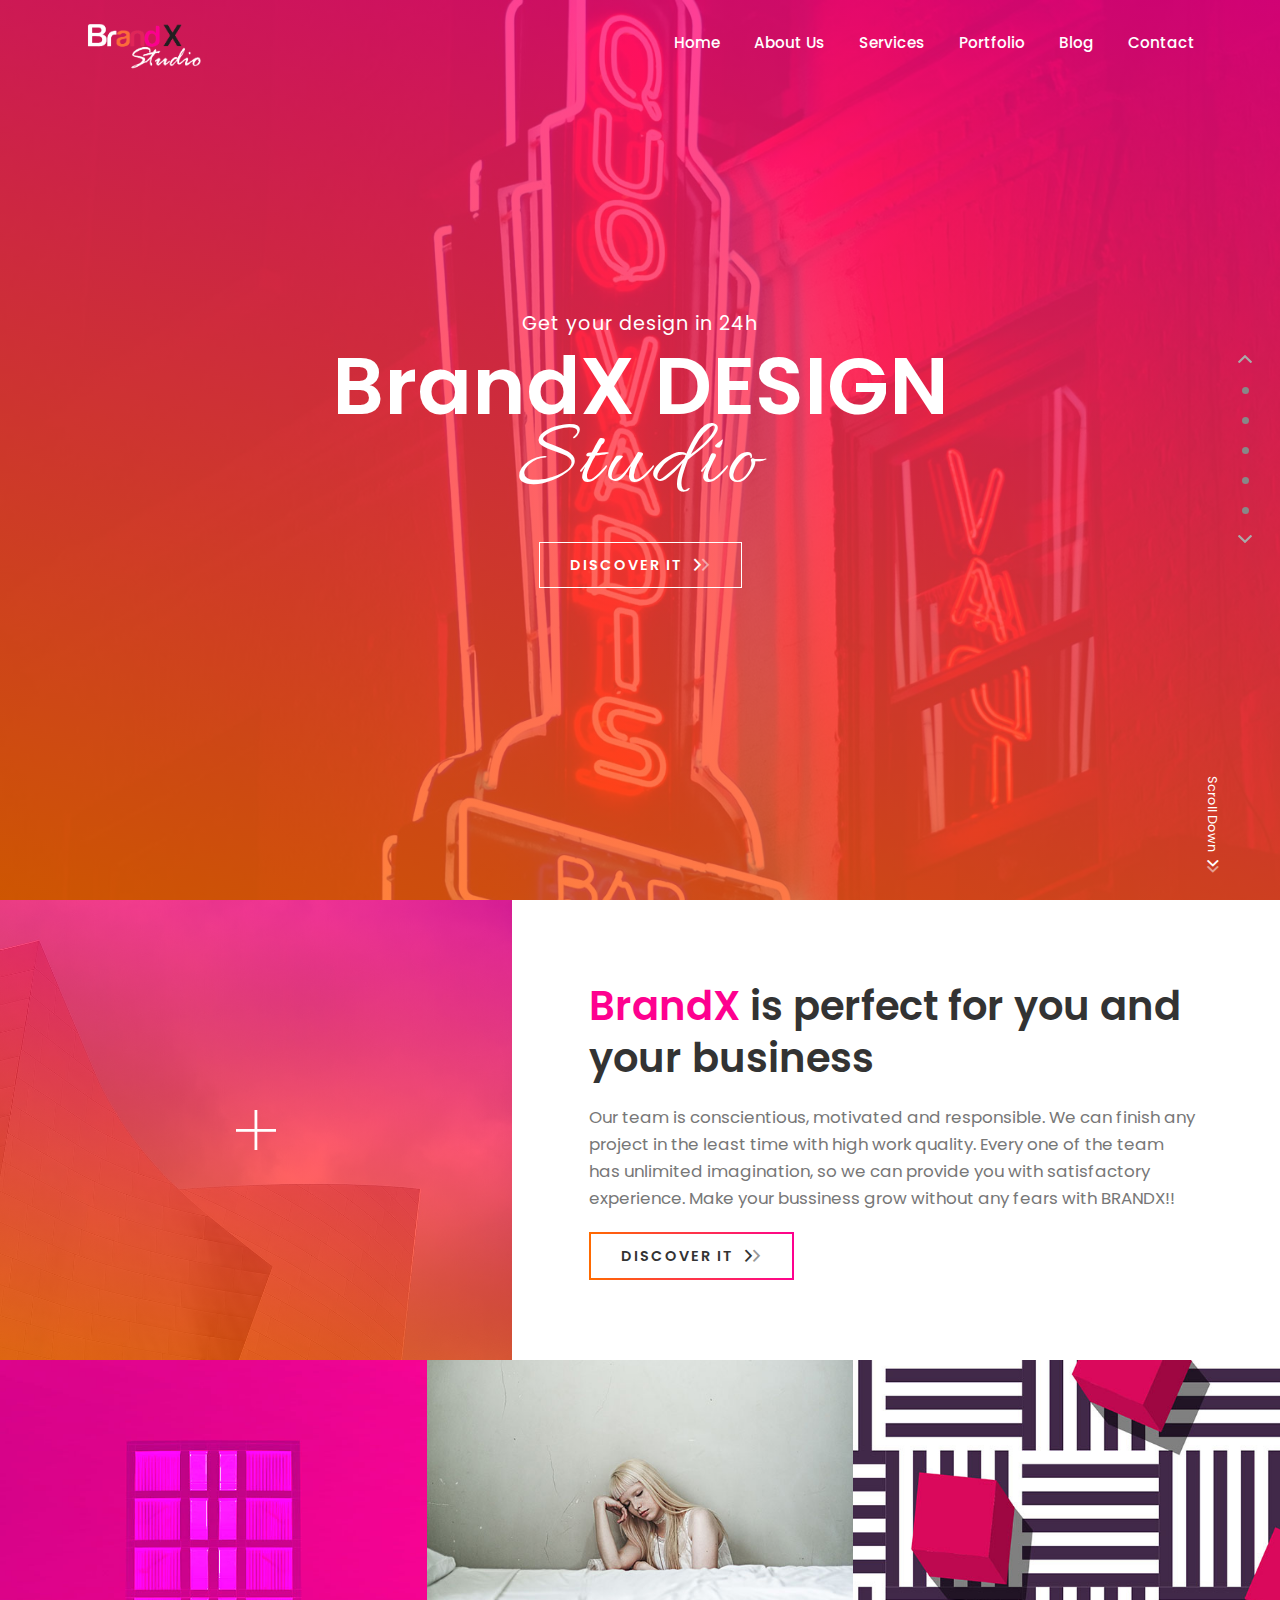
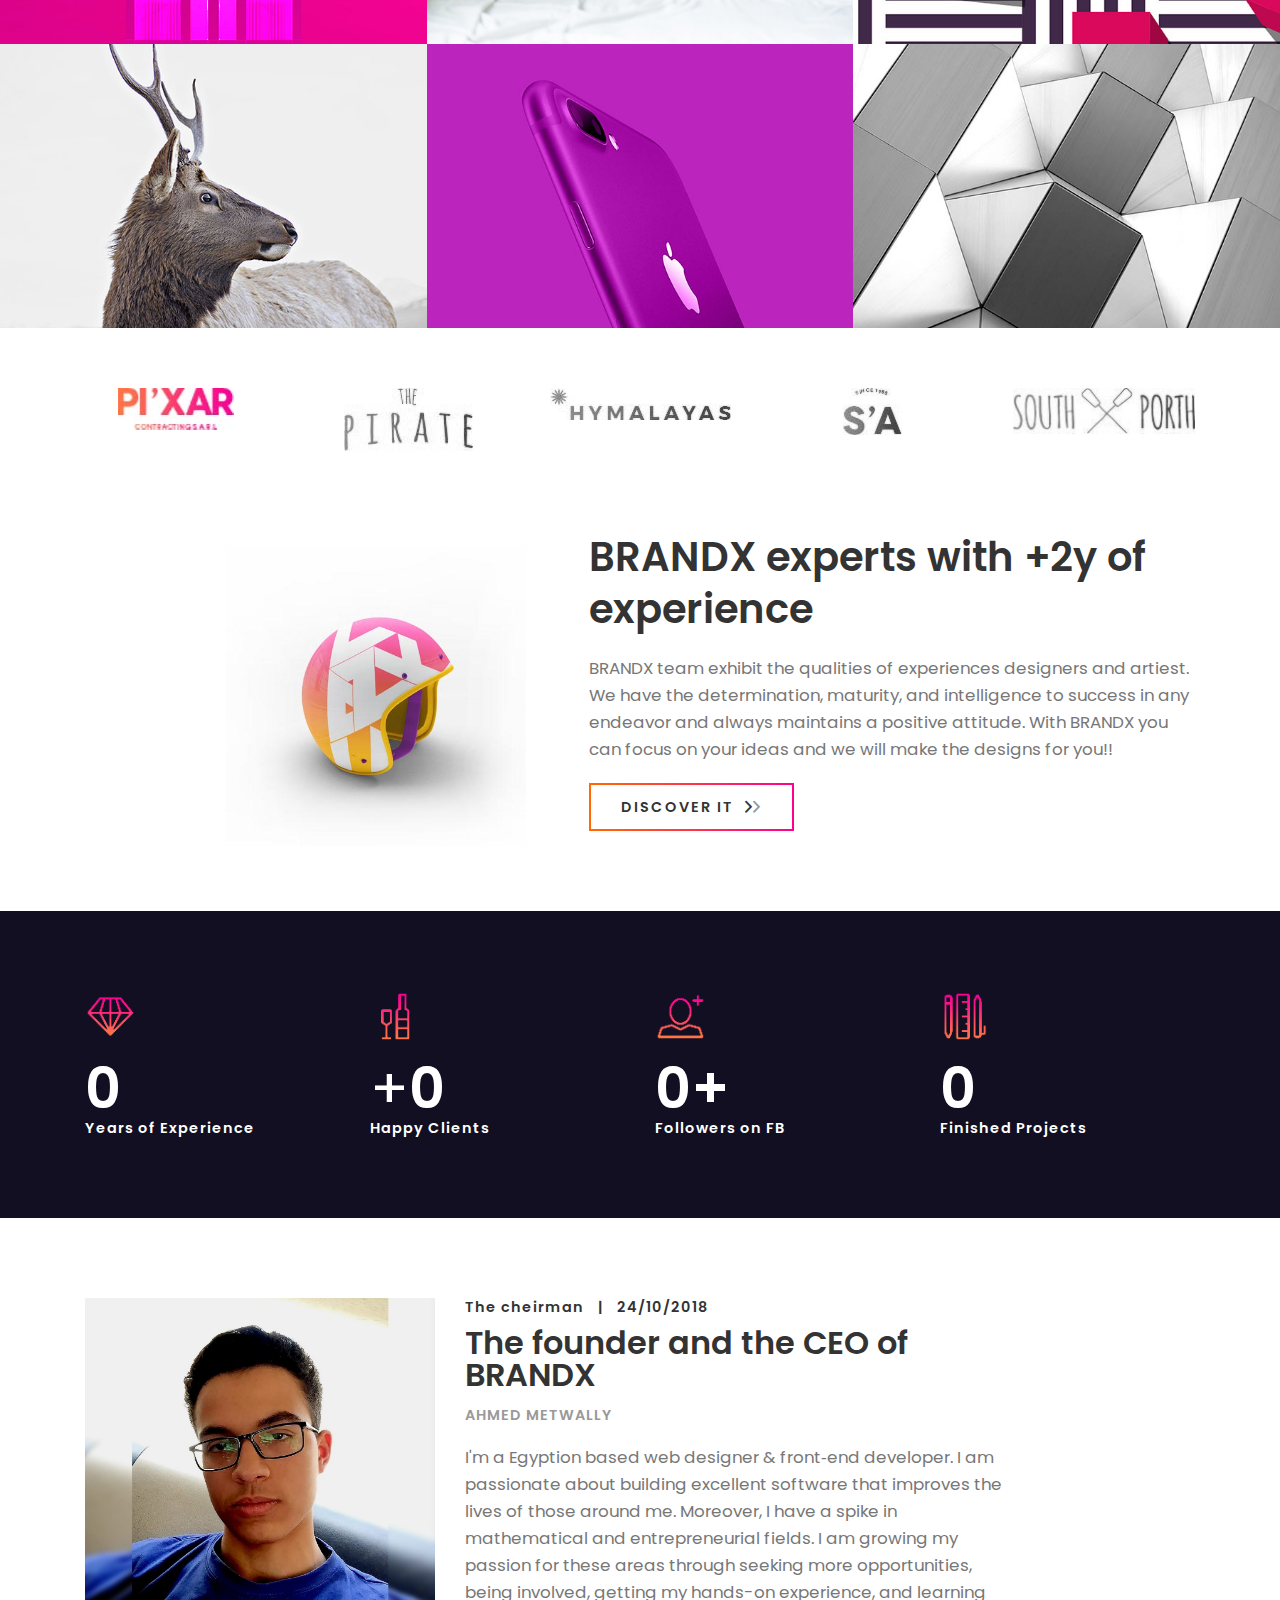
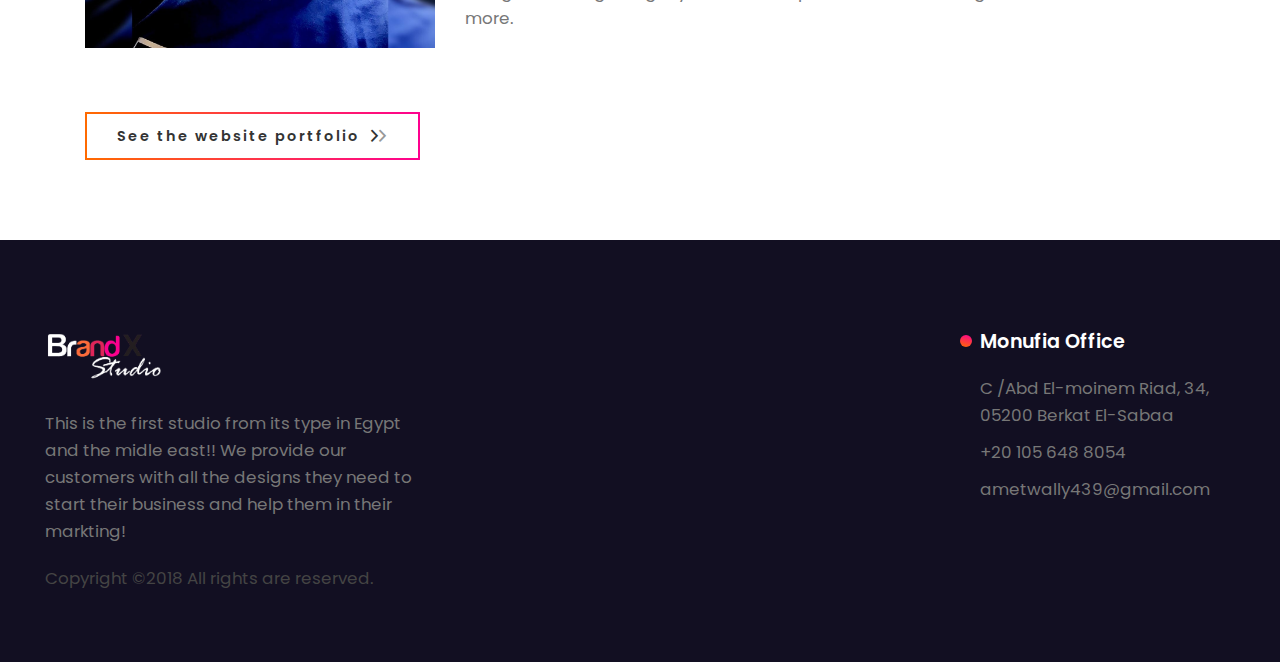
<file: index.html>
<!DOCTYPE HTML>
<html lang="en">

<head>
	<title>BrandX</title>
	<meta http-equiv="X-UA-Compatible" content="IE=edge">
	<meta name="viewport" content="width=device-width, initial-scale=1">
	<meta charset="UTF-8">


	<!-- Font -->

	<link href="https://fonts.googleapis.com/css?family=Poppins:400,500,600,700%7CAllura" rel="stylesheet">

	<!-- Stylesheets -->

	<link href="common-css/bootstrap.css" rel="stylesheet">

	<link href="common-css/ionicons.css" rel="stylesheet">

	<link href="common-css/swiper.css" rel="stylesheet">

	<link href="01-homepage/css/styles.css" rel="stylesheet">

	<link href="01-homepage/css/responsive.css" rel="stylesheet">

</head>

<body>

	<ul class="site-navigation">
		<li><a class="nav-btn btn-prev"><i class="ion-chevron-up"></i></a></li>
		<li><a href="#intro"><span class="tool-tip">Intro</span></a></li>
		<li><a href="#event"><span class="tool-tip">Event</span></a></li>
		<li><a href="#portfolio"><span class="tool-tip">Portfolio</span></a></li>
		<li><a href="#about"><span class="tool-tip">About</span></a></li>
		<li><a href="#blog"><span class="tool-tip">Blog</span></a></li>
		<li><a class="nav-btn btn-next"><i class="ion-chevron-down"></i></a></li>
	</ul><!-- site-navigation -->


	<header>

		<div class="container">

			<a class="logo"><img src="images/logo-white.png" alt="Logo"></a>

			<div class="menu-nav-icon" data-nav-menu="#main-menu"><i class="ion-navicon"></i></div>

			<ul class="main-menu visible-on-click" id="main-menu">
				<li><a href="index.html">Home</a></li>
				<li><a href="02-about-us.html">About Us</a></li>
				<li><a href="03-services.html">Services</a></li>
				<li><a href="04-portfolio.html">Portfolio</a></li>
				<li><a href="05-news.html">Blog</a></li>
				<li><a href="06-contact.html">Contact</a></li>
			</ul><!-- main-menu -->

		</div><!-- container -->
	</header>


	<div class="main-slider" style="background-image: url(images/slider-1-1920x1080.jpg);">

		<a class="scroll-down-btn" href="#social-section">Scroll Down
			<i class="ion-chevron-right"></i><i class="ion-chevron-right"></i></a>

		<div class="display-table center-text">
			<div class="display-table-cell">
				<div class="slider-content">

					<h5 class="pre-heading">Get your design in 24h</h5>
					<h1><b>BrandX DESIGN</b></h1>
					<h1 class="hand-writing">Studio</h1>
					<a class="btn slider-btn" href="#portfolio"><b>DISCOVER IT</b>
						<i class="ion-chevron-right"></i><i class="ion-chevron-right"></i></a>

				</div><!-- slider-content-->
			</div>
			<!--display-table-cell-->
		</div><!-- display-table-->
	</div><!-- main-slider -->


	<!-- <div class="social-section" id="social-section">
		<div class="container">
			
			<ul>
				<li>Follow us on social media</li>
				<li><a ><i class="ion-social-pinterest"></i></a></li>
				<li><a ><i class="ion-social-facebook"></i></a></li>
				<li><a ><i class="ion-social-twitter"></i></a></li>
				<li><a ><i class="ion-social-dribbble-outline"></i></a></li>
				<li><a ><i class="ion-social-linkedin-outline"></i></a></li>
			</ul>
			
		</div>container
	</div>social-section -->


	<section class="intro-section" id="intro">

		<div class="image-wrapper" style="background-image: url(images/intro-image-1000x1000.jpg)">
			<a><i class="icon ion-ios-plus-empty"></i></a>
		</div>

		<div class="container">
			<div class="intro section">
				<h3><b><span class="font-red">BrandX</span> is perfect for you and your business</b></h3>
				<p class="margin-tb-20">Our team is conscientious, motivated and responsible. We can finish any project
					in the least time with high work quality.
					Every one of the team has unlimited imagination, so we can provide you with satisfactory experience.
					Make your bussiness grow without any fears with BRANDX!!
				</p>
				<a class="btn btn-border margin-b-30" href="04-portfolio.html"><b>DISCOVER IT</b>
					<i class="ion-chevron-right"></i><i class="ion-chevron-right"></i></a>
			</div><!-- intro-->
		</div><!-- container-->

	</section><!-- intro-section -->


	<section class="portfolio-section center-text" id="portfolio">
		<div class="container-fluid">

			<div class="row">

				<div class="col-lg-4 col-md-6 padding-lr-0">
					<div class="p-item architecture brand-identity"><a>
							<img src="images/portfolio-1-600x400.jpg" alt="Gallery Image">
							<div class="portfolio-info">
								<div class="display-table">
									<div class="display-table-cell">
										<h5 class="title"><b>Corporate and Brand Identity</b></h5>
										<h6 class="pre-title">BRAND IDENTITY</h6>
									</div><!-- display-table-cell -->
								</div><!-- display-table -->
							</div><!-- portfolio-info -->
						</a>
					</div><!-- p-item -->
				</div><!-- col-lg-4 -->

				<div class="col-lg-4 col-md-6 padding-lr-0">
					<div class="p-item architecture brand-identity"><a>
							<img src="images/portfolio-2-600x400.jpg" alt="Gallery Image">
							<div class="portfolio-info">
								<div class="display-table">
									<div class="display-table-cell">
										<h5 class="title"><b>Corporate and Brand Identity</b></h5>
										<h6 class="pre-title">BRAND IDENTITY</h6>
									</div><!-- display-table-cell -->
								</div><!-- display-table -->
							</div><!-- portfolio-info -->
						</a>
					</div><!-- p-item -->
				</div><!-- col-lg-4 -->

				<div class="col-lg-4 col-md-6 padding-lr-0">
					<div class="p-item architecture brand-identity"><a>
							<img src="images/portfolio-3-600x400.jpg" alt="Gallery Image">
							<div class="portfolio-info">
								<div class="display-table">
									<div class="display-table-cell">
										<h5 class="title"><b>Corporate and Brand Identity</b></h5>
										<h6 class="pre-title">BRAND IDENTITY</h6>
									</div><!-- display-table-cell -->
								</div><!-- display-table -->
							</div><!-- portfolio-info -->
						</a>
					</div><!-- p-item -->
				</div><!-- col-lg-4 -->

				<div class="col-lg-4 col-md-6 padding-lr-0">
					<div class="p-item architecture brand-identity"><a>
							<img src="images/portfolio-4-600x400.jpg" alt="Gallery Image">
							<div class="portfolio-info">
								<div class="display-table">
									<div class="display-table-cell">
										<h5 class="title"><b>Corporate and Brand Identity</b></h5>
										<h6 class="pre-title">BRAND IDENTITY</h6>
									</div><!-- display-table-cell -->
								</div><!-- display-table -->
							</div><!-- portfolio-info -->
						</a>
					</div><!-- p-item -->
				</div><!-- col-lg-4 -->

				<div class="col-lg-4 col-md-6 padding-lr-0">
					<div class="p-item architecture brand-identity"><a>
							<img src="images/portfolio-5-600x400.jpg" alt="Gallery Image">
							<div class="portfolio-info">
								<div class="display-table">
									<div class="display-table-cell">
										<h5 class="title"><b>Corporate and Brand Identity</b></h5>
										<h6 class="pre-title">BRAND IDENTITY</h6>
									</div><!-- display-table-cell -->
								</div><!-- display-table -->
							</div><!-- portfolio-info -->
						</a>
					</div><!-- p-item -->
				</div><!-- col-lg-4 -->

				<div class="col-lg-4 col-md-6 padding-lr-0">
					<div class="p-item architecture brand-identity"><a>
							<img src="images/portfolio-6-600x400.jpg" alt="Gallery Image">
							<div class="portfolio-info">
								<div class="display-table">
									<div class="display-table-cell">
										<h5 class="title"><b>Corporate and Brand Identity</b></h5>
										<h6 class="pre-title">BRAND IDENTITY</h6>
									</div><!-- display-table-cell -->
								</div><!-- display-table -->
							</div><!-- portfolio-info -->
						</a>
					</div><!-- p-item -->
				</div><!-- col-lg-4 -->

			</div><!-- row -->
		</div><!-- container-fluid -->
	</section><!-- portfolio-section -->


	<div class="client-section center-text" id="client">
		<div class="container">
			<div class="swiper-container position-static" data-slide-effect="slide" data-autoheight="false"
				data-swiper-speed="500" data-swiper-autoplay="1000" data-swiper-margin="50"
				data-swiper-slides-per-view="5" data-swiper-breakpoints="true" data-swiper-loop="true">
				<div class="swiper-wrapper">

					<div class="swiper-slide">
						<a><img src="images/client-1.jpg" alt="Blog Image"></a>
					</div><!-- swiper-slide -->

					<div class="swiper-slide">
						<a><img src="images/client-2.jpg" alt="Blog Image"></a>
					</div><!-- swiper-slide -->

					<div class="swiper-slide">
						<a><img src="images/client-3.jpg" alt="Blog Image"></a>
					</div><!-- swiper-slide -->

					<div class="swiper-slide">
						<a><img src="images/client-4.jpg" alt="Blog Image"></a>
					</div><!-- swiper-slide -->

					<div class="swiper-slide">
						<a><img src="images/client-5.jpg" alt="Blog Image"></a>
					</div><!-- swiper-slide -->

				</div><!-- swiper-wrapper -->
			</div><!-- swiper-container -->

		</div><!-- container -->
	</div><!-- client-section -->


	<section class="about-section section" id="about">

		<div class="container position-relative">

			<div class="image-wrapper">
				<div class="display-table">
					<div class="display-table-cell">
						<img src="images/about-image-500x500.jpg" alt="About Image">
					</div>
				</div>
			</div><!-- image-wrapper-->

			<div class="about">
				<h3><b>BRANDX experts with +2y of experience</b></h3>
				<p class="margin-tb-20">BRANDX team exhibit the qualities of experiences designers and artiest.
					We have the determination, maturity, and intelligence to success in any endeavor and always
					maintains a positive attitude. With BRANDX you can focus on your ideas and we will make the designs
					for you!!
				</p>
				<a class="btn btn-border margin-b-30" href="02-about-us.html"><b>DISCOVER IT</b>
					<i class="ion-chevron-right"></i><i class="ion-chevron-right"></i></a>
			</div><!-- about-->
		</div><!-- container-->

	</section><!-- about-section -->


	<section class="counter-section section" id="counter">
		<div class="container">
			<div class="row">

				<div class="col-sm-6 col-md-3">
					<div class="margin-b-30">
						<i class="margin-b-10 icon-gradient icon-gradient-diamond"></i>
						<h2><b><span class="counter-value" data-duration="400" data-count="2">0</span></b></h2>
						<h6><b>Years of Experience</b></h6>
					</div><!-- margin-b-30 -->
				</div><!-- col-md-3-->

				<div class="col-sm-6 col-md-3">
					<div class="margin-b-30">
						<i class="margin-b-10 icon-gradient icon-gradient-bottle"></i>
						<h2>+<b><span class="counter-value" data-duration="2500" data-count="1000">0</span></b></h2>
						<h6><b>Happy Clients</b></h6>
					</div><!-- margin-b-30 -->
				</div><!-- col-md-3-->

				<div class="col-sm-6 col-md-3">
					<div class="margin-b-30">
						<i class="margin-b-10 icon-gradient icon-gradient-avatar"></i>
						<h2><b><span class="counter-value" data-duration="2500" data-count="2000">0</span>+</b></h2>
						<h6><b>Followers on FB</b></h6>
					</div><!-- margin-b-30 -->
				</div><!-- col-md-3-->

				<div class="col-sm-6 col-md-3">
					<div class="margin-b-30">
						<i class="margin-b-10 icon-gradient icon-gradient-project"></i>
						<h2><b><span class="counter-value" data-duration="2500" data-count="732">0</span></b></h2>
						<h6><b>Finished Projects</b></h6>
					</div><!-- margin-b-30 -->
				</div><!-- col-md-3-->

			</div><!-- row-->
		</div><!-- container-->
	</section><!-- counter-section-->


	<section class="blog-section section" id="blog">
		<div class="container">
			<div class="row">


				<div class="col-sm-12 col-md-6 col-lg-4">
					<div class="blog-post margin-b-30">

						<a class="team"><img src="images/team-1-400x400.jpg" alt=""/>
							<div class="hover-color"></div>
						</a>
					</div><!-- blog-post-->
				</div><!-- col-sm-4-->

				<div class="col-sm-12 col-md-6">
					<div class="blog-post margin-b-80">

						<h6>
							<b><a>The cheirman</a>
								<span class="bar">|</span>
								<a>24/10/2018</a></b>
						</h6>
						<h4 class="margin-tb-10"><a><b>The founder and the CEO of BRANDX</b></a></h4>
						<h6 class="font-white-lite">
							<b><a>AHMED METWALLY</a>
								<!-- <span class="bar">|</span>
								<a>3 comments</a></b> -->
						</h6>
						<p class="margin-tb-20">I'm a Egyption based web designer & front‐end developer. I am
							passionate about building excellent software that improves the lives
							of those around me. Moreover, I have a spike in mathematical and
							entrepreneurial fields. I am growing my passion for these areas
							through seeking more opportunities, being involved, getting my
							hands-on experience, and learning more.
						<p>


					</div><!-- blog-post-->
				</div><!-- col-sm-4-->

			</div><!-- row-->
							<a class="btn btn-border margin-b-30" href="https://ahmed-metwally-2035.github.io/ahmetwally/" target=”_blank”><b>See the website portfolio</b>
							<i class="ion-chevron-right"></i><i class="ion-chevron-right"></i></a>
		</div><!-- container-->
	</section><!-- blog-section -->


	<footer>
		<div class="container-fluid">
			<div class="row">
				<div class="col-md-6 col-lg-3 col-xl-4">
					<div class="margin-b-30">
						<a class="logo margin-b-10"><img src="images/logo-white.png" alt="Logo"></a>

						<p class="margin-tb-20">This is the first studio from its type in Egypt and the midle east!! We
							provide our customers with all the designs they need to start their business and help them
							in their markting!
						<p>
						<p class="font-black-lite copyright">Copyright ©2018 All rights are reserved.
						</p>

					</div><!-- margin-b-30 -->
				</div><!-- col-sm-6 -->

				<div class="hidden-lg-down col-xl-2"></div>
				<div class="hidden-lg-down col-xl-2"></div>
				<div class="hidden-lg-down col-xl-1"></div>

				<div class="col-md-6 col-lg-3 col-xl-3">
					<div class="footer-section margin-b-30">
						<h5 class="title margin-b-20"><b>Monufia Office</b></h5>
						<p>C /Abd El-moinem Riad, 34, 05200 Berkat El-Sabaa</p>
						<p class="margin-tb-10">+20 105 648 8054</p>
						<p>ametwally439@gmail.com</p>
					</div><!-- footer-section -->
				</div><!-- col-sm-2 -->


			</div><!-- row -->
		</div><!-- container -->
	</footer>

	<!-- SCIPTS -->

	<script src="common-js/jquery-3.1.1.min.js"></script>

	<script src="common-js/tether.min.js"></script>

	<script src="common-js/bootstrap.js"></script>

	<script src="common-js/swiper.js"></script>

	<script src="common-js/scripts.js"></script>

</body>

</html>
</file>
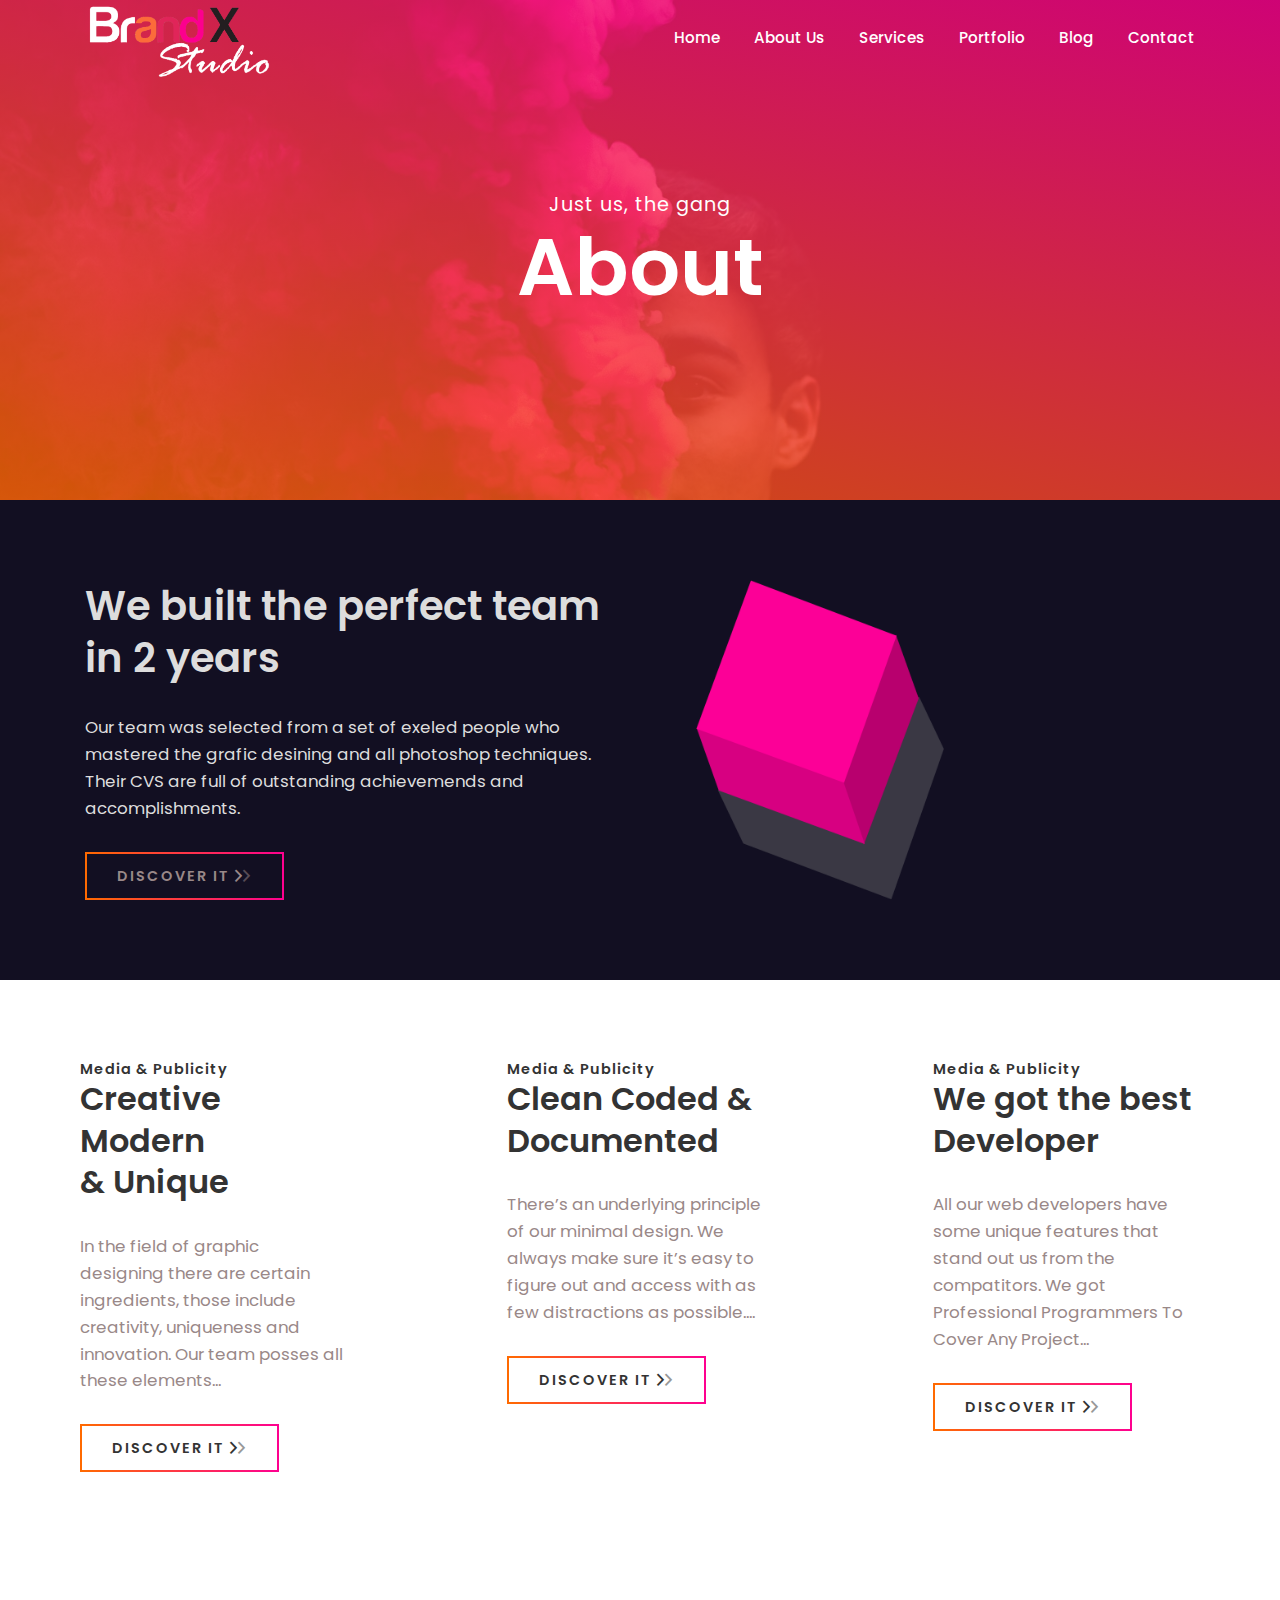
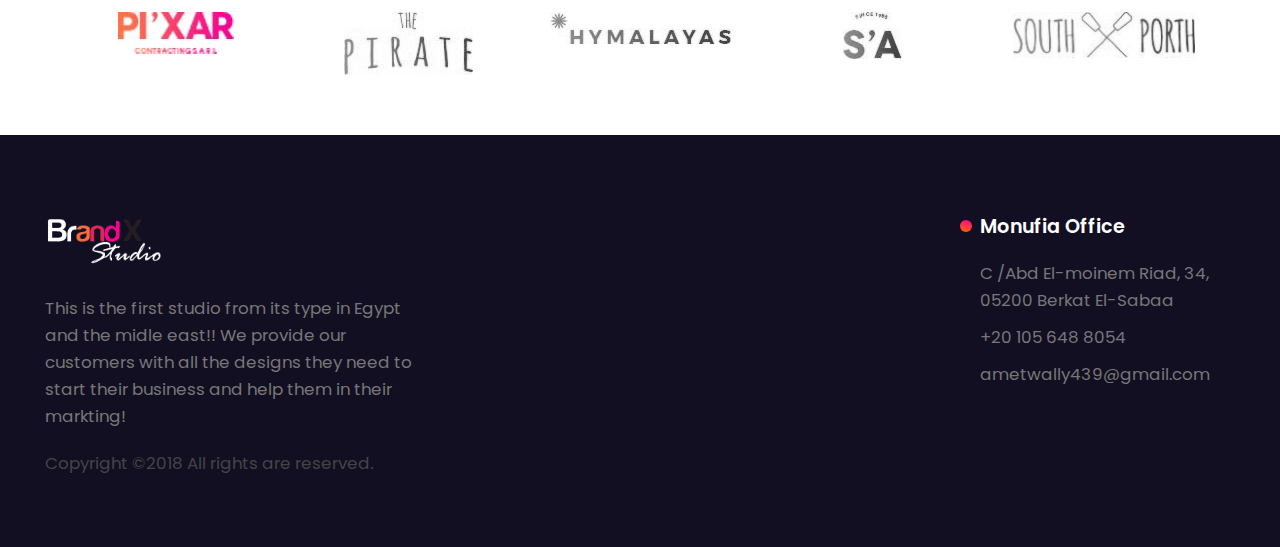
<file: 02-about-us.html>
<!DOCTYPE HTML>
<html lang="en">
<head>
	<title>BrandX</title>
	<meta http-equiv="X-UA-Compatible" content="IE=edge">
    <meta name="viewport" content="width=device-width, initial-scale=1">
	<meta charset="UTF-8">
	
	
	<!-- Font -->
	
	<link href="https://fonts.googleapis.com/css?family=Poppins:400,500,600,700%7CAllura" rel="stylesheet">
	
	<!-- Stylesheets -->
	
	<link href="common-css/bootstrap.css" rel="stylesheet">
	
	<link href="common-css/ionicons.css" rel="stylesheet">
	
	<link href="common-css/swiper.css" rel="stylesheet">
	
	<link href="02-about-us/css/styles.css" rel="stylesheet">
	
	<link href="02-about-us/css/responsive.css" rel="stylesheet">
	
</head>
<body>
	
 	<header>
		
		<div class="container">
		
			<a class="logo" href="#"><img src="images/logo-white.png" alt="Logo"></a>
			
			<div class="menu-nav-icon" data-nav-menu="#main-menu"><i class="icon ion-navicon"></i></div>
			
			<ul class="main-menu visible-on-click" id="main-menu">
				<li><a href="index.html">Home</a></li>
				<li><a href="02-about-us.html">About Us</a></li>
				<li><a href="03-services.html">Services</a></li>
				<li><a href="04-portfolio.html">Portfolio</a></li>
				<li><a href="05-news.html">Blog</a></li>
				<li><a href="06-contact.html">Contact</a></li>
			</ul><!-- main-menu -->
			
		</div><!-- container -->
	</header>

	
	<div class="main-slider" style="background-image: url(images/slider-2-1920x1080.jpg);">
		<div class="display-table center-text">
			<div class="display-table-cell">
				<div class="slider-content">
				
					<h5 class="pre-heading">Just us, the gang</h5>
					<h1><b>About</b></h1>
					
				</div><!-- slider-content-->
			</div><!--display-table-cell-->
		</div><!-- display-table-->
	</div><!-- main-slider -->
	
	
	<section class="featured-section section">
		<div class="container">
			<div class="position-relative">
				<div class="featured margin-b-30">
				
					<h3><b class="font-color">We built the perfect team in 2 years</b></h3>
					<p class="margin-tb-30">Our team was selected from a set of exeled people who mastered the grafic desining and all photoshop techniques. Their CVS are full of outstanding achievemends and accomplishments.</p>
					<a class="btn btn-border font-black" href="#team-section"><b>DISCOVER IT</b><i class="ion-chevron-right"></i><i class="ion-chevron-right"></i></a>
			
				</div><!-- left-area-->
				
				<div class="box-area"><img src="images/box.png" alt=""/></div>
				
			</div><!-- position-relative-->
		</div><!-- container-->
	</section><!-- featured-section -->
	
	
	
	
	
	<section class="about-section overflow-hidden" id="team-section">
		
		<div class="about">
			
			<h6><b>Media & Publicity</b></h6>
			<h4><b>Creative Modern <br/>& Unique</b></h4>
			<p class="desc margin-tb-30 font-black">In the field of graphic designing there are certain ingredients, those include creativity, uniqueness and innovation. Our team posses all these elements... </p>
			<a class="btn btn-border" href="07-elements.html"><b>DISCOVER IT</b><i class="ion-chevron-right"></i><i class="ion-chevron-right"></i></a>
		
		</div><!-- about-->
		
		<div class="about">
			
			<h6><b>Media & Publicity</b></h6>
			<h4><b>Clean Coded & <br/>Documented</b></h4>
			<p class="desc margin-tb-30 font-black">There’s an underlying principle of our minimal design. We always make sure it’s easy to figure out and access with as few distractions as possible.... </p>
			<a class="btn btn-border" href="07-elements.html"><b>DISCOVER IT</b><i class="ion-chevron-right"></i><i class="ion-chevron-right"></i></a>
		
		</div><!-- about-->
		
		<div class="about">
			
			<h6><b>Media & Publicity</b></h6>
			<h4><b>We got the best <br/>Developer</b></h4>
			<p class="desc margin-tb-30 font-black">All our web developers have some unique features that stand out us from the compatitors. We got Professional Programmers To Cover Any Project... </p>
			<a class="btn btn-border" href="07-elements.html"><b>DISCOVER IT</b><i class="ion-chevron-right"></i><i class="ion-chevron-right"></i></a>
		
		</div><!-- about-->
		
	</section><!-- about-section -->
	
	
	<section class="client-section center-text">
		<div class="container">
			<div class="swiper-container position-static" data-slide-effect="slide" data-autoheight="false" 
				data-swiper-speed="500" data-swiper-autoplay="1000" data-swiper-margin="50" data-swiper-slides-per-view="5"
				data-swiper-breakpoints="true" data-swiper-loop="true" >
				<div class="swiper-wrapper">
					
					
					<div class="swiper-slide">
						<a href="#"><img src="images/client-1.jpg" alt="Blog Image"></a>
					</div><!-- swiper-slide -->
					
					<div class="swiper-slide">
						<a href="#"><img src="images/client-2.jpg" alt="Blog Image"></a>
					</div><!-- swiper-slide -->
					
					<div class="swiper-slide">
						<a href="#"><img src="images/client-3.jpg" alt="Blog Image"></a>
					</div><!-- swiper-slide -->
					
					<div class="swiper-slide">
						<a href="#"><img src="images/client-4.jpg" alt="Blog Image"></a>
					</div><!-- swiper-slide -->
					
					<div class="swiper-slide">
						<a href="#"><img src="images/client-5.jpg" alt="Blog Image"></a>
					</div><!-- swiper-slide -->
					
				</div><!-- swiper-wrapper -->
			</div><!-- swiper-container -->
	
		</div><!-- container -->
	</section><!-- client-section -->
	
	<footer>
		<div class="container-fluid">
			<div class="row">
				<div class="col-md-6 col-lg-3 col-xl-4">
					<div class="margin-b-30">
						<a class="logo margin-b-10"><img src="images/logo-white.png" alt="Logo"></a>

						<p class="margin-tb-20">This is the first studio from its type in Egypt and the midle east!! We
							provide our customers with all the designs they need to start their business and help them
							in their markting!
						<p>
						<p class="font-black-lite copyright">Copyright ©2018 All rights are reserved.
						</p>

					</div><!-- margin-b-30 -->
				</div><!-- col-sm-6 -->

				<div class="hidden-lg-down col-xl-2"></div>
				<div class="hidden-lg-down col-xl-2"></div>
				<div class="hidden-lg-down col-xl-1"></div>

				<div class="col-md-6 col-lg-3 col-xl-3">
					<div class="footer-section margin-b-30">
						<h5 class="title margin-b-20"><b>Monufia Office</b></h5>
						<p>C /Abd El-moinem Riad, 34, 05200 Berkat El-Sabaa</p>
						<p class="margin-tb-10">+20 105 648 8054</p>
						<p>ametwally439@gmail.com</p>
					</div><!-- footer-section -->
				</div><!-- col-sm-2 -->


			</div><!-- row -->
		</div><!-- container -->
	</footer>
	
	<!-- SCIPTS -->
	
	<script src="common-js/jquery-3.1.1.min.js"></script>
	
	<script src="common-js/tether.min.js"></script>
	
	<script src="common-js/bootstrap.js"></script>
	
	<script src="common-js/swiper.js"></script>
	
	<script src="common-js/scripts.js"></script>
	
	
</body>
</html>
</file>
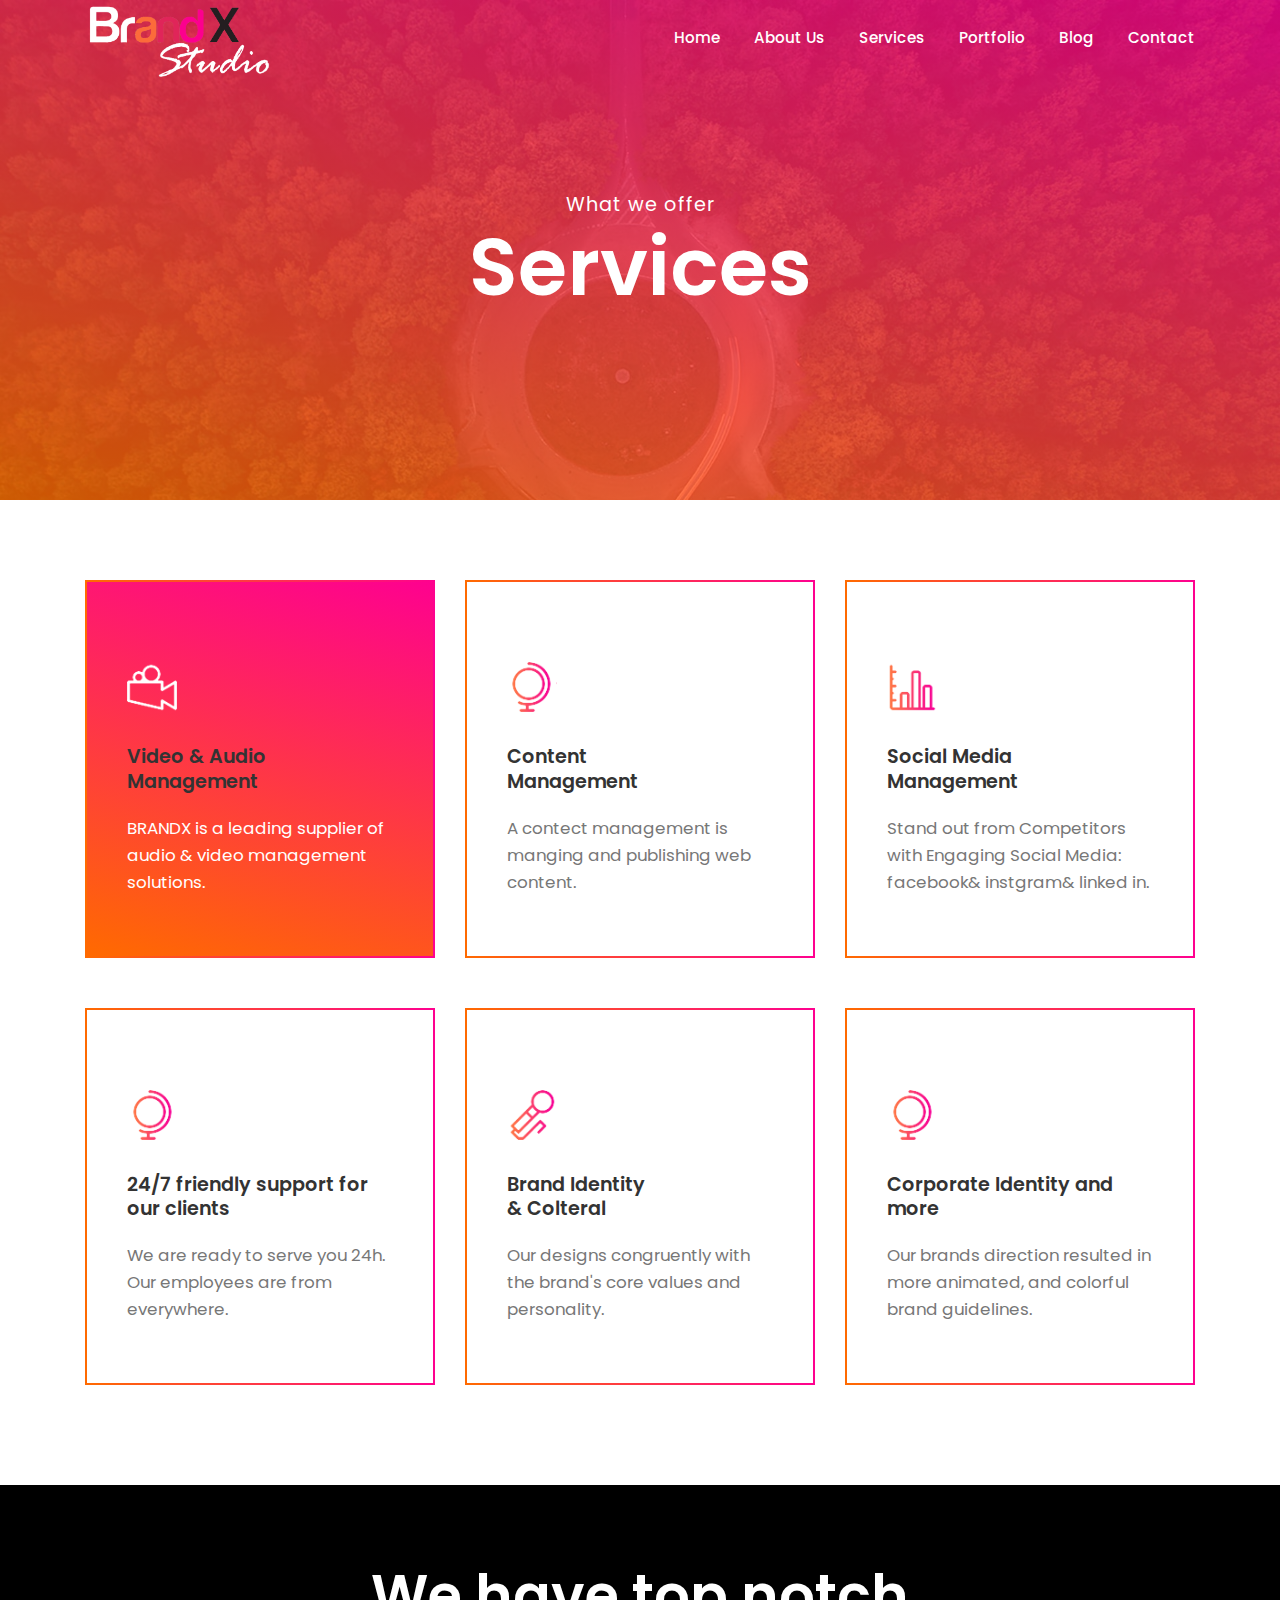
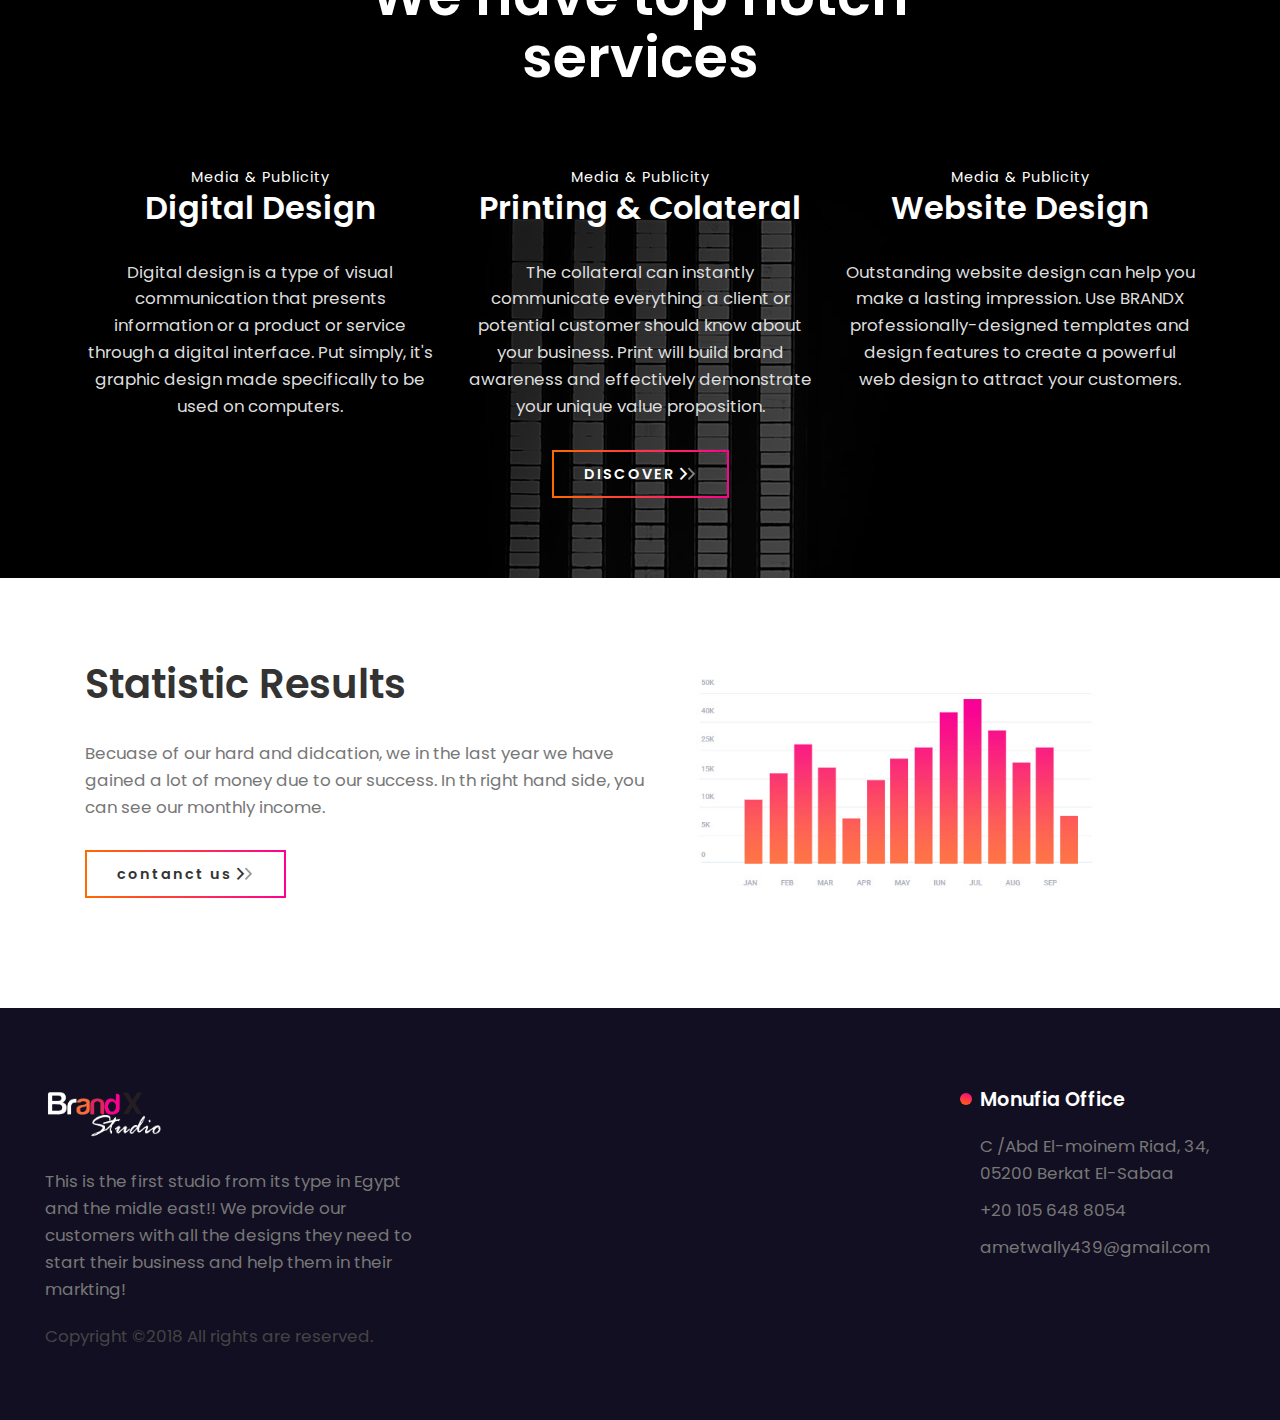
<file: 03-services.html>
<!DOCTYPE HTML>
<html lang="en">
<head>
	<title>BrandX</title>
	<meta http-equiv="X-UA-Compatible" content="IE=edge">
    <meta name="viewport" content="width=device-width, initial-scale=1">
	<meta charset="UTF-8">
	
	
	<!-- Font -->
	
	<link href="https://fonts.googleapis.com/css?family=Poppins:400,500,600,700%7CAllura" rel="stylesheet">
	
	<!-- Stylesheets -->
	
	<link href="common-css/bootstrap.css" rel="stylesheet">
	
	<link href="common-css/ionicons.css" rel="stylesheet">
	
	<link href="03-services/css/styles.css" rel="stylesheet">
	
	<link href="03-services/css/responsive.css" rel="stylesheet">
	
</head>
<body>
	
 	<header>
		
		<div class="container">
		
			<a class="logo" href="#"><img src="images/logo-white.png" alt="Logo"></a>
			
			<div class="menu-nav-icon" data-nav-menu="#main-menu"><i class="icon ion-navicon"></i></div>
			
			<ul class="main-menu visible-on-click" id="main-menu">
				<li><a href="index.html">Home</a></li>
				<li><a href="02-about-us.html">About Us</a></li>
				<li><a href="03-services.html">Services</a></li>
				<li><a href="04-portfolio.html">Portfolio</a></li>
				<li><a href="05-news.html">Blog</a></li>
				<li><a href="06-contact.html">Contact</a></li>
			</ul><!-- main-menu -->
			
		</div><!-- container -->
	</header>

	
	<div class="main-slider" style="background-image: url(images/slider-3-1920x1080.jpg);">
		<div class="display-table center-text">
			<div class="display-table-cell">
				<div class="slider-content">
				
					<h5 class="pre-heading">What we offer</h5>
					<h1><b>Services</b></h1>
					
				</div><!-- slider-content-->
			</div><!--display-table-cell-->
		</div><!-- display-table-->
	</div><!-- main-slider -->
	
	
	
	<section class="iconbox-section section">
		<div class="container">
			<div class="row">
					
				<div class="col-sm-12 col-md-6 col-lg-4">
					<a class="icnbox active margin-b-50">
						<i class="margin-b-10 icon icon-gradient-2 icon-gradient-camera"></i>
						<h5 class="margin-tb-20"><b>Video & Audio <br/>Management</b></h5>
						<p class="desc">BRANDX is a leading supplier of audio & video management solutions.</p>
					</a><!-- icnbox -->
				</div><!-- col-sm-4 -->
				
				<div class="col-sm-12 col-md-6 col-lg-4">
					<a class="icnbox margin-b-50">
						<i class="margin-b-10 icon icon-gradient-2 icon-gradient-four-arrow"></i>
						<h5 class="margin-tb-20"><b>Content <br/>Management</b></h5>
						<p class="desc">A contect management is manging and publishing web content.</p>
					</a><!-- icnbox -->
				</div><!-- col-sm-4 -->
				
				<div class="col-sm-12 col-md-6 col-lg-4">
					<a class="icnbox margin-b-50">
						<i class="margin-b-10 icon icon-gradient-2 icon-gradient-bar-chart"></i>
						<h5 class="margin-tb-20"><b>Social Media <br/>Management</b></h5>
						<p class="desc">Stand out from Competitors with Engaging Social Media: facebook& instgram& linked in.</p>
					</a><!-- icnbox -->
				</div><!-- col-sm-4 -->
				

				<div class="col-sm-12 col-md-6 col-lg-4">
					<a class="icnbox margin-b-50">
						<i class="margin-b-10 icon icon-gradient-2 icon-gradient-world"></i>
						<h5 class="margin-tb-20"><b>24/7 friendly support for our clients</b></h5>
						<p class="desc">We are ready to serve you 24h. Our employees are from everywhere.</p>
					</a><!-- icnbox -->
				</div><!-- col-sm-4 -->
				
				<div class="col-sm-12 col-md-6 col-lg-4">
					<a class="icnbox margin-b-50">
						<i class="margin-b-10 icon icon-gradient-2 icon-gradient-mike"></i>
						<h5 class="margin-tb-20"><b>Brand Identity <br/>& Colteral</b></h5>
						<p class="desc">Our designs congruently with the brand's core values and personality.</p>
					</a><!-- icnbox -->
				</div><!-- col-sm-4 -->
				
				<div class="col-sm-12 col-md-6 col-lg-4">
					<a class="icnbox margin-b-50">
						<i class="margin-b-10 icon icon-gradient-2 icon-gradient-world"></i>
						<h5 class="margin-tb-20"><b>Corporate Identity and more</b></h5>
						<p class="desc">Our brands direction resulted in more animated, and colorful brand guidelines.</p>
					</a><!-- icnbox -->
				</div><!-- col-sm-4 -->
				
			</div><!-- row-->
		</div><!-- container-->
	</section><!-- iconbox-section -->
	
	
	<section class="top-service-section section center-text font-white">
		<div class="container">
			<div class="row">
				<div class="col-sm-2"></div>
				
				<div class="col-sm-8">
					<h2 class="heading margin-b-80"><b>We have top notch services</b></h2>
				</div>
				
				<div class="col-sm-12 col-md-6 col-lg-4">
					<h6>Media & Publicity</h6>
					<h4 class="margin-t-10"><b>Digital Design</b></h6>
					<p class="margin-tb-30 font-semi-white">Digital design is a type of visual communication that presents information or a product or service through a digital interface. Put simply, it's graphic design made specifically to be used on computers.</p>
				</div><!-- col-md-4-->
				
				<div class="col-sm-12 col-md-6 col-lg-4">
					<h6>Media & Publicity</h6>
					<h4 class="margin-t-10"><b>Printing & Colateral</b></h6>
					<p class="margin-tb-30 font-semi-white">The collateral can instantly communicate everything a client or potential customer should know about your business.  Print will build brand awareness and effectively demonstrate your unique value proposition.</p>
				</div><!-- col-md-4-->
				
				<div class="col-sm-12 col-md-6 col-lg-4">
					<h6>Media & Publicity</h6>
					<h4 class="margin-t-10"><b>Website Design</b></h6>
					<p class="margin-tb-30 font-semi-white">Outstanding website design can help you make a lasting impression. Use BRANDX professionally-designed templates and design features to create a powerful web design to attract your customers.</p>
				</div><!-- col-md-4-->
				
			</div><!-- row-->
			
			<a class="btn btn-border margin-b-30" href="04-portfolio.html"><b>DISCOVER</b><i class="ion-chevron-right"></i><i class="ion-chevron-right"></i></a>
		</div><!-- container-->
	</section><!-- top-service-section -->
	
	<section class="statistic-section section">
		<div class="container">
			<div class="position-relative">
				<div class="statistic margin-b-30">
				
					<h3><b>Statistic Results</b></h3>
					<p class="margin-tb-30">Becuase of our hard and didcation, we in the last year we have gained a lot of money due to our success. In th right hand side, you can see our monthly income. </p>
					<a class="btn btn-border margin-b-30" href="06-contact.html"><b>contanct us</b><i class="ion-chevron-right"></i><i class="ion-chevron-right"></i></a>
			
				</div><!-- left-area-->
				
				<div class="chart-area margin-b-30">
					<img src="images/chart.jpg" alt=""/>
				</div><!-- right-area-->
				
			</div><!-- position-relative-->
		</div><!-- container-->
	</section><!-- statistic-section -->
	
	
	<footer>
		<div class="container-fluid">
			<div class="row">
				<div class="col-md-6 col-lg-3 col-xl-4">
					<div class="margin-b-30">
						<a class="logo margin-b-10"><img src="images/logo-white.png" alt="Logo"></a>

						<p class="margin-tb-20">This is the first studio from its type in Egypt and the midle east!! We
							provide our customers with all the designs they need to start their business and help them
							in their markting!
						<p>
						<p class="font-black-lite copyright">Copyright ©2018 All rights are reserved.
						</p>

					</div><!-- margin-b-30 -->
				</div><!-- col-sm-6 -->

				<div class="hidden-lg-down col-xl-2"></div>
				<div class="hidden-lg-down col-xl-2"></div>
				<div class="hidden-lg-down col-xl-1"></div>

				<div class="col-md-6 col-lg-3 col-xl-3">
					<div class="footer-section margin-b-30">
						<h5 class="title margin-b-20"><b>Monufia Office</b></h5>
						<p>C /Abd El-moinem Riad, 34, 05200 Berkat El-Sabaa</p>
						<p class="margin-tb-10">+20 105 648 8054</p>
						<p> ametwally439@gmail.com</p>
					</div><!-- footer-section -->
				</div><!-- col-sm-2 -->


			</div><!-- row -->
		</div><!-- container -->
	</footer>
	
	<!-- SCIPTS -->
	
	<script src="common-js/jquery-3.1.1.min.js"></script>
	
	<script src="common-js/tether.min.js"></script>
	
	<script src="common-js/bootstrap.js"></script>
	
	<script src="common-js/scripts.js"></script>
	
	
</body>
</html>
</file>
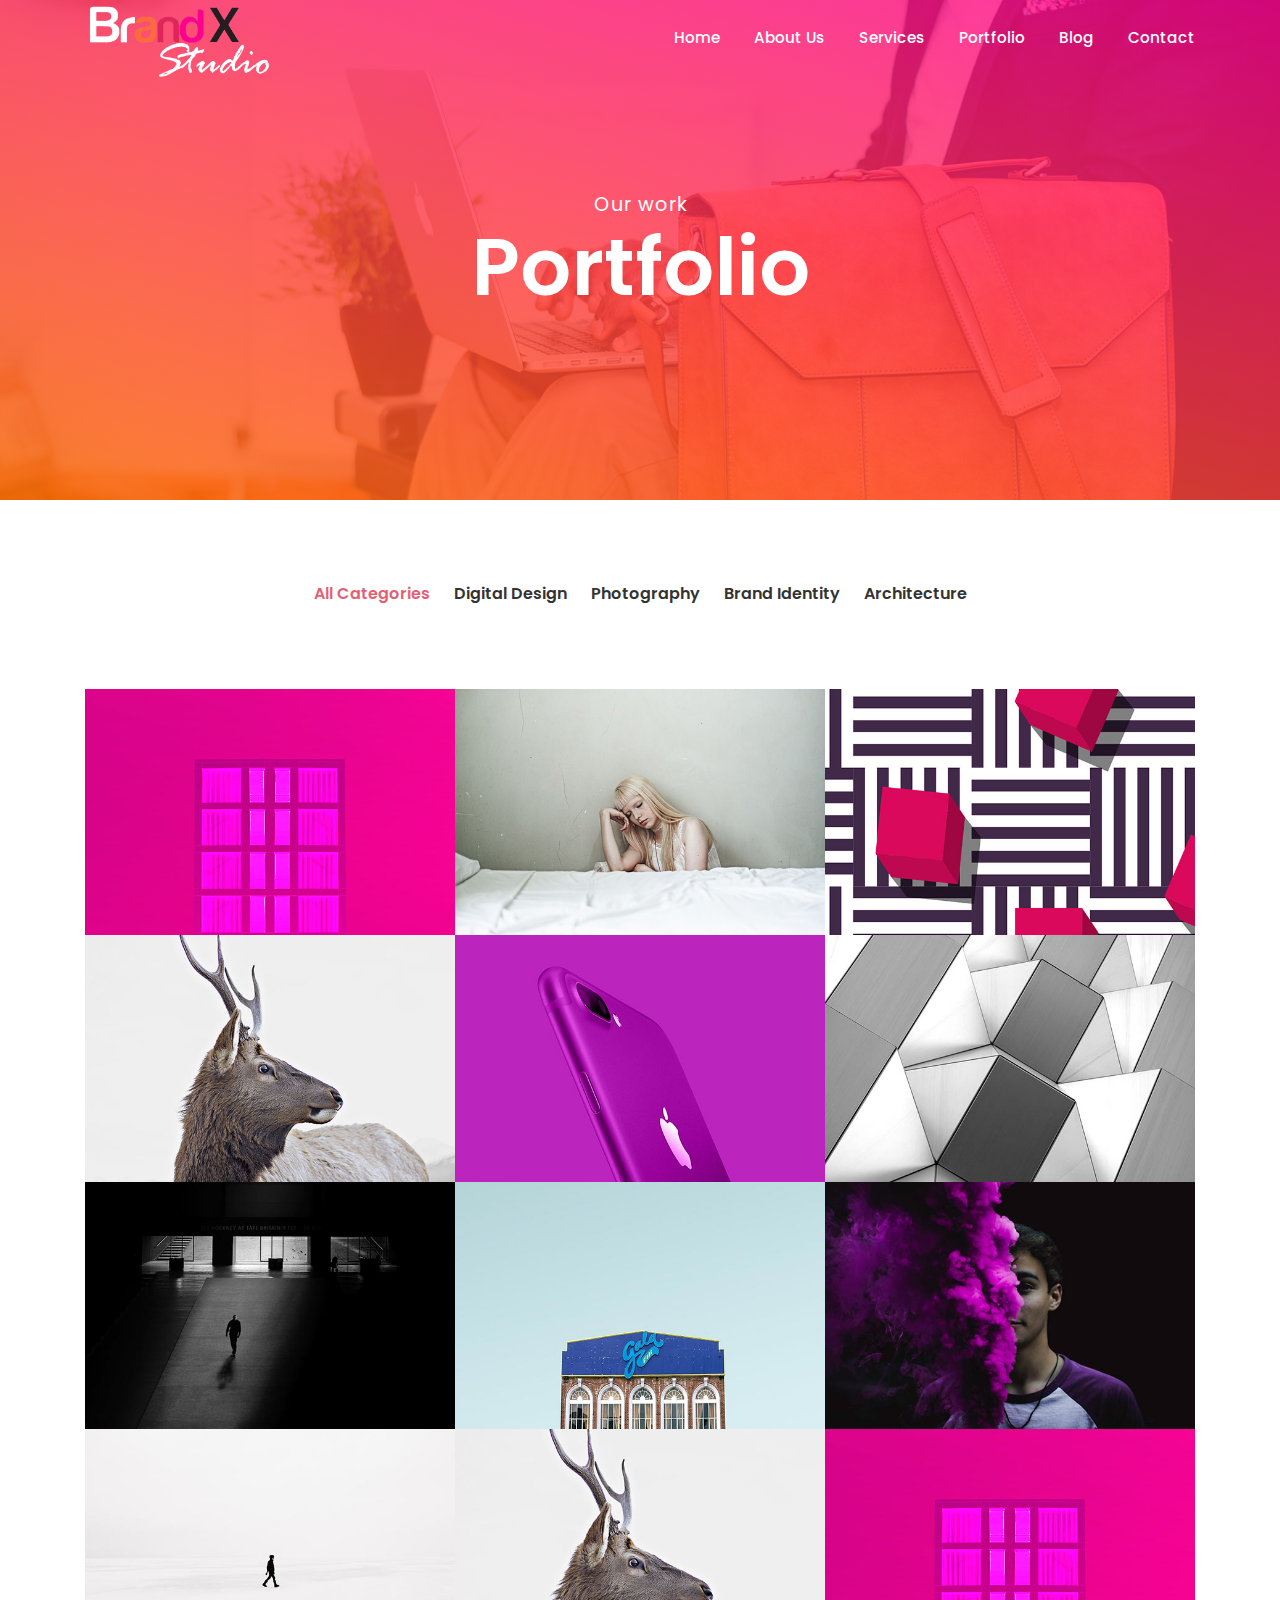
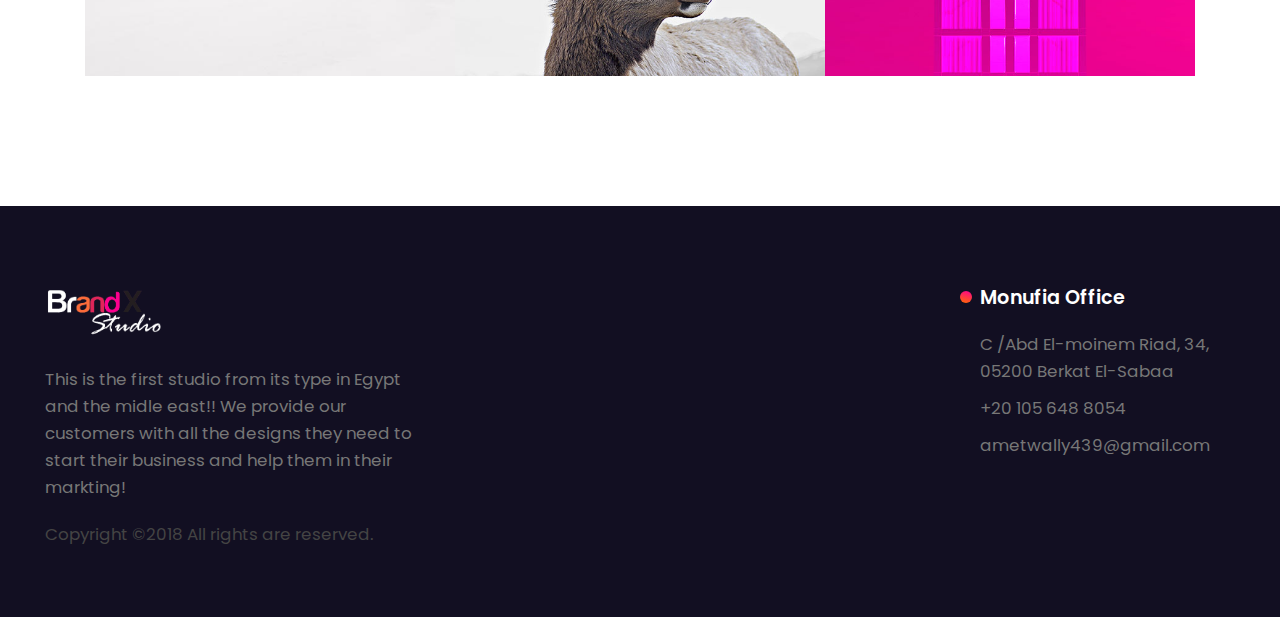
<file: 04-portfolio.html>
<!DOCTYPE HTML>
<html lang="en">
<head>
	<title>BrandX</title>
	<meta http-equiv="X-UA-Compatible" content="IE=edge">
    <meta name="viewport" content="width=device-width, initial-scale=1">
	<meta charset="UTF-8">
	
	
	<!-- Font -->
	
	<link href="https://fonts.googleapis.com/css?family=Poppins:400,500,600,700%7CAllura" rel="stylesheet">
	
	<!-- Stylesheets -->
	
	<link href="common-css/bootstrap.css" rel="stylesheet">
	
	<link href="common-css/ionicons.css" rel="stylesheet">
	
	<link href="04-portfolio/css/styles.css" rel="stylesheet">
	
	<link href="04-portfolio/css/responsive.css" rel="stylesheet">
	
</head>
<body>
	
 	<header>
		
		<div class="container">
		
			<a class="logo" href="#"><img src="images/logo-white.png" alt="Logo"></a>
			
			<div class="menu-nav-icon" data-nav-menu="#main-menu"><i class="icon ion-navicon"></i></div>
			
			<ul class="main-menu visible-on-click" id="main-menu">
				<li><a href="index.html">Home</a></li>
				<li><a href="02-about-us.html">About Us</a></li>
				<li><a href="03-services.html">Services</a></li>
				<li><a href="04-portfolio.html">Portfolio</a></li>
				<li><a href="05-news.html">Blog</a></li>
				<li><a href="06-contact.html">Contact</a></li>
			</ul><!-- main-menu -->
			
		</div><!-- container -->
	</header>

	
	<div class="main-slider" style="background-image: url(images/slider-5-1920x1080.jpg);">
		<div class="display-table center-text">
			<div class="display-table-cell">
				<div class="slider-content">
				
					<h5 class="pre-heading">Our work</h5>
					<h1><b>Portfolio</b></h1>
					
				</div><!-- slider-content-->
			</div><!--display-table-cell-->
		</div><!-- display-table-->
	</div><!-- main-slider -->
	
	
	
	<section class="porfolio-section section center-text">
		<div class="container">
			<div class="portfolioFilter clearfix margin-b-80">
				<a href="#" data-filter="*" class="current" id="Categories"><b>All Categories</b></a>
				<a href="#" data-filter=".digital-design" ><b>Digital Design</b></a>
				<a href="#" data-filter=".photography"><b>Photography</b></a>
				<a href="#" data-filter=".brand-identity"><b>Brand Identity</b></a>
				<a href="#" data-filter=".architecture"><b>Architecture</b></a>
			</div><!-- portfolioFilter -->
			
			<div class="portfolioContainer image-gallery margin-b-80">
				
				<div class="p-item digital-design"><a href="07-elements.html">
					<img src="images/portfolio-1-600x400.jpg" alt="Gallery Image">
						<div class="portfolio-info">
							<div class="display-table">
								<div class="display-table-cell">
									<h5 class="title"><b>Corporate and Brand Identity</b></h5>
									<h6 class="pre-title">BRAND IDENTITY</h6>
								</div><!-- display-table-cell -->
							</div><!-- display-table -->
						</div><!-- portfolio-info -->
					</a>
				</div><!-- p-item -->
				
				<div class="p-item architecture"><a href="07-elements.html">
					<img src="images/portfolio-2-600x400.jpg" alt="Gallery Image">
					<div class="portfolio-info">
							<div class="display-table">
								<div class="display-table-cell">
									<h5 class="title"><b>Corporate and Brand Identity</b></h5>
									<h6 class="pre-title">BRAND IDENTITY</h6>
								</div><!-- display-table-cell -->
							</div><!-- display-table -->
						</div><!-- portfolio-info -->
					</a>
				</div><!-- p-item -->
					
				<div class="p-item photography"><a href="07-elements.html">
					<img src="images/portfolio-3-600x400.jpg" alt="Gallery Image">
					<div class="portfolio-info">
							<div class="display-table">
								<div class="display-table-cell">
									<h5 class="title"><b>Corporate and Brand Identity</b></h5>
									<h6 class="pre-title">BRAND IDENTITY</h6>
								</div><!-- display-table-cell -->
							</div><!-- display-table -->
						</div><!-- portfolio-info -->
					</a>
				</div><!-- p-item -->
					
				<div class="p-item photography"><a href="07-elements.html">
					<img src="images/portfolio-4-600x400.jpg" alt="Gallery Image">
					<div class="portfolio-info">
							<div class="display-table">
								<div class="display-table-cell">
									<h5 class="title"><b>Corporate and Brand Identity</b></h5>
									<h6 class="pre-title">BRAND IDENTITY</h6>
								</div><!-- display-table-cell -->
							</div><!-- display-table -->
						</div><!-- portfolio-info -->
					</a>
				</div><!-- p-item -->
					
				<div class="p-item architecture brand-identity"><a href="07-elements.html">
					<img src="images/portfolio-5-600x400.jpg" alt="Gallery Image">
					<div class="portfolio-info">
							<div class="display-table">
								<div class="display-table-cell">
									<h5 class="title"><b>Corporate and Brand Identity</b></h5>
									<h6 class="pre-title">BRAND IDENTITY</h6>
								</div><!-- display-table-cell -->
							</div><!-- display-table -->
						</div><!-- portfolio-info -->
					</a>
				</div><!-- p-item -->
					
				<div class="p-item digital-design brand-identity"><a href="07-elements.html">
					<img src="images/portfolio-6-600x400.jpg" alt="Gallery Image">
					<div class="portfolio-info">
							<div class="display-table">
								<div class="display-table-cell">
									<h5 class="title"><b>Corporate and Brand Identity</b></h5>
									<h6 class="pre-title">BRAND IDENTITY</h6>
								</div><!-- display-table-cell -->
							</div><!-- display-table -->
						</div><!-- portfolio-info -->
					</a>
				</div><!-- p-item -->
					
				<div class="p-item architecture"><a href="07-elements.html">
					<img src="images/portfolio-7-600x400.jpg" alt="Gallery Image">
					<div class="portfolio-info">
							<div class="display-table">
								<div class="display-table-cell">
									<h5 class="title"><b>Corporate and Brand Identity</b></h5>
									<h6 class="pre-title">BRAND IDENTITY</h6>
								</div><!-- display-table-cell -->
							</div><!-- display-table -->
						</div><!-- portfolio-info -->
					</a>
				</div><!-- p-item -->
				
				<div class="p-item digital-design"><a href="07-elements.html">
					<img src="images/portfolio-8-600x400.jpg" alt="Gallery Image">
					<div class="portfolio-info">
							<div class="display-table">
								<div class="display-table-cell">
									<h5 class="title"><b>Corporate and Brand Identity</b></h5>
									<h6 class="pre-title">BRAND IDENTITY</h6>
								</div><!-- display-table-cell -->
							</div><!-- display-table -->
						</div><!-- portfolio-info -->
					</a>
				</div><!-- p-item -->
					
				<div class="p-item architecture"><a href="07-elements.html">
					<img src="images/portfolio-9-600x400.jpg" alt="Gallery Image">
					<div class="portfolio-info">
							<div class="display-table">
								<div class="display-table-cell">
									<h5 class="title"><b>Corporate and Brand Identity</b></h5>
									<h6 class="pre-title">BRAND IDENTITY</h6>
								</div><!-- display-table-cell -->
							</div><!-- display-table -->
						</div><!-- portfolio-info -->
					</a>
				</div><!-- p-item -->
					
				<div class="p-item photography"><a href="07-elements.html">
					<img src="images/portfolio-10-600x400.jpg" alt="Gallery Image">
					<div class="portfolio-info">
							<div class="display-table">
								<div class="display-table-cell">
									<h5 class="title"><b>Corporate and Brand Identity</b></h5>
									<h6 class="pre-title">BRAND IDENTITY</h6>
								</div><!-- display-table-cell -->
							</div><!-- display-table -->
						</div><!-- portfolio-info -->
					</a>
				</div><!-- p-item -->
					
				<div class="p-item architecture"><a href="07-elements.html">
					<img src="images/portfolio-11-600x400.jpg" alt="Gallery Image">
					<div class="portfolio-info">
							<div class="display-table">
								<div class="display-table-cell">
									<h5 class="title"><b>Corporate and Brand Identity</b></h5>
									<h6 class="pre-title">BRAND IDENTITY</h6>
								</div><!-- display-table-cell -->
							</div><!-- display-table -->
						</div><!-- portfolio-info -->
					</a>
				</div><!-- p-item -->
					
				<div class="p-item digital-design"><a href="07-elements.html">
					<img src="images/portfolio-12-600x400.jpg" alt="Gallery Image">
					<div class="portfolio-info">
							<div class="display-table">
								<div class="display-table-cell">
									<h5 class="title"><b>Corporate and Brand Identity</b></h5>
									<h6 class="pre-title">BRAND IDENTITY</h6>
								</div><!-- display-table-cell -->
							</div><!-- display-table -->
						</div><!-- portfolio-info -->
					</a>
				</div><!-- p-item -->
					
			</div><!-- portfolioContainer -->
			
			<!-- <a class="btn btn-border margin-b-30" href="#Categories"><b>LOAD MORE</b> -->
				<!-- <i class="ion-chevron-right"></i><i class="ion-chevron-right"></i></a> -->
			
		</div><!-- container -->
	</section><!-- porfolio-section -->
	
	
	<footer>
		<div class="container-fluid">
			<div class="row">
				<div class="col-md-6 col-lg-3 col-xl-4">
					<div class="margin-b-30">
						<a class="logo margin-b-10"><img src="images/logo-white.png" alt="Logo"></a>

						<p class="margin-tb-20">This is the first studio from its type in Egypt and the midle east!! We
							provide our customers with all the designs they need to start their business and help them
							in their markting!
						<p>
						<p class="font-black-lite copyright">Copyright ©2018 All rights are reserved.
						</p>

					</div><!-- margin-b-30 -->
				</div><!-- col-sm-6 -->

				<div class="hidden-lg-down col-xl-2"></div>
				<div class="hidden-lg-down col-xl-2"></div>
				<div class="hidden-lg-down col-xl-1"></div>

				<div class="col-md-6 col-lg-3 col-xl-3">
					<div class="footer-section margin-b-30">
						<h5 class="title margin-b-20"><b>Monufia Office</b></h5>
						<p>C /Abd El-moinem Riad, 34, 05200 Berkat El-Sabaa</p>
						<p class="margin-tb-10">+20 105 648 8054</p>
						<p> ametwally439@gmail.com</p>
					</div><!-- footer-section -->
				</div><!-- col-sm-2 -->

				

			</div><!-- row -->
		</div><!-- container -->
	</footer>
	
	<!-- SCIPTS -->
	
	<script src="common-js/jquery-3.1.1.min.js"></script>
	
	<script src="common-js/tether.min.js"></script>
	
	<script src="common-js/bootstrap.js"></script>
	
	<script src="common-js/isotope.pkgd.min.js"></script>
	
	<script src="common-js/scripts.js"></script>
	
	
</body>
</html>
</file>
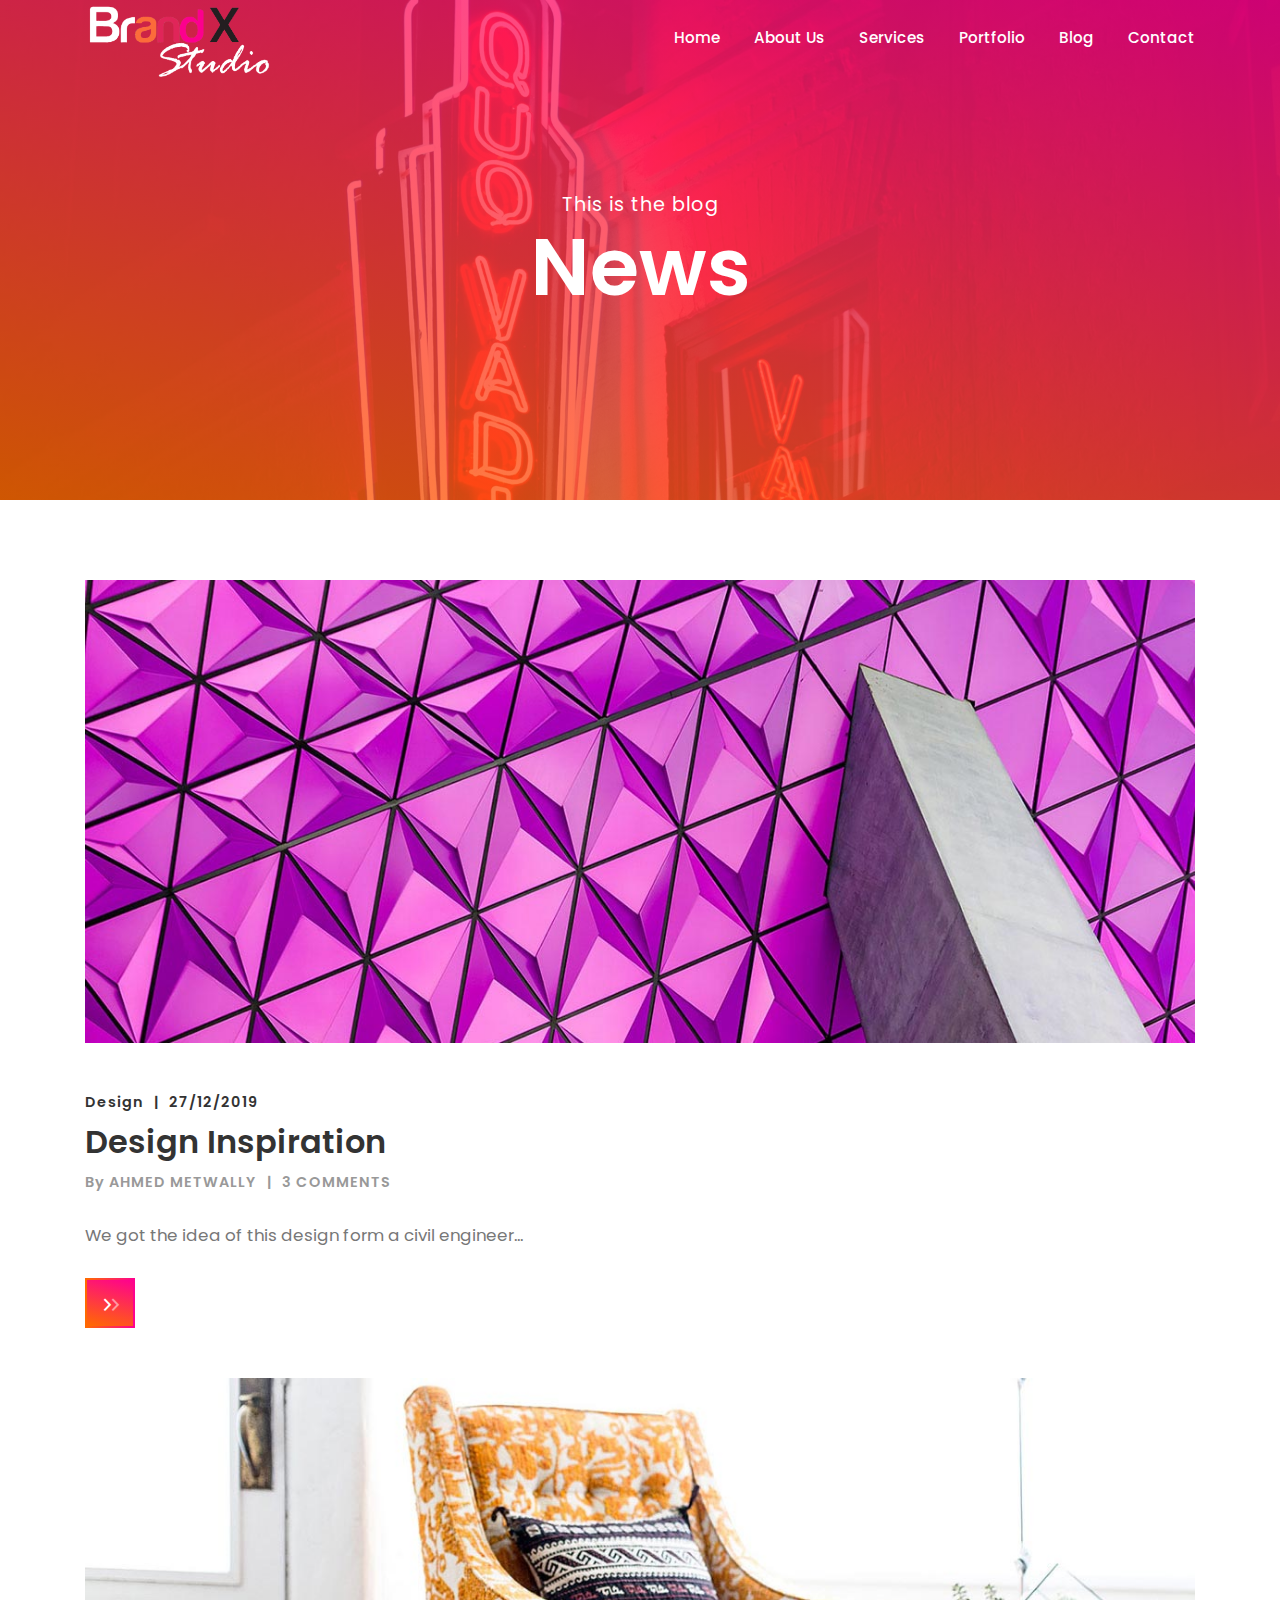
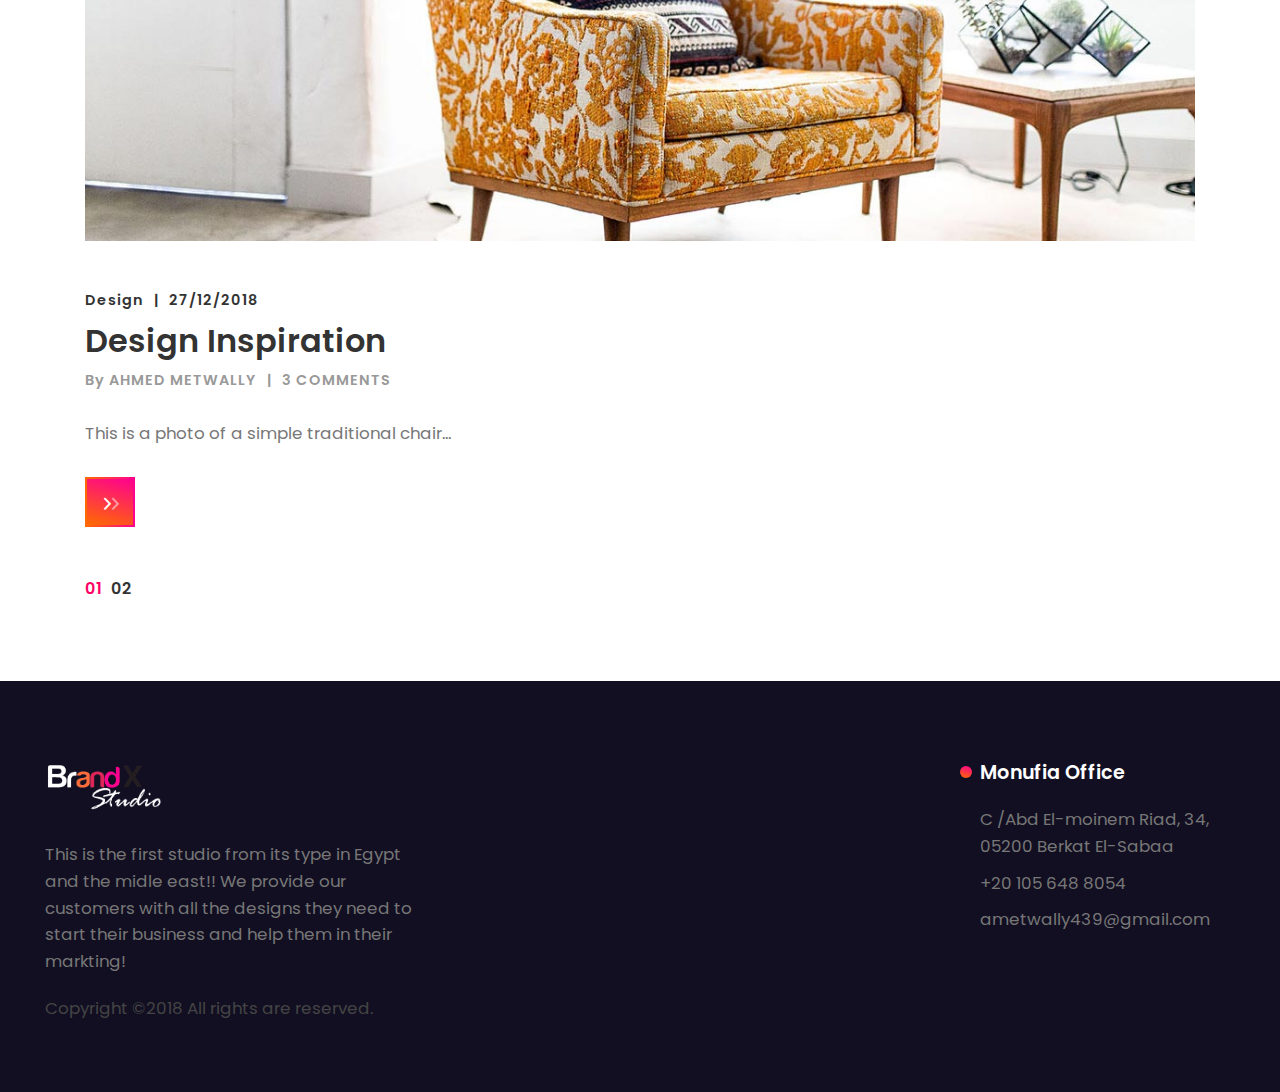
<file: 05-news.html>
<!DOCTYPE HTML>
<html lang="en">
<head>
	<title>BrandX</title>
	<meta http-equiv="X-UA-Compatible" content="IE=edge">
    <meta name="viewport" content="width=device-width, initial-scale=1">
	<meta charset="UTF-8">
	
	
	<!-- Font -->
	
	<link href="https://fonts.googleapis.com/css?family=Poppins:400,500,600,700%7CAllura" rel="stylesheet">
	
	<!-- Stylesheets -->
	
	<link href="common-css/bootstrap.css" rel="stylesheet">
	
	<link href="common-css/ionicons.css" rel="stylesheet">
	
	<link href="05-news/css/styles.css" rel="stylesheet">
	
	<link href="05-news/css/responsive.css" rel="stylesheet">
	
</head>
<body>
	
 	<header>
		
		<div class="container">
		
			<a class="logo"  ><img src="images/logo-white.png" alt="Logo"></a>
			
			<div class="menu-nav-icon" data-nav-menu="#main-menu"><i class="icon ion-navicon"></i></div>
			
			<ul class="main-menu visible-on-click" id="main-menu">
				<li><a href="index.html">Home</a></li>
				<li><a href="02-about-us.html">About Us</a></li>
				<li><a href="03-services.html">Services</a></li>
				<li><a href="04-portfolio.html">Portfolio</a></li>
				<li><a href="05-news.html">Blog</a></li>
				<li><a href="06-contact.html">Contact</a></li>
			</ul><!-- main-menu -->
			
		</div><!-- container -->
	</header>

	
	<div class="main-slider" style="background-image: url(images/slider-1-1920x1080.jpg);">
		<div class="display-table center-text">
			<div class="display-table-cell">
				<div class="slider-content">
				
					<h5 class="pre-heading">This is the blog</h5>
					<h1><b>News</b></h1>
					
				</div><!-- slider-content-->
			</div><!--display-table-cell-->
		</div><!-- display-table-->
	</div><!-- main-slider -->
	
	
	
	<section class="blog-section section">
		<div class="container">
			
			<div class="single-post margin-b-50">
				<a class="margin-b-50"  ><img src="images/blog-1-1200x500.jpg" alt=""></a>
				<div class="post-details">
					<h6><b><a  >Design</a><span class="margin-lr-10"> | </span><a  >27/12/2019</a></b></h6>
					<h4 class="margin-tb-10"><a  ><b>Design Inspiration</b></a></h4>
					<h6 class="font-white-lite"><b>By <a>AHMED METWALLY</a><span class="margin-lr-10"> | </span><a  >3 COMMENTS</a></b></h6>
					<p class="margin-tb-30">We got the idea of this design form a civil engineer...</p>
					<a class="btn btn-fill read-more-btn" href="09-news.html"> <i class="ion-chevron-right"></i><i class="ion-chevron-right"></i></a>
				</div><!-- post-details -->
			</div><!-- single-post -->
			
			<div class="single-post margin-b-50">
				<a class="margin-b-50"  ><img src="images/blog-2-1200x500.jpg" alt=""></a>
				<div class="post-details">
					<h6><b><a  >Design</a><span class="margin-lr-10"> | </span><a  >27/12/2018</a></b></h6>
					<h4 class="margin-tb-10"><a  ><b>Design Inspiration</b></a></h4>
					<h6 class="font-white-lite"><b>By <a >AHMED METWALLY</a><span class="margin-lr-10"> | </span><a  >3 COMMENTS</a></b></h6>
					<p class="margin-tb-30">This is a photo of a simple traditional chair...</p>
					<a class="btn btn-fill read-more-btn" href="09-news.html"> <i class="ion-chevron-right"></i><i class="ion-chevron-right"></i></a>
				</div><!-- post-details -->
			</div><!-- single-post -->
			
			
			<ul class="blog-pagination margin-b-30">
				<li class="active"><a href="05-news.html"><b>01</b></a></li>
				<li><a href="09-news.html"><b>02</b></a></li>

			</ul>
			
		</div><!-- container -->
	</section><!-- blog-section -->
	
	
	<footer>
		<div class="container-fluid">
			<div class="row">
				<div class="col-md-6 col-lg-3 col-xl-4">
					<div class="margin-b-30">
						<a class="logo margin-b-10"><img src="images/logo-white.png" alt="Logo"></a>

						<p class="margin-tb-20">This is the first studio from its type in Egypt and the midle east!! We
							provide our customers with all the designs they need to start their business and help them
							in their markting!
						<p>
						<p class="font-black-lite copyright">Copyright ©2018 All rights are reserved.
						</p>

					</div><!-- margin-b-30 -->
				</div><!-- col-sm-6 -->

				<div class="hidden-lg-down col-xl-2"></div>
				<div class="hidden-lg-down col-xl-2"></div>
				<div class="hidden-lg-down col-xl-1"></div>

				<div class="col-md-6 col-lg-3 col-xl-3">
					<div class="footer-section margin-b-30">
						<h5 class="title margin-b-20"><b>Monufia Office</b></h5>
						<p>C /Abd El-moinem Riad, 34, 05200 Berkat El-Sabaa</p>
						<p class="margin-tb-10">+20 105 648 8054</p>
						<p> ametwally439@gmail.com</p>
					</div><!-- footer-section -->
				</div><!-- col-sm-2 -->


				
			</div><!-- row -->
		</div><!-- container -->
	</footer>
	
	<!-- SCIPTS -->
	
	<script src="common-js/jquery-3.1.1.min.js"></script>
	
	<script src="common-js/tether.min.js"></script>
	
	<script src="common-js/bootstrap.js"></script>
	
	<script src="common-js/scripts.js"></script>
	
	
</body>
</html>
</file>
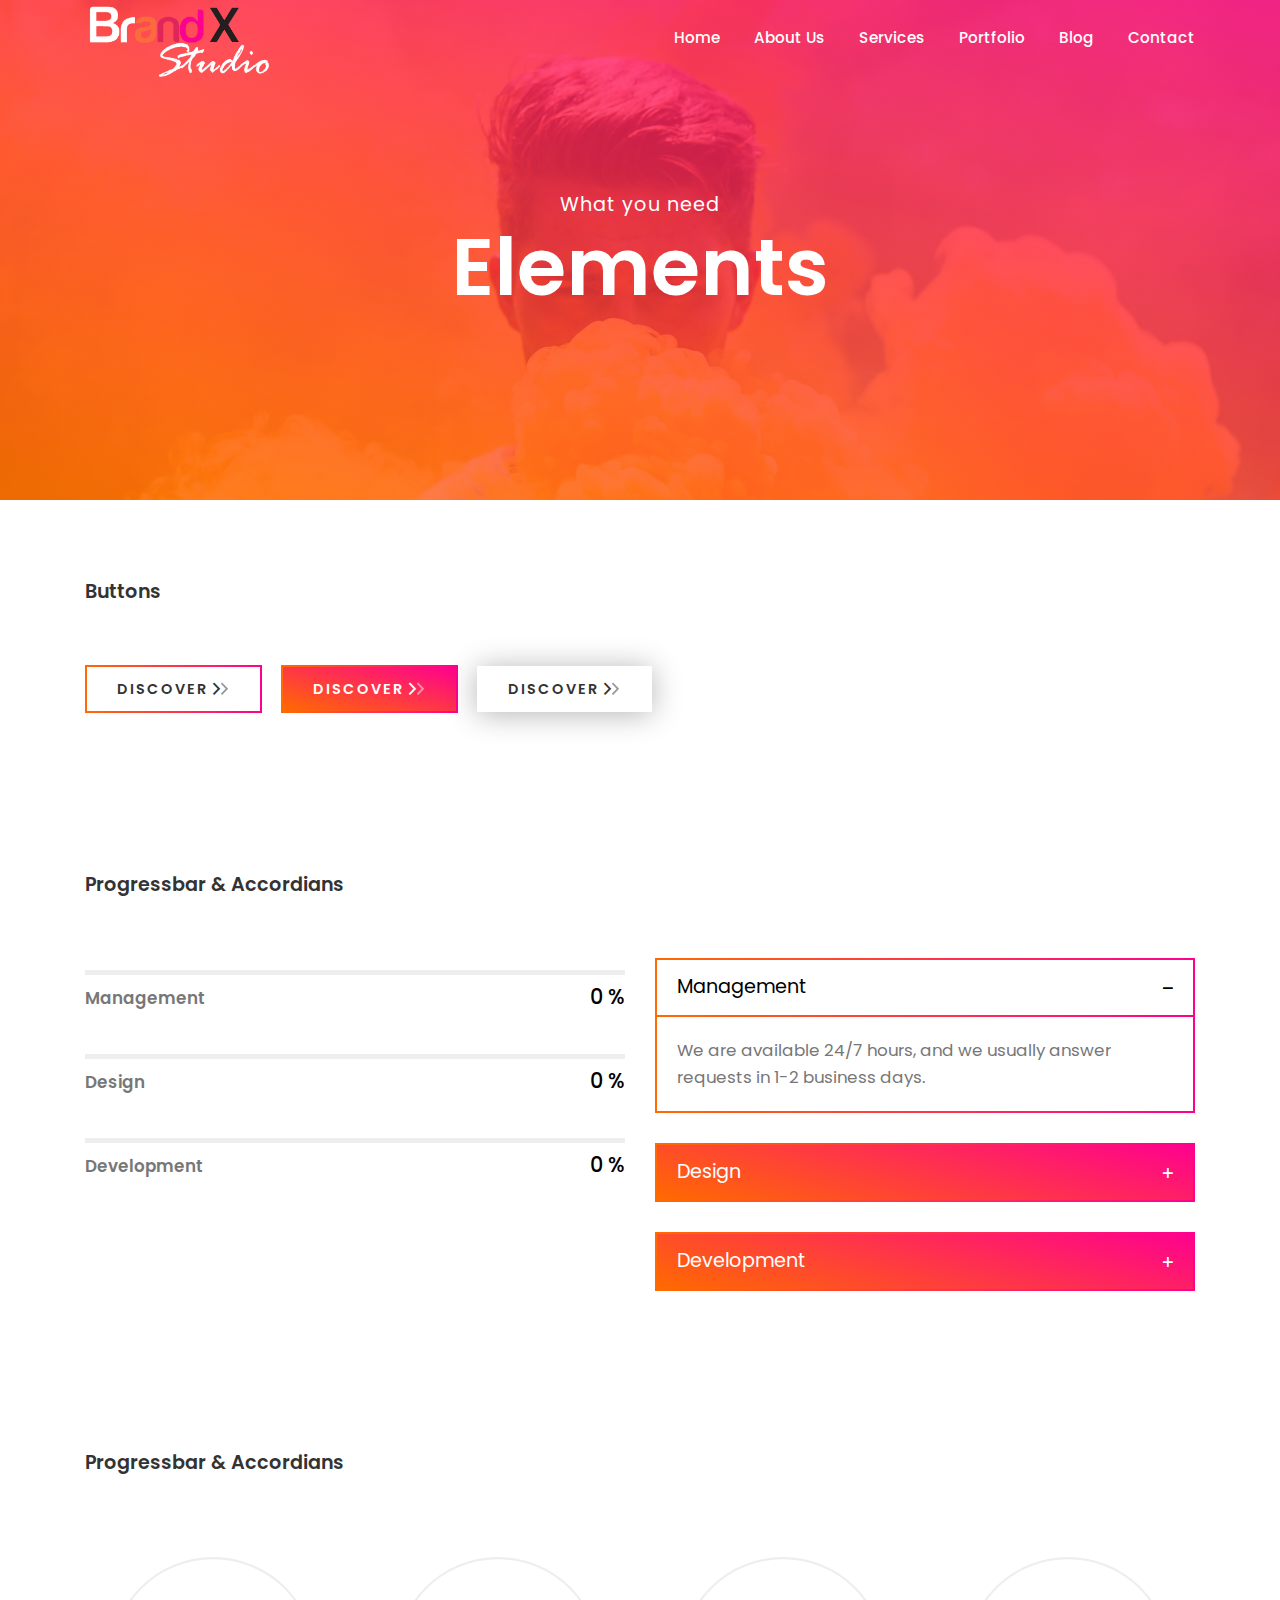
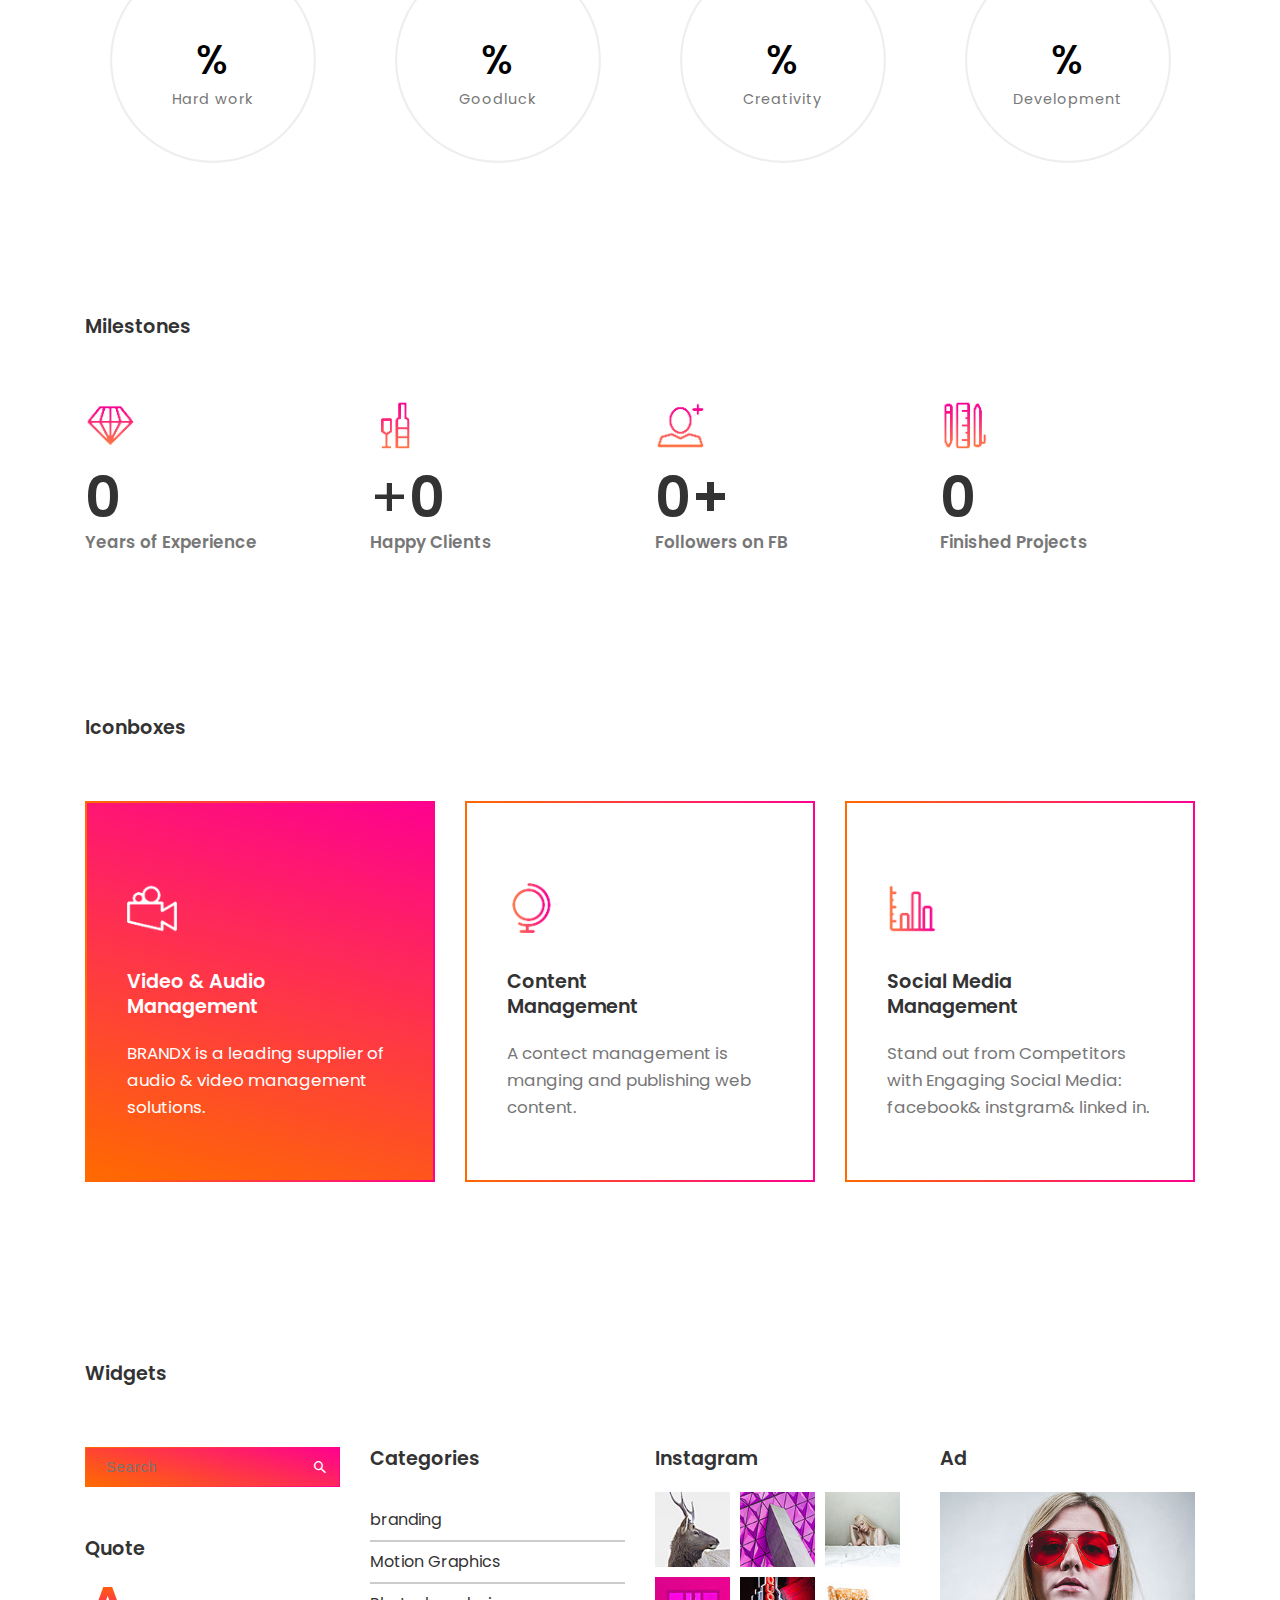
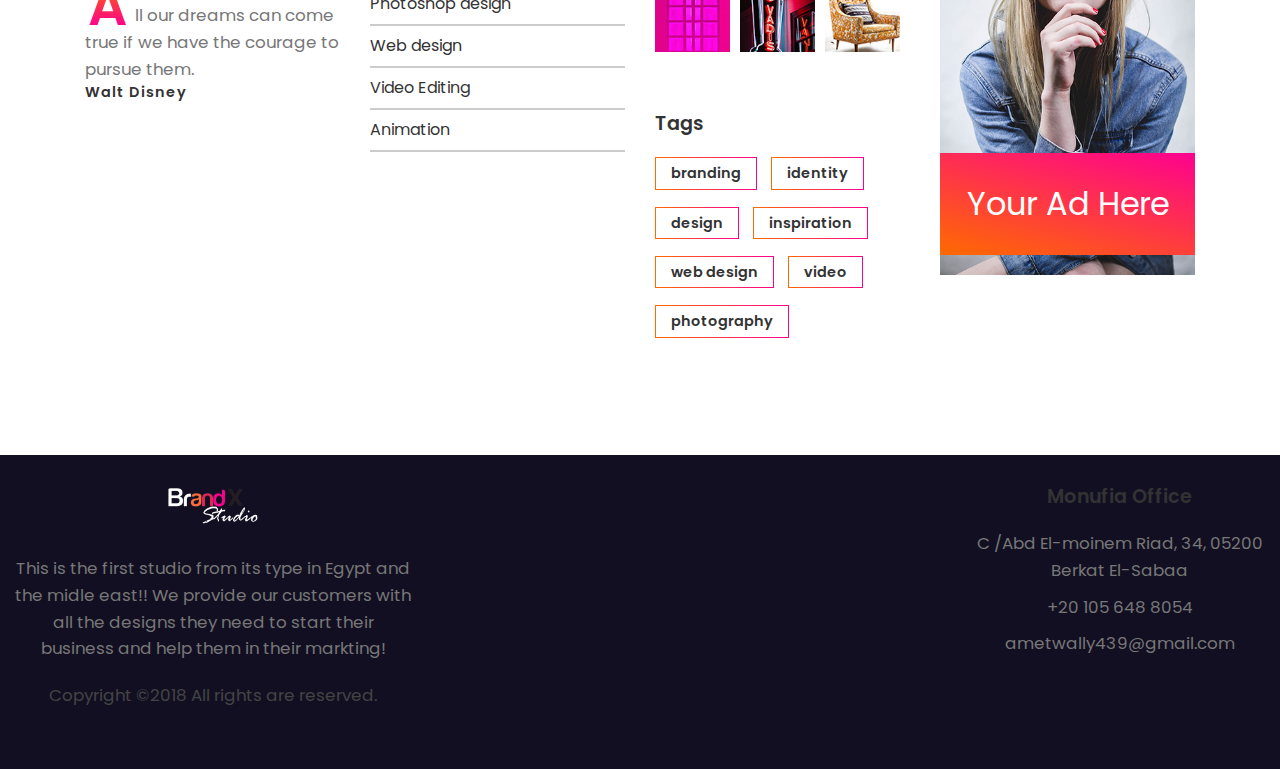
<file: 07-elements.html>
<!DOCTYPE HTML>
<html lang="en">
<head>
	<title>BrandX</title>
	<meta http-equiv="X-UA-Compatible" content="IE=edge">
    <meta name="viewport" content="width=device-width, initial-scale=1">
	<meta charset="UTF-8">
	
	
	<!-- Font -->
	
	<link href="https://fonts.googleapis.com/css?family=Poppins:400,500,600,700%7CAllura" rel="stylesheet">
	
	<!-- Stylesheets -->
	
	<link href="common-css/bootstrap.css" rel="stylesheet">
	
	<link href="common-css/ionicons.css" rel="stylesheet">
	
	
	<link href="07-elements/css/styles.css" rel="stylesheet">
	
	<link href="07-elements/css/responsive.css" rel="stylesheet">
	
</head>
<body>
	
 	<header>
		<div class="container">
		
			<a class="logo" href="#"><img src="images/logo-white.png" alt="Logo"></a>
			
			<div class="menu-nav-icon" data-nav-menu="#main-menu"><i class="icon ion-navicon"></i></div>
			
			<ul class="main-menu visible-on-click" id="main-menu">
				<li><a href="index.html">Home</a></li>
				<li><a href="02-about-us.html">About Us</a></li>
				<li><a href="03-services.html">Services</a></li>
				<li><a href="04-portfolio.html">Portfolio</a></li>
				<li><a href="05-news.html">Blog</a></li>
				<li><a href="06-contact.html">Contact</a></li>
			</ul><!-- main-menu -->
			
		</div><!-- container -->
	</header>

	<div class="main-slider" style="background-image: url(images/slider-4-1920x1080.jpg);">
		<div class="display-table center-text">
			<div class="display-table-cell">
				<div class="slider-content">
				
					<h5 class="pre-heading">What you need</h5>
					<h1><b>Elements</b></h1>
					
				</div><!-- slider-content-->
			</div><!--display-table-cell-->
		</div><!-- display-table-->
	</div><!-- main-slider -->
	
	
	<section class="buttons-section section">
		<div class="container">
			<h5 class="margin-b-60"><b>Buttons</b></h5>
				
			<a class="btn btn-border" href="#"><b>DISCOVER</b><i class="ion-chevron-right"></i><i class="ion-chevron-right"></i></a>
			<a class="btn btn-fill" href="#" ><b>DISCOVER</b><i class="ion-chevron-right"></i><i class="ion-chevron-right"></i></a>
			<a class="btn btn-shadow" href="#"><b>DISCOVER</b><i class="ion-chevron-right"></i><i class="ion-chevron-right"></i></a>
			
		</div><!-- container-->
	</section><!-- social-section -->
	
	
	<section class="line-progress-section section">
		<div class="container">
			<div class="row">
				
				<div class="col-sm-12">
					<h5 class="margin-b-60"><b>Progressbar & Accordians</b></h5>
				</div>
				
				<div class="col-md-12 col-lg-6">
					<div class="margin-b-30">
						<div class="line-progress" data-prog-percent=".97"><div></div>
							<p class="progress-title"><b>Management</b></p></div>
						<div class="line-progress" data-prog-percent=".78"><div></div>
							<p class="progress-title"><b>Design</b></p></div>
						<div class="line-progress" data-prog-percent=".67"><div></div>
							<p class="progress-title"><b>Development</b></p></div>
						
					</div><!-- margin-b-30 -->
				</div><!-- col-sm-6-->
				
				<div class="col-md-12 col-lg-6">
					<div class="panel margin-b-30">
						<div class="panel-area margin-b-30">
							<h5 class="panel-title active">Management
								<i class="icon minus ion-minus"></i><i class="icon plus ion-plus"></i></h5>
							<p class="panel-desc">We are available 24/7 hours, and we usually answer requests in 1-2 business days.</p>
						</div><!-- panel-area -->
						
						<div class="panel-area margin-b-30">
							<h5 class="panel-title">Design
								<i class="icon minus ion-minus"></i><i class="icon plus ion-plus"></i></h5>
							<p class="panel-desc">reflects the gradient pattern from start-to-end
								continuously until the region is filled.</p>
						</div><!-- panel-area -->
						
						<div class="panel-area margin-b-30">
							<h5 class="panel-title">Development
								<i class="icon minus ion-minus"></i><i class="icon plus ion-plus"></i></h5>
							<p class="panel-desc">We are pleased to hear from our customers and their comments. We work for the satisfactory of our cliants!!</p>
						</div><!-- panel-area -->
					</div><!-- panel -->
					
				</div><!-- col-sm-6-->
				
			</div><!-- row-->
		</div><!-- container-->
	</section><!-- line-progress -->
	
	<section class="radial-progress-section section">
		<div class="container">
			<div class="row">
				
				<div class="col-sm-12">
					<h5 class="margin-b-60"><b>Progressbar & Accordians</b></h5>
				</div>
				
				<div class="col-sm-6 col-md-6 col-lg-3">
					<div class="radial-prog-area">
						<div class="radial-progress" data-prog-percent=".97">
							<div></div>
							<h6 class="progress-title">Hard work</h6>
						</div>
					</div><!-- radial-prog-area-->
				</div><!-- col-sm-6-->
				
				<div class="col-sm-6 col-md-6 col-lg-3">
					<div class="radial-prog-area">
						<div class="radial-progress" data-prog-percent=".78">
							<div></div>
							<h6 class="progress-title">Goodluck</h6>
						</div>
					</div><!-- radial-prog-area-->
				</div><!-- col-sm-6-->
				
				<div class="col-sm-6 col-md-6 col-lg-3">
					<div class="radial-prog-area">
						<div class="radial-progress" data-prog-percent=".67">
							<div></div>
							<h6 class="progress-title">Creativity</h6>
						</div>
					</div><!-- radial-prog-area-->
				</div><!-- col-sm-6-->
				
				<div class="col-sm-6 col-md-6 col-lg-3">
					<div class="radial-prog-area">
						<div class="radial-progress" data-prog-percent=".97">
							<div></div>
							<h6 class="progress-title">Development</h6>
						</div>
					</div><!-- radial-prog-area-->
				</div><!-- col-sm-6-->
				
			</div><!-- row-->
		</div><!-- container-->
	</section><!-- radial-progress -->
	
	
	<section class="counter-section section" id="counter">
		<div class="container">
			<div class="row">
				
				<div class="col-sm-12">
					<h5 class="margin-b-60"><b>Milestones</b></h5>
				</div>
				
				<div class="col-sm-6 col-md-3">
					<div class="margin-b-30">
						<i class="margin-b-10 icon-gradient icon-gradient-diamond"></i>
						<h2><b><span class="counter-value" data-duration="400" data-count="2">0</span></b></h2>
						<p><b>Years of Experience</b></p>
					</div><!-- margin-b-30 -->
				</div><!-- col-md-3-->
				
				<div class="col-sm-6 col-md-3">
					<div class="margin-b-30">
						<i class="margin-b-10 icon-gradient icon-gradient-bottle"></i>
						<h2>+<b><span class="counter-value" data-duration="1400" data-count="1000">0</span></b></h2>
						<p><b>Happy Clients</b></p>
					</div><!-- margin-b-30 -->
				</div><!-- col-md-3-->
				
				<div class="col-sm-6 col-md-3">
					<div class="margin-b-30">
						<i class="margin-b-10 icon-gradient icon-gradient-avatar"></i>
						<h2><b><span class="counter-value" data-duration="700" data-count="2000">0</span>+</b></h2>
						<p><b>Followers on FB</b></p>
					</div><!-- margin-b-30 -->
				</div><!-- col-md-3-->
				
				<div class="col-sm-6 col-md-3">
					<div class="margin-b-30">
						<i class="margin-b-10 icon-gradient icon-gradient-project"></i>
						<h2><b><span class="counter-value" data-duration="2000" data-count="732">0</span></b></h2>
						<p><b>Finished Projects</b></p>
					</div><!-- margin-b-30 -->
				</div><!-- col-md-3-->
				
			</div><!-- row-->
		</div><!-- container-->
    </section><!-- counter-section-->
	
	
	<section class="iconbox-section section">
		<div class="container">
			<h5 class="margin-b-60"><b>Iconboxes</b></h5>
			<div class="row">
					
				<div class="col-sm-6 col-md-6 col-lg-4">
					<div class="icnbox active margin-b-50">
						<i class="margin-b-10 icon icon-gradient-2 icon-gradient-camera"></i>
						<h5 class="margin-tb-20"><b>Video & Audio <br/>Management</b></h5>
						<p class="desc">BRANDX is a leading supplier of audio & video management solutions.</p>
					</div><!-- icnbox -->
				</div><!-- col-sm-4 -->
				
				<div class="col-sm-6 col-md-6 col-lg-4">
					<div class="icnbox margin-b-50">
						<i class="margin-b-10 icon icon-gradient-2 icon-gradient-four-arrow"></i>
						<h5 class="margin-tb-20"><b>Content <br/>Management</b></h5>
						<p class="desc">A contect management is manging and publishing web content.</p>
					</div><!-- icnbox -->
				</div><!-- col-sm-4 -->
				
				<div class="col-sm-6 col-md-6 col-lg-4">
					<div class="icnbox margin-b-50">
						<i class="margin-b-10 icon icon-gradient-2 icon-gradient-bar-chart"></i>
						<h5 class="margin-tb-20"><b>Social Media <br/>Management</b></h5>
						<p class="desc">Stand out from Competitors with Engaging Social Media: facebook& instgram& linked in.</p>
					</div><!-- icnbox -->
				</div><!-- col-sm-4 -->
				
			</div><!-- row-->
		</div><!-- container-->
	</section><!-- iconbox-section -->
	
	
	<section class="iconbox-section section">
		<div class="container">
			<h5 class="margin-b-60"><b>Widgets</b></h5>
			<div class="row">
					
				<div class="col-sm-6 col-md-6 col-lg-3">
					<div class="src-input-area margin-b-50">
						<input class="src-input" type="text" placeholder="Search"/>
						<button class="src-btn"><i class="ion-android-search"></i></button>
						
					</div><!-- src-input-area -->
					
					<h5 class="margin-b-20"><b>Quote</b></h5>
					
					<div class="quoto-area margin-b-50">
						<p class="margin-t-40"><span class="first-letter">A</span>ll our dreams can come true if we have the courage to pursue them.</p>
						<h6 class="margin-t-20"><b>Walt Disney</b></h6>
					</div><!-- quoto-area -->
					
				</div><!-- col-sm-3 -->
				
				<div class="col-sm-6 col-md-6 col-lg-3">
					<h5 class="margin-b-40"><b>Categories</b></h5>
					<ul class="categories margin-b-50">
						<li><a >branding</a></li>
						<li><a >Motion Graphics</a></li>
						<li><a >Photoshop design</a></li>
						<li><a >Web design</a></li>
						<li><a> Video Editing</a></li>
						<li><a >Animation</a></li>
					</ul>
				</div><!-- col-sm-3 -->
				
				<div class="col-sm-6 col-md-6 col-lg-3">
					<h5 class="margin-b-20"><b>Instagram</b></h5>
					<ul class="instagram margin-b-50">
						<li><a ><img src="images/instagram-1-100x100.jpg" alt=""></a></li>
						<li><a ><img src="images/instagram-2-100x100.jpg" alt=""></a></li>
						<li><a ><img src="images/instagram-3-100x100.jpg" alt=""></a></li>
						<li><a ><img src="images/instagram-4-100x100.jpg" alt=""></a></li>
						<li><a ><img src="images/instagram-5-100x100.jpg" alt=""></a></li>
						<li><a><img src="images/instagram-6-100x100.jpg" alt=""></a></li>
					</ul>
					
					<h5 class="margin-tb-20 "><b>Tags</b></h5>
					<ul class="tags margin-b-50">
						<li><a ><b>branding</b></a></li>
						<li><a ><b>identity</b></a></li>
						<li><a ><b>design</b></a></li>
						<li><a ><b>inspiration</b></a></li>
						<li><a ><b>web design</b></a></li>
						<li><a ><b>video</b></a></li>
						<li><a ><b>photography</b></a></li>
					</ul>
					
				</div><!-- col-sm-3 -->
				
				<div class="col-sm-6 col-md-6 col-lg-3">
					<h5 class="margin-b-20"><b>Ad</b></h5>
					<a class="ad margin-b-50" href="08-contact.html">
						<img src="images/ad-400x600.jpg" alt="">
						<h4 class="title">Your Ad Here</h4>
					</a>
				</div><!-- col-sm-3 -->
				
			</div><!-- row-->
		</div><!-- container-->
	</section><!-- iconbox-section -->
	
	
	<footer>
		<div class="container-fluid">
			<div class="row">
				<div class="col-md-6 col-lg-3 col-xl-4">
					<div class="margin-b-30">
						<a class="logo margin-b-10"><img src="images/logo-white.png" alt="Logo"></a>

						<p class="margin-tb-20">This is the first studio from its type in Egypt and the midle east!! We
							provide our customers with all the designs they need to start their business and help them
							in their markting!
						<p>
						<p class="font-black-lite copyright">Copyright ©2018 All rights are reserved.
						</p>

					</div><!-- margin-b-30 -->
				</div><!-- col-sm-6 -->

				<div class="hidden-lg-down col-xl-2"></div>
				<div class="hidden-lg-down col-xl-2"></div>
				<div class="hidden-lg-down col-xl-1"></div>

				<div class="col-md-6 col-lg-3 col-xl-3">
					<div class="footer-section margin-b-30">
						<h5 class="title margin-b-20"><b>Monufia Office</b></h5>
						<p>C /Abd El-moinem Riad, 34, 05200 Berkat El-Sabaa</p>
						<p class="margin-tb-10">+20 105 648 8054</p>
						<p> ametwally439@gmail.com</p>
					</div><!-- footer-section -->
				</div><!-- col-sm-2 -->


				
			</div><!-- row -->
		</div><!-- container -->
	</footer>
	
	<!-- SCIPTS -->
	
	<script src="common-js/jquery-3.1.1.min.js"></script>
	
	<script src="common-js/tether.min.js"></script>
	
	<script src="common-js/bootstrap.js"></script>
	
	<script src="common-js/jquery.waypoints.min.js"></script>
	
	<script src="common-js/progressbar.min.js"></script>
	
	<script src="common-js/scripts.js"></script>
	
</body>
</html>
</file>
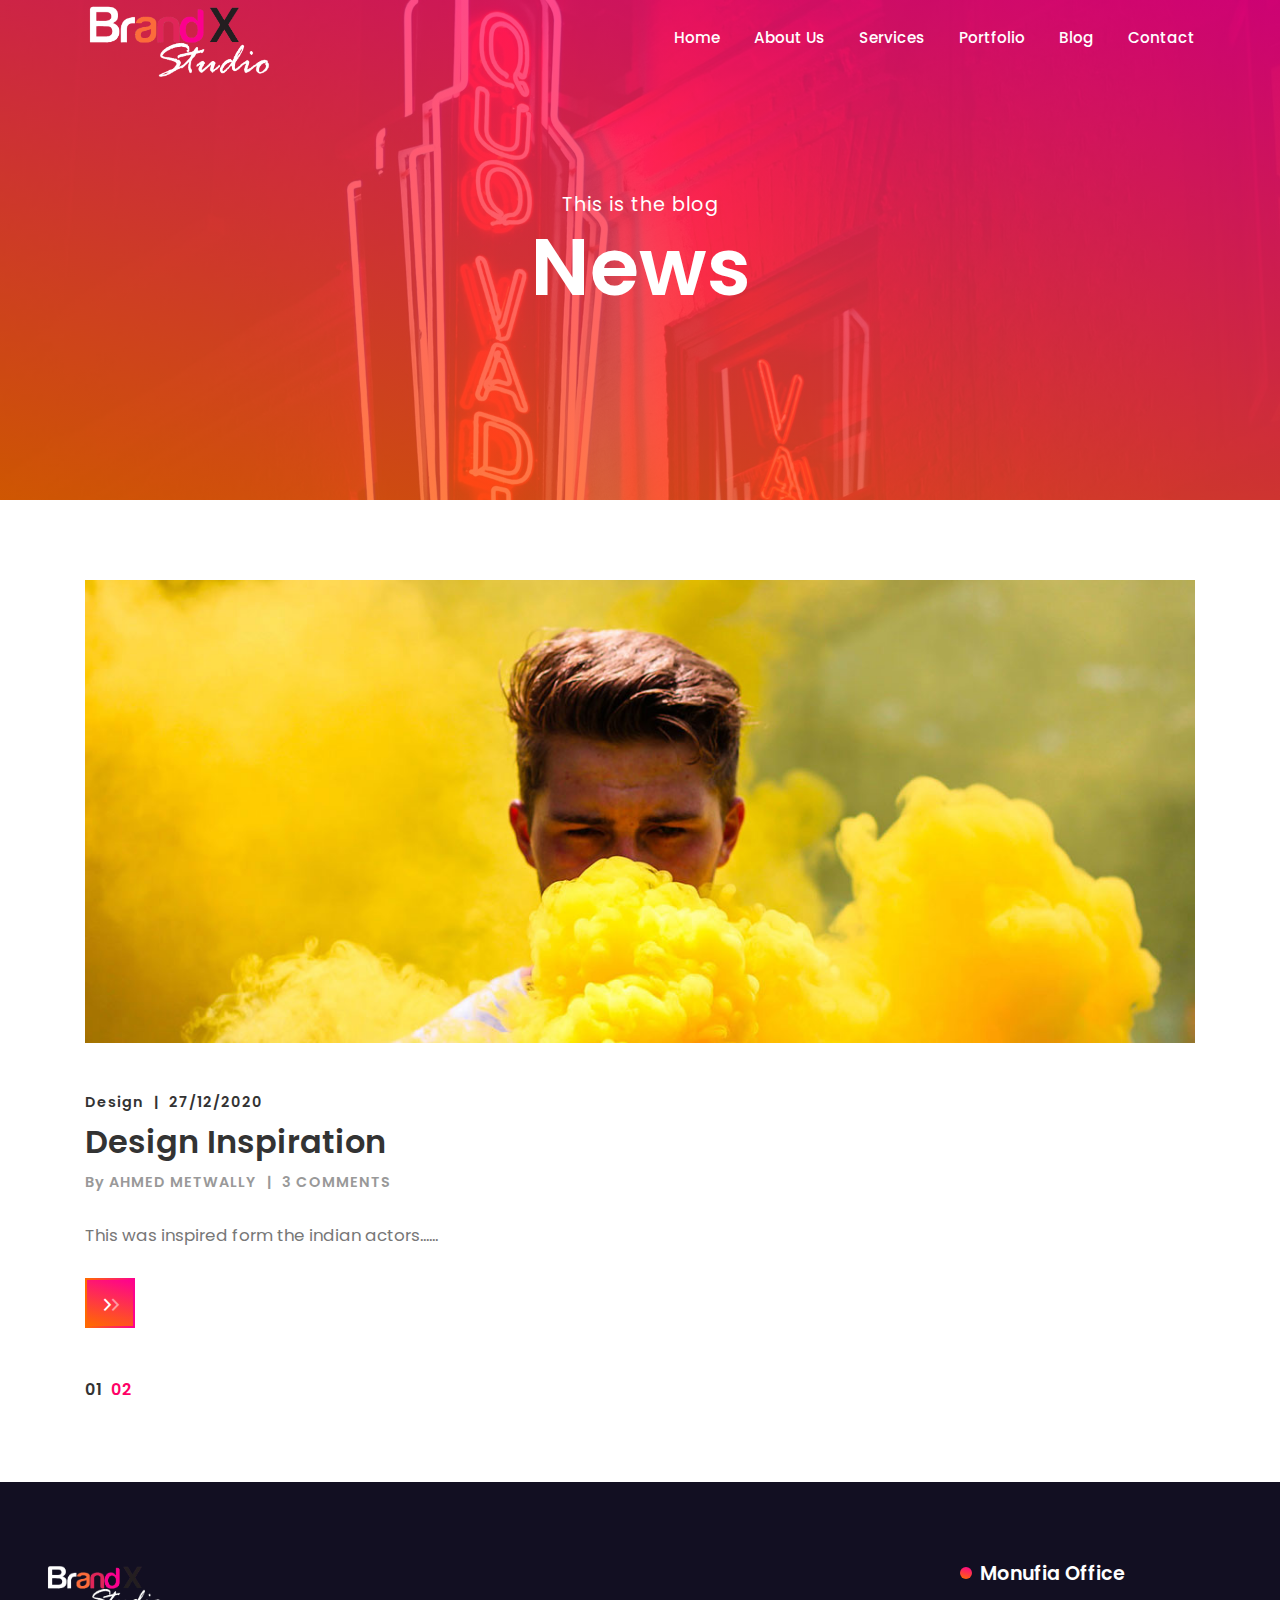
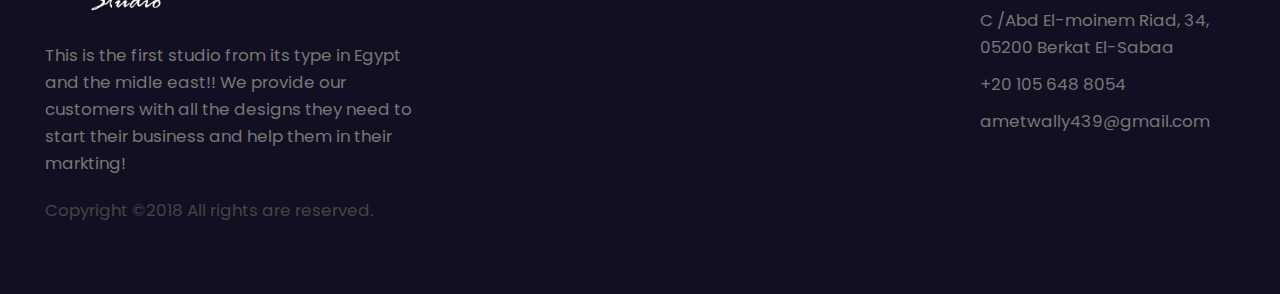
<file: 09-news.html>
<!DOCTYPE HTML>
<html lang="en">
<head>
	<title>BrandX</title>
	<meta http-equiv="X-UA-Compatible" content="IE=edge">
    <meta name="viewport" content="width=device-width, initial-scale=1">
	<meta charset="UTF-8">
	
	
	<!-- Font -->
	
	<link href="https://fonts.googleapis.com/css?family=Poppins:400,500,600,700%7CAllura" rel="stylesheet">
	
	<!-- Stylesheets -->
	
	<link href="common-css/bootstrap.css" rel="stylesheet">
	
	<link href="common-css/ionicons.css" rel="stylesheet">
	
	<link href="05-news/css/styles.css" rel="stylesheet">
	
	<link href="05-news/css/responsive.css" rel="stylesheet">
	
</head>
<body>
	
 	<header>
		
		<div class="container">
		
			<a class="logo" href="#"><img src="images/logo-white.png" alt="Logo"></a>
			
			<div class="menu-nav-icon" data-nav-menu="#main-menu"><i class="icon ion-navicon"></i></div>
			
			<ul class="main-menu visible-on-click" id="main-menu">
				<li><a href="index.html">Home</a></li>
				<li><a href="02-about-us.html">About Us</a></li>
				<li><a href="03-services.html">Services</a></li>
				<li><a href="04-portfolio.html">Portfolio</a></li>
				<li><a href="05-news.html">Blog</a></li>
				<li><a href="06-contact.html">Contact</a></li>
			</ul><!-- main-menu -->
			
		</div><!-- container -->
	</header>

	
	<div class="main-slider" style="background-image: url(images/slider-1-1920x1080.jpg);">
		<div class="display-table center-text">
			<div class="display-table-cell">
				<div class="slider-content">
				
					<h5 class="pre-heading">This is the blog</h5>
					<h1><b>News</b></h1>
					
				</div><!-- slider-content-->
			</div><!--display-table-cell-->
		</div><!-- display-table-->
	</div><!-- main-slider -->
	
	
	
	<section class="blog-section section">
		<div class="container">
			
			
			<div class="single-post margin-b-50">
				<a class="margin-b-50" href="#"><img src="images/blog-3-1200x500.jpg" alt=""></a>
				<div class="post-details">
					<h6><b><a href="#">Design</a><span class="margin-lr-10"> | </span><a href="#">27/12/2020</a></b></h6>
					<h4 class="margin-tb-10"><a href="#"><b>Design Inspiration</b></a></h4>
					<h6 class="font-white-lite"><b>By <a href="#">AHMED METWALLY</a><span class="margin-lr-10"> | </span><a href="#">3 COMMENTS</a></b></h6>
					<p class="margin-tb-30">This was inspired form the indian actors......</p>
					<a class="btn btn-fill read-more-btn" href="05-news.html"> <i class="ion-chevron-right"></i><i class="ion-chevron-right"></i></a>
				</div><!-- post-details -->
			</div><!-- single-post -->
			
			<ul class="blog-pagination margin-b-30">
				<li><a href="05-news.html"><b>01</b></a></li>
				<li class="active"><a href="09-news.html"><b>02</b></a></li>

			</ul>
			
		</div><!-- container -->
	</section><!-- blog-section -->
	
	
	<footer>
		<div class="container-fluid">
			<div class="row">
				<div class="col-md-6 col-lg-3 col-xl-4">
					<div class="margin-b-30">
						<a class="logo margin-b-10"><img src="images/logo-white.png" alt="Logo"></a>

						<p class="margin-tb-20">This is the first studio from its type in Egypt and the midle east!! We
							provide our customers with all the designs they need to start their business and help them
							in their markting!
						<p>
						<p class="font-black-lite copyright">Copyright ©2018 All rights are reserved.
						</p>

					</div><!-- margin-b-30 -->
				</div><!-- col-sm-6 -->

				<div class="hidden-lg-down col-xl-2"></div>
				<div class="hidden-lg-down col-xl-2"></div>
				<div class="hidden-lg-down col-xl-1"></div>

				<div class="col-md-6 col-lg-3 col-xl-3">
					<div class="footer-section margin-b-30">
						<h5 class="title margin-b-20"><b>Monufia Office</b></h5>
						<p>C /Abd El-moinem Riad, 34, 05200 Berkat El-Sabaa</p>
						<p class="margin-tb-10">+20 105 648 8054</p>
						<p> ametwally439@gmail.com</p>
					</div><!-- footer-section -->
				</div><!-- col-sm-2 -->


				
			</div><!-- row -->
		</div><!-- container -->
	</footer>
	
	<!-- SCIPTS -->
	
	<script src="common-js/jquery-3.1.1.min.js"></script>
	
	<script src="common-js/tether.min.js"></script>
	
	<script src="common-js/bootstrap.js"></script>
	
	<script src="common-js/scripts.js"></script>
	
	
</body>
</html>
</file>
<file: 01-homepage/css/styles.css>
/*
====================================================

* 	[Master Stylesheet]
	
	Theme Name :  
	Version    :  
	Author     :  
	Author URI :  

====================================================

	TOC
	
	1. PRIMARY STYLES
	2. COMMONS FOR PAGE DESIGN
		BUTTON COMMON
		BUTTON WITH BORDER 
		BUTTON WITH BACKGROUND
		BUTTON WITH UNDELINE
		SITE NAVIGATION
		GRADIENT ICON
	3. MENU
		LOGO
		MAIN AREA
		NAV ICON
	4. SLIDER
		SCROLL DOWN BTN
	5. SOCIAL SECTION
	6. INTRO AREA
	7. EVENT AREA
	8. PORTFOLIO SECTION
		HOVER EFFECT
	9. CLIENT SECTION
	10. ABOUT AREA
	11. COUNTER SECTION
	12. BLOG POST
	13. FOOTER

====================================================


/* ---------------------------------
1. PRIMARY STYLES
--------------------------------- */

html{ font-size: 100%; height: 100%; overflow-x: hidden;margin: 0px;  padding: 0px; touch-action: manipulation; }


body{ font-size: 16px; font-family: 'Poppins', serif; width: 100%; height: 100%; margin: 0; font-weight: 400;
	-webkit-font-smoothing: antialiased; -moz-osx-font-smoothing: grayscale; word-wrap: break-word; 
	color: #333; }

h1, h2, h3, h4, h5, h6, p, a, ul, span, li, img, inpot, button{ margin: 0; padding: 0; }

h1,h2,h3,h4,h5,h6{ line-height: 1.3; font-weight: inherit; }

h1,h2,h3{ font-family: 'Poppins', cursive; }

p{ line-height: 1.6; font-size: 1.05em; font-weight: 400; color: #777; }

h1{ font-size: 5em; line-height: 1; }
h2{ font-size: 3.5em; line-height: 1.1; }
h3{ font-size: 2.5em; }
h4{ font-size: 2em; }
h5{ font-size: 1.2em; }
h6{ font-size: .9em; letter-spacing: 1px; }

a, button{ display: inline-block; text-decoration: none; color: inherit; line-height: 1; transition: all .25s ease-in-out; }

a:focus, a:active, a:hover,
button:focus, button:active, button:hover,
a b.light-color:hover{ text-decoration: none; color: #E45F74; }

b{ font-weight: 600; }

img{ width: 100%; }

li{ list-style: none; display: inline-block; }

span{ display: inline-block; }

button{ outline: 0; border: 0; background: none; cursor: pointer; }

.icon{ font-size: 1.1em; display: inline-block; line-height: inherit; }

[class^="icon-"]:before, [class*=" icon-"]:before{ line-height: inherit; }

b.max-bold{ font-weight: 700; }



/* ---------------------------------
2. COMMONS FOR PAGE DESIGN
--------------------------------- */

.section{ padding-top: 80px; padding-bottom: 50px; }

.section .heading-area{ margin-bottom: 50px; }

.left-area{ float: left; }

.right-area{ float: right; }

.font-red{ color: #FE018F; }
.font-white{ color: #FFFFFF; }
.font-semi-white{ color: #ddd; }
.font-black-lite{ color: #444; }
.font-white-lite{ color: #999; }

.margin-tb-10{ margin-top: 10px; margin-bottom: 10px; }
.margin-tb-20{ margin-top: 20px; margin-bottom: 20px; }
.margin-tb-30{ margin-top: 30px; margin-bottom: 30px; }

.margin-b-10{ margin-bottom: 10px; }
.margin-b-20{ margin-bottom: 20px; }
.margin-b-30{ margin-bottom: 30px; }
.margin-b-50{ margin-bottom: 50px; }
.margin-b-80{ margin-bottom: 80px; }
.margin-t-5{ margin-top: 5px; }

.margin-lr-10{ margin-left: 10px; margin-right: 10px; }

.padding-lr-0{ padding-left: 0; padding-right: 0; }

.position-relative{ position: relative; }

.center-text{ text-align: center; } 

.overflow-hidden{ overflow: hidden; }


.display-table{ display: table; height: 100%; width: 100%; }

.display-table-cell{ display: table-cell; vertical-align: middle; }


::-webkit-input-placeholder { font-size: .9em; letter-spacing: 1px; }

::-moz-placeholder { font-size: .9em; letter-spacing: 1px; }

:-ms-input-placeholder { font-size: .9em; letter-spacing: 1px; }

:-moz-placeholder { font-size: .9em; letter-spacing: 1px; }


/* BUTTON COMMON */

.btn{ font-size: .9em; padding: 13px 30px; letter-spacing: 2px; border-radius: 0px; 
	position: relative; overflow: hidden; z-index: 1; }

.btn i{ margin-left: 5px; }

.btn i:last-child{ margin-left: -1px; transition: all .1s; opacity: .5; }

.btn:hover i:last-child{ opacity: 1; }


/* BUTTON WITH BORDER */

.btn-border{ border: 2px solid #000; 
	border-image: linear-gradient(to right, #ff6a00 0%, #FE018F); border-image-slice: 1; }

.btn-border:after{ content: ''; position: absolute; top: 0; bottom: 0; left: 0; right: 0; z-index: -1; 
	opacity: 0; transition: inherit; background: linear-gradient(15deg, #ff6a00 0%, #FE018F 100%); }


.btn-border:hover{ color: #fff; }

.btn-border:hover:after{ opacity: 1; }


/* BUTTON WITH BACKGROUND */

.btn-fill{ border: 2px solid #ff6a00; color: #fff;
	border-image: linear-gradient(to right, #ff6a00 0%, #FE018F); border-image-slice: 1; }

.btn-fill:after{ content: ''; position: absolute; top: 0; bottom: 0; left: 0; right: 0; z-index: -1; 
	opacity: 1; transition: inherit; background: linear-gradient(15deg, #ff6a00 0%, #FE018F 100%); }

.btn-fill:hover{ color: #000; }

.btn-fill:hover:after{ opacity: 0; }


/* BUTTON WITH UNDELINE */

.btn-underline{ font-size: .9em; letter-spacing: 2px; padding: 7px 0; position: relative; z-index: 1; 
	overflow: hidden; color: #FE018F; }

.btn-underline:after{ content: ''; position: absolute; bottom: 0; left: 0; right: 0; z-index: -1;  height: 2px;
	transition: all .2s; transform: translateX(-100%); opacity: 0;
	background: linear-gradient(15deg, #ff6a00 0%, #FE018F 100%); }

.btn-underline:hover:after{ transform: translateX(0%); opacity: 1; }

.btn-underline:hover{ border-image: linear-gradient(to right,  #ff6a00 0%, #FE018F); border-image-slice: 1;}



/* SITE NAVIGATION */

.site-navigation{ position: fixed; top: 50%; right: 20px; z-index: 100;
	transform: translateY(-50%); }

.site-navigation > li{ display: block; height: 30px; text-align: center; color: #aaa; }

.site-navigation > li > a{ width: 30px; height: 30px; border-radius: 20px; position: relative;
	border: 1px solid transparent; }

.site-navigation > li > a:after{ content:''; display: block; margin: 11px auto; height: 7px; width: 7px; 
	border-radius: 10px; background: #888; }

.site-navigation > li:first-child > a,
.site-navigation > li:last-child > a{ padding: 0; border: 0; line-height: 30px; }

.site-navigation > li:first-child > a:after,
.site-navigation > li:last-child > a:after{ background: none; width: auto; height: auto; }


.site-navigation > li > a > .tool-tip{ position: absolute; right: 0; padding: 5px 15px; 
	opacity: 0; transition: right .2s, opacity .2s; transform: scale(0); color: #aaa; }

.site-navigation > li > a.active,
.site-navigation > li > a:hover{ border-color: #aaa; }

.site-navigation > li > a:hover:after{ background: #bbb; }

.site-navigation > li > a:hover > .tool-tip{ opacity: 1; right: 100%; transform: scale(1); }


/* GRADIENT ICON  */

.icon-gradient{ display: inline-block; height: 50px; width: 50px; background-size: cover; 
	background-image: url(../../images/gradinet-icons.png); }

.icon-gradient-2{ display: inline-block; height: 50px; width: 50px; background-size: cover; 
	background-image: url(../../images/gradinet-icons-2.png); }
	
.icon-gradient.icon-gradient-diamond{ background-position: 0; }
.icon-gradient.icon-gradient-bottle{ background-position: 150px ; }
.icon-gradient.icon-gradient-avatar{ background-position: 100px; }
.icon-gradient.icon-gradient-project{ background-position: 50px; }

.icon-gradient-2.icon-gradient-camera{ background-position: 0px; }
.icon-gradient-2.icon-gradient-four-arrow{ background-position: -51px; }
.icon-gradient-2.icon-gradient-bar-chart{ background-position: -200px; }
.icon-gradient-2.icon-gradient-diamond{ background-position: -100px; }
.icon-gradient-2.icon-gradient-mike{ background-position: -250px; }
.icon-gradient-2.icon-gradient-world{ background-position: -350px; }


/* ---------------------------------
3. MENU
--------------------------------- */

header{ position: absolute; left: 0; right: 0; top: 20px; z-index: 1000; font-size: .95em; font-weight: 500; color: #fff; }

	
/* LOGO */

header .logo img{ height: 50px; width: auto; }


/* MAIN AREA */

header .main-menu{ float: right; margin: 0px -15px; }

header .main-menu > li > a{ height: 50px; line-height: 46px; padding: 0 5px; margin: 0 10px; position: relative;
	overflow: hidden; }

header .main-menu > li > a:after{ content: ''; position: absolute; bottom: 10px; left: 0; right: 0; height: 2px; 
	transform: translateX(-100%); opacity: 0; background: #fff; }

header .visible.main-menu{ display: block; }

header .main-menu > li > a:hover{ color: #eee; }

header .main-menu > li > a:hover:after{ transform: translateX(0%); opacity: 1; }


/* NAV ICON */

.menu-nav-icon{ display: none; height: 60px; width: 50px; text-align: center; line-height: 60px; cursor: pointer; 
	font-size: 2em; }

	
	
/* ---------------------------------
4. SLIDER
--------------------------------- */

.main-slider{ height: calc(100%); position: relative; z-index: 10; background-size: cover; color: #fff; } 

.main-slider:after{ content:''; position: absolute; top: 0; bottom: 0; left: 0; right: 0; opacity: .8;
	z-index: -1; background: linear-gradient(15deg, #ff6a00 0%, #FE018F 100%); }

.slider-content .hand-writing{ margin-top: -10px; font-size: 6em; letter-spacing: 4px; font-family: Allura; }

.slider-content .pre-heading{ margin-bottom: 10px; letter-spacing: 1px; }

.slider-content .slider-btn{ margin-top: 30px; border-color: #fff; color: #fff; }

.slider-content .slider-btn:hover{ background: #fff; color: #222; }


/* SCROLL DOWN BTN */

.scroll-down-btn{ padding: 0; position: absolute; bottom: 20px; right: 20px; font-size: .8em;
	transform: rotate(90deg) translateX(-50%); color: #fff; }

.scroll-down-btn:hover{ color: #ddd; }

.scroll-down-btn i{ margin-left: 5px; }

.scroll-down-btn i:last-child{ margin-left: -1px; transition: all .1s; opacity: .5; }

.scroll-down-btn:hover i:last-child{ opacity: 1; }


/* ---------------------------------
5. SOCIAL SECTION
--------------------------------- */

.social-section{ padding: 40px 0; background-color: #120F22; color: #fff; }

.social-section ul > li:first-child{ position: relative; padding-right: 270px; margin-right: 10px; }

.social-section ul > li:first-child:after{ content: ''; width: 250px; position: absolute; top: 50%; 
	right: 0; height: 2px; margin-top: -1px; background: linear-gradient(15deg, #ff6a00 0%, #FE018F 100%);  }

.social-section ul > li > a{ padding: 0 10px; }


/* ---------------------------------
6. INTRO AREA
--------------------------------- */

.intro-section{ overflow: hidden; position: relative; }

.intro-section .image-wrapper{ width: 40%; position: absolute; top: 0; bottom: 0; left: 0; z-index: 1;
	background-size: cover; }

.intro-section .image-wrapper .icon{ position: absolute; top: 50%; left: 50%; font-size: 80px; 
	width: 80px; text-align: center; line-height: 1; 
	margin-left: -40px; margin-top: -40px; color: #fff; }

.intro-section .image-wrapper:after{  content:''; position: absolute; top: 0; bottom: 0; left: 0; right: 0; opacity: .8;
	z-index: -1; background: linear-gradient(15deg, #ff6a00 0%, #FE018F 100%); }

.intro-section .intro{ width: 60%; margin-left: 40%; padding-left: 60px; }



/* ---------------------------------
7. EVENT AREA
--------------------------------- */

.event-section{ background: #120F22; color: #fff; }

.event-section .single-event{ position: relative; }

.single-event .date{ position: absolute; left: 0; width: 70px; padding: 20px 0; z-index: 1;
	border: 2px solid #aaa; color: #FE018F; }

.single-event .date.active{ border-image: linear-gradient(to right,  #ff6a00 0%, #FE018F); 
	border-image-slice: 1; color: #fff; }

.single-event .date.active:after{ content:''; position: absolute; top: 0; bottom: 0; left: 0; right: 0; 	
	z-index: -1; background: linear-gradient(15deg, #ff6a00 0%, #FE018F 100%); }

.single-event .event-info{ padding-left: 100px; }


/* ---------------------------------
8. PORTFOLIO SECTION
--------------------------------- */

.portfolio-section{ overflow: hidden; }

.portfolio-section .portfolio-info{ padding: 50px 0; background: linear-gradient(15deg, #ff6a00 0%, #FE018F 100%); }



/* HOVER EFFECT */

.p-item a{ z-index: 1; position: relative; }

.p-item a .portfolio-info{ position: absolute; top: 0; bottom: 0; left: 0; right: 0; opacity: 0;  
	padding: 0 15px; z-index: 10; transition: all .2s; color: #fff; }
	
.p-item a .portfolio-info:after{ content:''; position: absolute; top: 0; bottom: 0; left: 0; right: 0; opacity: 0; 
	transition: all .4s; z-index: -1;
	color: #fff; background: linear-gradient(15deg, #ff6a00 0%, #FE018F 100%); }

.p-item a .portfolio-info .title{ margin-bottom: 5px; transition: all .2s; transform: translateY(-10px); }

.p-item a .portfolio-info .pre-title{ transition: all .2s; transform: translateY(10px); }

.p-item a:hover .portfolio-info .title,
.p-item a:hover .portfolio-info .pre-title{ transform: translateY(0px); }

.p-item a:hover .portfolio-info,
.p-item a:hover .portfolio-info:after{ opacity: 1; }



/* ---------------------------------
9. CLIENT SECTION
--------------------------------- */

.client-section{ padding: 60px 0 0; }

.client-section .swiper-slide a:hover img{  -webkit-filter: grayscale(0%); filter: grayscale(0%);  }

.client-section .swiper-slide img{ transition: all .2s; 
	-webkit-filter: grayscale(100%); filter: grayscale(100%); }

.client-section .swiper-slide-active img{ -webkit-filter: grayscale(0%); filter: grayscale(0%); }


 
/* ---------------------------------
10. ABOUT AREA
--------------------------------- */

.about-section{ overflow: hidden; position: relative; background: #fff; }

.about-section .image-wrapper{ width: 40%;position: absolute; 
	top: 0; bottom: 0; left: 0; text-align: right; }

.about-section .image-wrapper img{  max-width: 300px; }

.about-section .about{ width: 60%; margin-left: 40%; padding-left: 60px; }


/* ---------------------------------
11. COUNTER SECTION
--------------------------------- */

.counter-section{ background: #120F22; color: #fff; }


/* ---------------------------------
12. BLOG POST
--------------------------------- */

.blog-post .bar{ margin: 0 10px; position: center;}

.blog-post .btn{ padding: 0; height: 50px; width: 50px; line-height: 46px; position: center;}


/* ---------------------------------
13. FOOTER
--------------------------------- */

footer{ padding: 90px 30px 40px; background: #120F22; color: #fff; }


footer .logo img{ height: 50px; width: auto; }

footer .footer-section{ padding-left: 20px; }


footer .footer-section .title{ position: relative; }

footer .footer-section .title:after{ content:''; position: absolute; top: 5px; left: -20px; height: 12px; 
	width: 12px; border-radius: 12px; background:  linear-gradient(15deg, #ff6a00 0%, #FE018F 100%); }
</file>
<file: 01-homepage/css/responsive.css>
/* Screens Resolution : 992px
-------------------------------------------------------------------------- */
@media only screen and (max-width: 1200px) {
	
	
}

/* Screens Resolution : 992px
-------------------------------------------------------------------------- */
@media only screen and (max-width: 992px) {
	
	/* ---------------------------------
	1. PRIMARY STYLES
	--------------------------------- */

	h1{ font-size: 4em; }
	h2{ font-size: 3em; }
	h3{ font-size: 2em; }
	
	
	/* ---------------------------------
	6. INTRO AREA
	--------------------------------- */
	
	.intro-section .image-wrapper{ position: relative; width: 100%; height: 300px; }
	
	.intro-section .intro{ margin: 0; width: 100%; padding-left: 0px; }
	
	
	/* ---------------------------------
	10. ABOUT AREA
	--------------------------------- */
	
	.about-section .image-wrapper{ display: none; }
	
	.about-section .about{ margin: 0; width: 100%; padding-left: 0px; }
	
}

/* Screens Resolution : 767px
-------------------------------------------------------------------------- */
@media only screen and (max-width: 767px) {
	
	/* ---------------------------------
	1. PRIMARY STYLES
	--------------------------------- */

	p{ line-height: 1.4; }

	h1{ font-size: 3em; }
	h2{ font-size: 2.5em; }
	h3{ font-size: 1.8em; }
	h4{ font-size: 1.5em; }
	h5{ font-size: 1.2em; }
	
	/* ---------------------------------
	2. COMMONS FOR PAGE DESIGN
	--------------------------------- */

	.section{ padding: 50px 0 20px; }

	.section .heading-area{ margin-bottom: 30px; }

	.btn{ padding: 10px 20px; }
	
	.btn-fill{ padding: 10px; } 
	
	
	/* SITE NAVIGATION */

	.site-navigation{ display: none; }
	

	/* ---------------------------------
	3. MENU
	--------------------------------- */
	
	header{ top: 0; border-bottom: 1px solid rgba(255,255,255, .1); }
	
	header .logo img{ margin: 12px 0; height: 36px; }
	
	
	/* BOTTOM AREA */
	
	header .main-menu{ text-align: left; display: none; float: none; clear: both; max-height: 400px;
		overflow: auto; border-top: 1px solid #ccc; background: #333; }
	
	header .main-menu > li{ display: block; float: none; border-bottom: 1px solid #444; }
	
	header .main-menu > li:last-child{ border-bottom: 0; }
	
	header .main-menu li > a{ display: block; border: 0; line-height: 1; height: auto; padding: 15px; background: none; }
	
	
	/* NAV ICON */
	
	.menu-nav-icon{ display: inline-block; float: right; }
	
	
	/* HOVER */
		
	header .main-menu > li > a:hover:after{ transform: translateX(0%); opacity: 0; }
	
	
	/* ---------------------------------
	4. SLIDER
	--------------------------------- */
	
	/* SCROLL DOWN BTN */

	.scroll-down-btn{ display: none; }
	
	
	/* ---------------------------------
	5. SOCIAL SECTION
	--------------------------------- */

	.social-section ul > li:first-child{ display: block; padding: 0px 0 12px; margin: 0 0 10px; }

	.social-section ul > li:first-child:after{ width: 100%; bottom: 0; left: 0; top: auto; }
	
	.social-section ul > li > a{ padding: 0; padding-right: 15px; }
	
	
	/* ---------------------------------
	13. FOOTER
	--------------------------------- */

	footer{ padding: 50px 0px 10px; }
	
}

/* Screens Resolution : 575px
-------------------------------------------------------------------------- */
@media only screen and (max-width: 575px) {
	
	/* ---------------------------------
	1. PRIMARY STYLES
	--------------------------------- */

	body{ font-size: 14px;  }
	
	
	/* ---------------------------------
	7. EVENT AREA
	--------------------------------- */

	.single-event .date{ width: 50px; padding: 15px 0; }

	.single-event .event-info{ padding-left: 65px; }
	
	
	/* ---------------------------------
	11. COUNTER SECTION
	--------------------------------- */

	.counter-section{ text-align: center; }
	
}

/* Screens Resolution : 479px
-------------------------------------------------------------------------- */
@media only screen and (max-width: 479px) {

	



}

/* Screens Resolution : 359px
-------------------------------------------------------------------------- */
@media only screen and (max-width: 359px) {
	
	
}

/* Screens Resolution : 290px
-------------------------------------------------------------------------- */
@media only screen and (max-width: 290px) {
	
	
}
</file>
<file: 02-about-us/css/styles.css>
/*
====================================================

* 	[Master Stylesheet]
	
	Theme Name :  
	Version    :  
	Author     :  
	Author URI :  

====================================================

	TOC
	
	1. PRIMARY STYLES
	2. COMMONS FOR PAGE DESIGN
		BUTTON COMMON
		BUTTON WITH BORDER
		BUTTON WITH BACKGROUND
		BUTTON WITH UNDELINE
		GRADIENT ICON
	3. MENU
		LOGO
		MAIN AREA
		NAV ICON
	4. SLIDER
	5. FEATURED SECTION
	6. TEAM SECTION
	7. ABOUT SECTION
	8. CLIENT SECTION
	9. FOOTER
	
====================================================


/* ---------------------------------
1. PRIMARY STYLES
--------------------------------- */

html{ font-size: 100%; height: 100%; overflow-x: hidden;margin: 0px;  padding: 0px; touch-action: manipulation; }


body{ font-size: 16px; font-family: 'Poppins', serif; width: 100%; height: 100%; margin: 0; font-weight: 400;
	-webkit-font-smoothing: antialiased; -moz-osx-font-smoothing: grayscale; word-wrap: break-word; 
	color: #333; }

h1, h2, h3, h4, h5, h6, p, a, ul, span, li, img, inpot, button{ margin: 0; padding: 0; }

h1,h2,h3,h4,h5,h6{ line-height: 1.3; font-weight: inherit; }

h1,h2,h3{ font-family: 'Poppins', cursive; }

p{ line-height: 1.6; font-size: 1.05em; font-weight: 400; color: #777; }

h1{ font-size: 5em; line-height: 1; }
h2{ font-size: 3.5em; line-height: 1.1; }
h3{ font-size: 2.5em; }
h4{ font-size: 2em; }
h5{ font-size: 1.2em; }
h6{ font-size: .9em; letter-spacing: 1px; }

a, button{ display: inline-block; text-decoration: none; color: inherit; line-height: 1; transition: all .25s ease-in-out; }

a:focus, a:active, a:hover,
button:focus, button:active, button:hover,
a b.light-color:hover{ text-decoration: none; color: #E45F74; }

b{ font-weight: 600; }

img{ width: 100%; }

li{ list-style: none; display: inline-block; }

span{ display: inline-block; }

button{ outline: 0; border: 0; background: none; cursor: pointer; }

.icon{ font-size: 1.1em; display: inline-block; line-height: inherit; }

[class^="icon-"]:before, [class*=" icon-"]:before{ line-height: inherit; }

b.max-bold{ font-weight: 700; }



/* ---------------------------------
2. COMMONS FOR PAGE DESIGN
--------------------------------- */

.section{ padding-top: 80px; padding-bottom: 50px; background-color: #120F22;}

.section .heading-area{ margin-bottom: 50px; }

.left-area{ float: left; }

.right-area{ float: right; }


.font-red{ color: #FE018F; }
.font-white{ color: #FFFFFF; }
.font-semi-white{ color: #ddd; }
.font-black-lite{ color: #444; }
.font-white-lite{ color: #999; }

.margin-tb-10{ margin-top: 10px; margin-bottom: 10px;}
.margin-tb-20{ margin-top: 20px; margin-bottom: 20px;}
.margin-tb-30{ margin-top: 30px; margin-bottom: 30px; color: #ddd;}

.font-color {
	color: #ddd;
}
.font-black {
	color: rgb(153, 136, 136);
}


.margin-b-10{ margin-bottom: 10px; }
.margin-b-20{ margin-bottom: 20px; }
.margin-b-30{ margin-bottom: 30px; }
.margin-b-40{ margin-bottom: 40px; }
.margin-b-50{ margin-bottom: 50px; }
.margin-b-80{ margin-bottom: 80px; }
.margin-t-5{ margin-top: 5px; }

.margin-lr-10{ margin-left: 10px; margin-right: 10px; }

.padding-lr-0{ padding-left: 0; padding-right: 0; }

.position-relative{ position: relative; }

.center-text{ text-align: center; } 

.overflow-hidden{ overflow: hidden; }


.display-table{ display: table; height: 100%; width: 100%; }

.display-table-cell{ display: table-cell; vertical-align: middle; }


::-webkit-input-placeholder { font-size: .9em; letter-spacing: 1px; }

::-moz-placeholder { font-size: .9em; letter-spacing: 1px; }

:-ms-input-placeholder { font-size: .9em; letter-spacing: 1px; }

:-moz-placeholder { font-size: .9em; letter-spacing: 1px; }


/* BUTTON COMMON */

.btn{ font-size: .9em; padding: 13px 30px; letter-spacing: 2px; border-radius: 0px; 
	position: relative; overflow: hidden; z-index: 1; }

.btn i{ margin-left: 5px; }

.btn i:last-child{ margin-left: -1px; transition: all .1s; opacity: .5; }

.btn:hover i:last-child{ opacity: 1; }


/* BUTTON WITH BORDER */

.btn-border{ border: 2px solid #000; 
	border-image: linear-gradient(to right, #ff6a00 0%, #FE018F); border-image-slice: 1; }

.btn-border:after{ content: ''; position: absolute; top: 0; bottom: 0; left: 0; right: 0; z-index: -1; 
	opacity: 0; transition: inherit; background: linear-gradient(15deg, #ff6a00 0%, #FE018F 100%); }

.btn-border:hover{ color: #fff; }

.btn-border:hover:after{ opacity: 1; }


/* BUTTON WITH BACKGROUND */

.btn-fill{ border: 2px solid #ff6a00; color: #fff;
	border-image: linear-gradient(to right, #ff6a00 0%, #FE018F); border-image-slice: 1; }

.btn-fill:after{ content: ''; position: absolute; top: 0; bottom: 0; left: 0; right: 0; z-index: -1; 
	opacity: 1; transition: inherit; background: linear-gradient(15deg, #ff6a00 0%, #FE018F 100%); }

.btn-fill:hover{ color: #000; }

.btn-fill:hover:after{ opacity: 0; }


/* BUTTON WITH UNDELINE */

.btn-underline{ font-size: .9em; letter-spacing: 2px; padding: 7px 0; position: relative; z-index: 1; 
	overflow: hidden; color: #FE018F; }

.btn-underline:after{ content: ''; position: absolute; bottom: 0; left: 0; right: 0; z-index: -1;  height: 2px;
	transition: all .2s; transform: translateX(-100%); opacity: 0;
	background: linear-gradient(15deg, #ff6a00 0%, #FE018F 100%); }

.btn-underline:hover:after{ transform: translateX(0%); opacity: 1; }

.btn-underline:hover{ border-image: linear-gradient(to right,  #ff6a00 0%, #FE018F); border-image-slice: 1;}



/* GRADIENT ICON  */

.icon-gradient{ display: inline-block; height: 50px; width: 50px; background-size: cover; 
	background-image: url(../../images/gradinet-icons.png); }

.icon-gradient-2{ display: inline-block; height: 50px; width: 50px; background-size: cover; 
	background-image: url(../../images/gradinet-icons-2.png); }
	
.icon-gradient.icon-gradient-diamond{ background-position: 0; }
.icon-gradient.icon-gradient-bottle{ background-position: 150px ; }
.icon-gradient.icon-gradient-avatar{ background-position: 100px; }
.icon-gradient.icon-gradient-project{ background-position: 50px; }

.icon-gradient-2.icon-gradient-camera{ background-position: 0px; }
.icon-gradient-2.icon-gradient-four-arrow{ background-position: -51px; }
.icon-gradient-2.icon-gradient-bar-chart{ background-position: -200px; }
.icon-gradient-2.icon-gradient-diamond{ background-position: -100px; }
.icon-gradient-2.icon-gradient-mike{ background-position: -250px; }
.icon-gradient-2.icon-gradient-world{ background-position: -350px; }


/* ---------------------------------
3. MENU
--------------------------------- */

header{ position: absolute; left: 0; right: 0; top: 0px; z-index: 1000; font-size: .95em; font-weight: 500; color: #fff; }

	
/* LOGO */

header .logo img{ height: 80px; width: auto; }


/* MAIN AREA */

header .main-menu{ float: right; margin: 0px -15px; }

header .main-menu > li > a{ height: 80px; line-height: 76px; padding: 0 5px; margin: 0 10px; 
	position: relative; overflow: hidden; }

header .main-menu > li > a:after{ content: ''; position: absolute; bottom: 20px; left: 0; right: 0; height: 2px; 
	transform: translateX(-100%); opacity: 0; background: #fff; }

header .visible.main-menu{ display: block; }

header .main-menu > li > a:hover{ color: #eee; }

header .main-menu > li > a:hover:after{ transform: translateX(0%); opacity: 1; }


/* NAV ICON */

.menu-nav-icon{ display: none; height: 60px; width: 50px; text-align: center; line-height: 60px; cursor: pointer; 
	font-size: 2em; }

	
	
/* ---------------------------------
4. SLIDER
--------------------------------- */

.main-slider{ height: 500px; position: relative; z-index: 1; background-size: cover; color: #fff; } 

.main-slider:after{ content:''; position: absolute; top: 0; bottom: 0; left: 0; right: 0; opacity: .8;
	z-index: -1; background: linear-gradient(15deg, #ff6a00 0%, #FE018F 100%); }

.slider-content .hand-writing{ margin-top: -10px; font-size: 6em; letter-spacing: 4px; font-family: Allura; }

.slider-content .pre-heading{ margin-bottom: 10px; letter-spacing: 1px; }

.slider-content .slider-btn{ margin-top: 30px; border-color: #fff; color: #fff; }



/* ---------------------------------
5. FEATURED SECTION
--------------------------------- */

.featured-section .featured{ width: 55%; padding-right: 60px; }

.featured-section .box-area{ width: 45%; position: absolute; top: 0; bottom: 0; right: 0; }

.featured-section .box-area img{ width: auto; height: 100%; max-width: 350px; }



/* ---------------------------------
6. TEAM SECTION
--------------------------------- */

.team-section{ overflow: hidden; }

.team-section .team{ width: 25%; float: left; position: relative; z-index: 1; }

.team-section .team .hover-color{ position: absolute; top: 0; bottom: 0; left: 0; right: 0; opacity: 0;
	z-index: 1; transition: all .2s; background: linear-gradient(15deg, #ff6a00 0%, #FE018F 100%); }

.team-section .team .hover-color:before,
.team-section .team .hover-color:after{ content:''; position: absolute; top: 50%; width: 3px;
	left: 50%; margin: -20px 0 0 -2px; height: 40px; opacity: 0; 
	transition: all .2s ease-out; background: #fff; }

.team-section .team .hover-color:before{ transform: translateY(-50px); }

.team-section .team .hover-color:after{ transform: rotate(90deg) translateX(50px); }
	
.team-section .team:hover .hover-color:before{ transform: translateY(0px); opacity: 1; }

.team-section .team:hover .hover-color:after{ transform: rotate(90deg) translateX(0px); opacity: 1; }

.team-section .team:hover .hover-color{ opacity: 1; }



/* ---------------------------------
7. ABOUT SECTION
--------------------------------- */

.about{ width: 33.33%; float: left; position: relative; padding: 80px; }

.about:after{ content:''; position: absolute; top: 0; bottom: 0; left: 0; right: 0; opacity: 0;
	z-index: -1; transition: all .2s; background: linear-gradient(15deg, #ff6a00 0%, #FE018F 100%); }

.about:hover{ color: #fff; }

.about:hover .desc{ color: #eee; }

.about:hover .btn-border{ border-color: #eee; border-image: none; }

.about:hover:after{ opacity: 1; }

.about .btn-border:hover{ background: #fff!important; color: #222; }

.about .btn-border:after{ opacity: 0; }



/* ---------------------------------
8. CLIENT SECTION
--------------------------------- */

.client-section{ padding: 60px 0; }

.client-section .swiper-slide a:hover img{  -webkit-filter: grayscale(0%); filter: grayscale(0%);  }

.client-section .swiper-slide img{ transition: all .2s; 
	-webkit-filter: grayscale(100%); filter: grayscale(100%); }

.client-section .swiper-slide-active img{ -webkit-filter: grayscale(0%); filter: grayscale(0%); }


/* ---------------------------------
9. FOOTER
--------------------------------- */

footer{ padding: 80px 30px 40px; background: #120F22; color: #fff; }

footer .logo img{ height: 50px; width: auto; }

footer .footer-section{ padding-left: 20px; }

footer .footer-section .title{ position: relative; }

footer .footer-section .title:after{ content:''; position: absolute; top: 5px; left: -20px; height: 12px; 
	width: 12px; border-radius: 12px; background:  linear-gradient(15deg, #ff6a00 0%, #FE018F 100%); }
</file>
<file: 02-about-us/css/responsive.css>
/* Screens Resolution : 992px
-------------------------------------------------------------------------- */
@media only screen and (max-width: 1200px) {
	
	
	
}

/* Screens Resolution : 992px
-------------------------------------------------------------------------- */
@media only screen and (max-width: 992px) {
	
	/* ---------------------------------
	1. PRIMARY STYLES
	--------------------------------- */

	h1{ font-size: 4em; }
	h2{ font-size: 3em; }
	h3{ font-size: 2em; }
	
	
	/* ---------------------------------
	7. ABOUT SECTION
	--------------------------------- */

	.about{ width: 50%; padding: 50px; }

}

/* Screens Resolution : 767px
-------------------------------------------------------------------------- */
@media only screen and (max-width: 767px) {
	
	/* ---------------------------------
	1. PRIMARY STYLES
	--------------------------------- */

	p{ line-height: 1.4; }

	h1{ font-size: 3em; }
	h2{ font-size: 2.5em; }
	h3{ font-size: 1.8em; }
	h4{ font-size: 1.5em; }
	h5{ font-size: 1.2em; }
	
	
	/* ---------------------------------
	2. COMMONS FOR PAGE DESIGN
	--------------------------------- */

	.section{ padding: 50px 0 20px; }

	.section .heading-area{ margin-bottom: 30px; }

	.btn{ padding: 10px 20px; }
	
	.btn-fill{ padding: 10px; } 
	
	
	/* ---------------------------------
	3. MENU
	--------------------------------- */
	
	header{ top: 0; border-bottom: 1px solid rgba(255,255,255, .1); }
	
	header .logo img{height: 60px; }
	
	
	/* BOTTOM AREA */
	
	header .main-menu{ text-align: left; display: none; float: none; clear: both; max-height: 400px;
		overflow: auto; border-top: 1px solid #ccc; background: #333; }
	
	header .main-menu > li{ display: block; float: none; border-bottom: 1px solid #444; }
	
	header .main-menu > li:last-child{ border-bottom: 0; }
	
	header .main-menu li > a{ display: block; border: 0; line-height: 1; height: auto; padding: 15px; background: none; }
	
	
	/* NAV ICON */
	
	.menu-nav-icon{ display: inline-block; float: right; }
	
	/* HOVER */
		
	header .main-menu > li > a:hover:after{ transform: translateX(0%); opacity: 0; }	
	
	
	/* ---------------------------------
	5. FEATURED SECTION
	--------------------------------- */

	.featured-section .featured{ width: 100%; padding-right: 0px; }

	.featured-section .box-area{ display: none; }

	
	/* ---------------------------------
	6. TEAM SECTION
	--------------------------------- */

	.team-section .team{ width: 50%; }


	/* ---------------------------------
	7. ABOUT SECTION
	--------------------------------- */
	
	.about{ width: 100%; padding: 30px; color: #fff; }
	
	.about .desc { color: #eee; }

	.about .btn-border{ border-color: #eee; border-image: none; }

	.about:after{ opacity: 1; }

	
	/* ---------------------------------
	9. FOOTER
	--------------------------------- */

	footer{ padding: 50px 0px 10px; }

}

/* Screens Resolution : 575px
-------------------------------------------------------------------------- */
@media only screen and (max-width: 575px) {
	
	/* ---------------------------------
	1. PRIMARY STYLES
	--------------------------------- */

	body{ font-size: 14px;  }
	

}

/* Screens Resolution : 479px
-------------------------------------------------------------------------- */
@media only screen and (max-width: 479px) {

	
	/* ---------------------------------
	6. TEAM SECTION
	--------------------------------- */

	.team-section .team{ width: 100%; }


}

/* Screens Resolution : 359px
-------------------------------------------------------------------------- */
@media only screen and (max-width: 359px) {
	
	
}

/* Screens Resolution : 290px
-------------------------------------------------------------------------- */
@media only screen and (max-width: 290px) {
	
	
}
</file>
<file: 03-services/css/styles.css>
/*
====================================================

* 	[Master Stylesheet]
	
	Theme Name :  
	Version    :  
	Author     :  
	Author URI :  

====================================================

RIMARY STYLES
	2. COMMONS FOR PAGE DESIGN
		BUTTON COMMON 
		BUTTON WITH BORDER 
		BUTTON WITH BACKGROUND 
		BUTTON WITH UNDELINE 
		GRADIENT ICON  
	3. MENU
		LOGO 
		MAIN AREA 
		NAV ICON
	4. SLIDER
	5. ICON BOX STYLING
	6. TOP SERVICES
	7. STATISTIC
	8. FOOTER

====================================================


/* ---------------------------------
1. PRIMARY STYLES
--------------------------------- */

html{ font-size: 100%; height: 100%; overflow-x: hidden;margin: 0px;  padding: 0px; touch-action: manipulation; }


body{ font-size: 16px; font-family: 'Poppins', serif; width: 100%; height: 100%; margin: 0; font-weight: 400;
	-webkit-font-smoothing: antialiased; -moz-osx-font-smoothing: grayscale; word-wrap: break-word; 
	color: #333; }

h1, h2, h3, h4, h5, h6, p, a, ul, span, li, img, inpot, button{ margin: 0; padding: 0; }

h1,h2,h3,h4,h5,h6{ line-height: 1.3; font-weight: inherit; }

h1,h2,h3{ font-family: 'Poppins', cursive; }

p{ line-height: 1.6; font-size: 1.05em; font-weight: 400; color: #777; }

h1{ font-size: 5em; line-height: 1; }
h2{ font-size: 3.5em; line-height: 1.1; }
h3{ font-size: 2.5em; }
h4{ font-size: 2em; }
h5{ font-size: 1.2em; }
h6{ font-size: .9em; letter-spacing: 1px; }

a, button{ display: inline-block; text-decoration: none; color: inherit; line-height: 1; transition: all .25s ease-in-out; }

a:focus, a:active, a:hover,
button:focus, button:active, button:hover,
a b.light-color:hover{ text-decoration: none; color: #E45F74; }

b{ font-weight: 600; }

img{ width: 100%; }

li{ list-style: none; display: inline-block; }

span{ display: inline-block; }

button{ outline: 0; border: 0; background: none; cursor: pointer; }

.icon{ font-size: 1.1em; display: inline-block; line-height: inherit; }

[class^="icon-"]:before, [class*=" icon-"]:before{ line-height: inherit; }

b.max-bold{ font-weight: 700; }



/* ---------------------------------
2. COMMONS FOR PAGE DESIGN
--------------------------------- */

.section{ padding-top: 80px; padding-bottom: 50px; }

.section .heading-area{ margin-bottom: 50px; }

.left-area{ float: left; }

.right-area{ float: right; }

.font-red{ color: #FE018F; }
.font-white{ color: #FFFFFF; }
.font-semi-white{ color: #ddd; }
.font-black-lite{ color: #444; }
.font-white-lite{ color: #999; }

.margin-tb-10{ margin-top: 10px; margin-bottom: 10px; }
.margin-tb-20{ margin-top: 20px; margin-bottom: 20px; }
.margin-tb-30{ margin-top: 30px; margin-bottom: 30px; }

.margin-b-10{ margin-bottom: 10px; }
.margin-b-20{ margin-bottom: 20px; }
.margin-b-30{ margin-bottom: 30px; }
.margin-b-50{ margin-bottom: 50px; }
.margin-b-80{ margin-bottom: 80px; }
.margin-t-5{ margin-top: 5px; }

.margin-lr-10{ margin-left: 10px; margin-right: 10px; }

.padding-lr-0{ padding-left: 0; padding-right: 0; }

.position-relative{ position: relative; }

.center-text{ text-align: center; } 

.overflow-hidden{ overflow: hidden; }


.display-table{ display: table; height: 100%; width: 100%; }

.display-table-cell{ display: table-cell; vertical-align: middle; }


::-webkit-input-placeholder { font-size: .9em; letter-spacing: 1px; }

::-moz-placeholder { font-size: .9em; letter-spacing: 1px; }

:-ms-input-placeholder { font-size: .9em; letter-spacing: 1px; }

:-moz-placeholder { font-size: .9em; letter-spacing: 1px; }


/* BUTTON COMMON */

.btn{ font-size: .9em; padding: 13px 30px; letter-spacing: 2px; border-radius: 0px; 
	position: relative; overflow: hidden; z-index: 1; }

.btn i{ margin-left: 5px; }

.btn i:last-child{ margin-left: -1px; transition: all .1s; opacity: .5; }

.btn:hover i:last-child{ opacity: 1; }


/* BUTTON WITH BORDER */

.btn-border{ border: 2px solid #000; 
	border-image: linear-gradient(to right, #ff6a00 0%, #FE018F); border-image-slice: 1; }

.btn-border:after{ content: ''; position: absolute; top: 0; bottom: 0; left: 0; right: 0; z-index: -1; 
	opacity: 0; transition: inherit; background: linear-gradient(15deg, #ff6a00 0%, #FE018F 100%); }

.btn-border:hover{ color: #fff; }

.btn-border:hover:after{ opacity: 1; }


/* BUTTON WITH BACKGROUND */

.btn-fill{ border: 2px solid #ff6a00; color: #fff;
	border-image: linear-gradient(to right, #ff6a00 0%, #FE018F); border-image-slice: 1; }

.btn-fill:after{ content: ''; position: absolute; top: 0; bottom: 0; left: 0; right: 0; z-index: -1; 
	opacity: 1; transition: inherit; background: linear-gradient(15deg, #ff6a00 0%, #FE018F 100%); }

.btn-fill:hover{ color: #000; }

.btn-fill:hover:after{ opacity: 0; }


/* BUTTON WITH UNDELINE */

.btn-underline{ font-size: .9em; letter-spacing: 2px; padding: 7px 0; position: relative; z-index: 1; 
	overflow: hidden; color: #FE018F; }

.btn-underline:after{ content: ''; position: absolute; bottom: 0; left: 0; right: 0; z-index: -1;  height: 2px;
	transition: all .2s; transform: translateX(-100%); opacity: 0;
	background: linear-gradient(15deg, #ff6a00 0%, #FE018F 100%); }

.btn-underline:hover:after{ transform: translateX(0%); opacity: 1; }

.btn-underline:hover{ border-image: linear-gradient(to right,  #ff6a00 0%, #FE018F); border-image-slice: 1;}


/* GRADIENT ICON  */

.icon-gradient{ display: inline-block; height: 50px; width: 50px; background-size: cover; 
	background-image: url(../../images/gradinet-icons.png); }

.icon-gradient-2{ display: inline-block; height: 50px; width: 50px; background-size: cover; 
	background-image: url(../../images/gradinet-icons-2.png); }
	
.icon-gradient.icon-gradient-diamond{ background-position: 0; }
.icon-gradient.icon-gradient-bottle{ background-position: 150px ; }
.icon-gradient.icon-gradient-avatar{ background-position: 100px; }
.icon-gradient.icon-gradient-project{ background-position: 50px; }

.icon-gradient-2.icon-gradient-camera{ background-position: 0px; }
.icon-gradient-2.icon-gradient-four-arrow{ background-position: -51px; }
.icon-gradient-2.icon-gradient-bar-chart{ background-position: -200px; }
.icon-gradient-2.icon-gradient-diamond{ background-position: -100px; }
.icon-gradient-2.icon-gradient-mike{ background-position: -250px; }
.icon-gradient-2.icon-gradient-world{ background-position: -350px; }


/* ---------------------------------
3. MENU
--------------------------------- */

header{ position: absolute; left: 0; right: 0; top: 0px; z-index: 1000; font-size: .95em; font-weight: 500; color: #fff; }

	
/* LOGO */

header .logo img{ height: 80px; width: auto; }


/* MAIN AREA */

header .main-menu{ float: right; margin: 0px -15px; }

header .main-menu > li > a{ height: 80px; line-height: 76px; padding: 0 5px; margin: 0 10px; 
	position: relative; overflow: hidden; }

header .main-menu > li > a:after{ content: ''; position: absolute; bottom: 20px; left: 0; right: 0; height: 2px; 
	transform: translateX(-100%); opacity: 0; background: #fff; }

header .visible.main-menu{ display: block; }

header .main-menu > li > a:hover{ color: #eee; }

header .main-menu > li > a:hover:after{ transform: translateX(0%); opacity: 1; }


/* NAV ICON */

.menu-nav-icon{ display: none; height: 60px; width: 50px; text-align: center; line-height: 60px; cursor: pointer; 
	font-size: 2em; }

	
	
/* ---------------------------------
4. SLIDER
--------------------------------- */

.main-slider{ height: 500px; position: relative; z-index: 1; background-size: cover; color: #fff; } 

.main-slider:after{ content:''; position: absolute; top: 0; bottom: 0; left: 0; right: 0; opacity: .8;
	z-index: -1; background: linear-gradient(15deg, #ff6a00 0%, #FE018F 100%); }

.slider-content .hand-writing{ margin-top: -10px; font-size: 6em; letter-spacing: 4px; font-family: Allura; }

.slider-content .pre-heading{ margin-bottom: 10px; letter-spacing: 1px; }

.slider-content .slider-btn{ margin-top: 30px; border-color: #fff; color: #fff; }


/* ---------------------------------
5. ICON BOX STYLING
--------------------------------- */

.icnbox{ padding: 80px 40px 60px; position: relative; border: 2px solid #ff6a00;
	border-image: linear-gradient(to right, #ff6a00 0%, #FE018F); border-image-slice: 1; }

.icnbox:after{ content:''; position:absolute; top: 0; bottom: 0; left: 0; right: 0; z-index: -1; 
	transition: all .25s ease-in; opacity: 0; background: linear-gradient(15deg, #ff6a00 0%, #FE018F 100%); }

.icnbox.active,
.icnbox.active .desc,
.icnbox:hover,
.icnbox:hover .desc{ color: #fff; }

.icnbox.active:after,
.icnbox:hover:after{ opacity: 1; }

.icnbox.active .icon,
.icnbox:hover .icon{ filter: brightness(0) invert(1); }


/* ---------------------------------
6. TOP SERVICES
--------------------------------- */

.top-service-section{ position: relative; background: url(../../images/top-services-1-1920x1080.jpg);
	background-size:cover; z-index: 1; }

.top-service-section:after{ content:''; position:absolute; top: 0; bottom: 0; left: 0; 
	right: 0; z-index: -1; background: rgba(0,0,0,.7); }
	
	
/* ---------------------------------
7. STATISTIC
--------------------------------- */

.statistic-section .statistic{ width: 55%; padding-right: 40px; }

.statistic-section .chart-area{ width: 45%; position: absolute; top: 0; bottom: 0; right: 0; }

.statistic-section .chart-area img{ position: absolute; bottom: 0; left: 0; right: 0; max-width: 400px; }


/* ---------------------------------
8. FOOTER
--------------------------------- */

footer{ padding: 80px 30px 40px; background: #120F22; color: #fff; }

footer .logo img{ height: 50px; width: auto; }

footer .footer-section{ padding-left: 20px; }

footer .footer-section .title{ position: relative; }

footer .footer-section .title:after{ content:''; position: absolute; top: 5px; left: -20px; height: 12px; 
	width: 12px; border-radius: 12px; background:  linear-gradient(15deg, #ff6a00 0%, #FE018F 100%); }
</file>
<file: 03-services/css/responsive.css>
/* Screens Resolution : 992px
-------------------------------------------------------------------------- */
@media only screen and (max-width: 1200px) {
	
	
}

/* Screens Resolution : 992px
-------------------------------------------------------------------------- */
@media only screen and (max-width: 992px) {
	
	/* ---------------------------------
	1. PRIMARY STYLES
	--------------------------------- */

	h1{ font-size: 4em; }
	h2{ font-size: 3em; }
	h3{ font-size: 2em; }
	
	
	/* ---------------------------------
	7. STATISTIC
	--------------------------------- */

	.statistic-section .statistic{ width: 100%; padding-right: 0; }
	
	.statistic-section .chart-area img,
	.statistic-section .chart-area{ position: static; width: 100%; }
	
}

/* Screens Resolution : 767px
-------------------------------------------------------------------------- */
@media only screen and (max-width: 767px) {
	/* ---------------------------------
	1. PRIMARY STYLES
	--------------------------------- */

	p{ line-height: 1.4; }

	h1{ font-size: 3em; }
	h2{ font-size: 2.5em; }
	h3{ font-size: 1.8em; }
	h4{ font-size: 1.5em; }
	h5{ font-size: 1.2em; }
	
	/* ---------------------------------
	2. COMMONS FOR PAGE DESIGN
	--------------------------------- */

	.section{ padding: 50px 0 20px; }

	.section .heading-area{ margin-bottom: 30px; }

	.btn{ padding: 10px 20px; }
	
	.btn-fill{ padding: 10px; } 
	
	
	/* ---------------------------------
	3. MENU
	--------------------------------- */
	
	header{ top: 0; border-bottom: 1px solid rgba(255,255,255, .1); }
	
	header .logo img{height: 60px; }
	
	
	/* BOTTOM AREA */
	
	header .main-menu{ text-align: left; display: none; float: none; clear: both; max-height: 400px;
		overflow: auto; border-top: 1px solid #ccc; background: #333; }
	
	header .main-menu > li{ display: block; float: none; border-bottom: 1px solid #444; }
	
	header .main-menu > li:last-child{ border-bottom: 0; }
	
	header .main-menu li > a{ display: block; border: 0; line-height: 1; height: auto; padding: 15px; background: none; }
	
	
	/* NAV ICON */
	
	.menu-nav-icon{ display: inline-block; float: right; }
	
	
	/* HOVER */
	
	header .main-menu > li > a:hover:after{ transform: translateX(0%); opacity: 0; }	
	
	
	/* ---------------------------------
	5. ICON BOX STYLING
	--------------------------------- */

	.icnbox{ padding: 60px 30px 40px; margin-bottom: 30px; }
	
	
	/* ---------------------------------
	6. TOP SERVICES
	--------------------------------- */
	
	.top-service-section .heading{ margin-bottom: 30px; }
	
	
	
	/* ---------------------------------
	8. FOOTER
	--------------------------------- */

	footer{ padding: 50px 0px 10px; }
	
}

/* Screens Resolution : 575px
-------------------------------------------------------------------------- */
@media only screen and (max-width: 575px) {
	
	/* ---------------------------------
	1. PRIMARY STYLES
	--------------------------------- */

	body{ font-size: 14px;  }
	
}

/* Screens Resolution : 479px
-------------------------------------------------------------------------- */
@media only screen and (max-width: 479px) {


}

/* Screens Resolution : 359px
-------------------------------------------------------------------------- */
@media only screen and (max-width: 359px) {
	
	
}

/* Screens Resolution : 290px
-------------------------------------------------------------------------- */
@media only screen and (max-width: 290px) {
	
	
}
</file>
<file: 04-portfolio/css/styles.css>
/*
====================================================

* 	[Master Stylesheet]
	
	Theme Name :  
	Version    :  
	Author     :  
	Author URI :  

====================================================
	
	TOC
	
	1. RIMARY STYLES
	2. COMMONS FOR PAGE DESIGN
		BUTTON COMMON 
		BUTTON WITH BORDER 
		BUTTON WITH BACKGROUND 
		BUTTON WITH UNDELINE 
		GRADIENT ICON  
	3. MENU
		LOGO 
		MAIN AREA 
		NAV ICON
	4. SLIDER
	5. PORTFOLIO STYLING
		HOVER EFFECT 
	6. FOOTER

====================================================


/* ---------------------------------
1. PRIMARY STYLES
--------------------------------- */

html{ font-size: 100%; height: 100%; overflow-x: hidden;margin: 0px;  padding: 0px; touch-action: manipulation; }


body{ font-size: 16px; font-family: 'Poppins', serif; width: 100%; height: 100%; margin: 0; font-weight: 400;
	-webkit-font-smoothing: antialiased; -moz-osx-font-smoothing: grayscale; word-wrap: break-word; 
	color: #333; }

h1, h2, h3, h4, h5, h6, p, a, ul, span, li, img, inpot, button{ margin: 0; padding: 0; }

h1,h2,h3,h4,h5,h6{ line-height: 1.3; font-weight: inherit; }

h1,h2,h3{ font-family: 'Poppins', cursive; }

p{ line-height: 1.6; font-size: 1.05em; font-weight: 400; color: #777; }

h1{ font-size: 5em; line-height: 1; }
h2{ font-size: 3.5em; line-height: 1.1; }
h3{ font-size: 2.5em; }
h4{ font-size: 2em; }
h5{ font-size: 1.2em; }
h6{ font-size: .9em; letter-spacing: 1px; }

a, button{ display: inline-block; text-decoration: none; color: inherit; line-height: 1; transition: all .25s ease-in-out; }

a:focus, a:active, a:hover,
button:focus, button:active, button:hover,
a b.light-color:hover{ text-decoration: none; color: #E45F74; }

b{ font-weight: 600; }

img{ width: 100%; }

li{ list-style: none; display: inline-block; }

span{ display: inline-block; }

button{ outline: 0; border: 0; background: none; cursor: pointer; }

.icon{ font-size: 1.1em; display: inline-block; line-height: inherit; }

[class^="icon-"]:before, [class*=" icon-"]:before{ line-height: inherit; }

b.max-bold{ font-weight: 700; }



/* ---------------------------------
2. COMMONS FOR PAGE DESIGN
--------------------------------- */

.section{ padding-top: 80px; padding-bottom: 50px; }

.section .heading-area{ margin-bottom: 50px; }

.left-area{ float: left; }

.right-area{ float: right; }

.font-red{ color: #FE018F; }
.font-white{ color: #FFFFFF; }
.font-semi-white{ color: #ddd; }
.font-black-lite{ color: #444; }
.font-white-lite{ color: #999; }

.margin-tb-10{ margin-top: 10px; margin-bottom: 10px; }
.margin-tb-20{ margin-top: 20px; margin-bottom: 20px; }
.margin-tb-30{ margin-top: 30px; margin-bottom: 30px; }

.margin-b-10{ margin-bottom: 10px; }
.margin-b-20{ margin-bottom: 20px; }
.margin-b-30{ margin-bottom: 30px; }
.margin-b-50{ margin-bottom: 50px; }
.margin-b-80{ margin-bottom: 80px; }
.margin-t-5{ margin-top: 5px; }

.margin-lr-10{ margin-left: 10px; margin-right: 10px; }

.padding-lr-0{ padding-left: 0; padding-right: 0; }

.position-relative{ position: relative; }

.center-text{ text-align: center; } 

.overflow-hidden{ overflow: hidden; }


.display-table{ display: table; height: 100%; width: 100%; }

.display-table-cell{ display: table-cell; vertical-align: middle; }


::-webkit-input-placeholder { font-size: .9em; letter-spacing: 1px; }

::-moz-placeholder { font-size: .9em; letter-spacing: 1px; }

:-ms-input-placeholder { font-size: .9em; letter-spacing: 1px; }

:-moz-placeholder { font-size: .9em; letter-spacing: 1px; }


/* BUTTON COMMON */

.btn{ font-size: .9em; padding: 13px 30px; letter-spacing: 2px; border-radius: 0px; 
	position: relative; overflow: hidden; z-index: 1; }

.btn i{ margin-left: 5px; }

.btn i:last-child{ margin-left: -1px; transition: all .1s; opacity: .5; }

.btn:hover i:last-child{ opacity: 1; }


/* BUTTON WITH BORDER */

.btn-border{ border: 2px solid #000; 
	border-image: linear-gradient(to right, #ff6a00 0%, #FE018F); border-image-slice: 1; }

.btn-border:after{ content: ''; position: absolute; top: 0; bottom: 0; left: 0; right: 0; z-index: -1; 
	opacity: 0; transition: inherit; background: linear-gradient(15deg, #ff6a00 0%, #FE018F 100%); }

.btn-border:hover{ color: #fff; }

.btn-border:hover:after{ opacity: 1; }


/* BUTTON WITH BACKGROUND */

.btn-fill{ border: 2px solid #ff6a00; color: #fff;
	border-image: linear-gradient(to right, #ff6a00 0%, #FE018F); border-image-slice: 1; }

.btn-fill:after{ content: ''; position: absolute; top: 0; bottom: 0; left: 0; right: 0; z-index: -1; 
	opacity: 1; transition: inherit; background: linear-gradient(15deg, #ff6a00 0%, #FE018F 100%); }

.btn-fill:hover{ color: #000; }

.btn-fill:hover:after{ opacity: 0; }


/* BUTTON WITH UNDELINE */

.btn-underline{ font-size: .9em; letter-spacing: 2px; padding: 7px 0; position: relative; z-index: 1; 
	overflow: hidden; color: #FE018F; }

.btn-underline:after{ content: ''; position: absolute; bottom: 0; left: 0; right: 0; z-index: -1;  height: 2px;
	transition: all .2s; transform: translateX(-100%); opacity: 0;
	background: linear-gradient(15deg, #ff6a00 0%, #FE018F 100%); }

.btn-underline:hover:after{ transform: translateX(0%); opacity: 1; }

.btn-underline:hover{ border-image: linear-gradient(to right,  #ff6a00 0%, #FE018F); border-image-slice: 1;}


/* GRADIENT ICON  */

.icon-gradient{ display: inline-block; height: 50px; width: 50px; background-size: cover; 
	background-image: url(../../images/gradinet-icons.png); }

.icon-gradient-2{ display: inline-block; height: 50px; width: 50px; background-size: cover; 
	background-image: url(../../images/gradinet-icons-2.png); }
	
.icon-gradient.icon-gradient-diamond{ background-position: 0; }
.icon-gradient.icon-gradient-bottle{ background-position: 150px ; }
.icon-gradient.icon-gradient-avatar{ background-position: 100px; }
.icon-gradient.icon-gradient-project{ background-position: 50px; }

.icon-gradient-2.icon-gradient-camera{ background-position: 0px; }
.icon-gradient-2.icon-gradient-four-arrow{ background-position: -51px; }
.icon-gradient-2.icon-gradient-bar-chart{ background-position: -200px; }
.icon-gradient-2.icon-gradient-diamond{ background-position: -100px; }
.icon-gradient-2.icon-gradient-mike{ background-position: -250px; }
.icon-gradient-2.icon-gradient-world{ background-position: -350px; }


/* ---------------------------------
3. MENU
--------------------------------- */

header{ position: absolute; left: 0; right: 0; top: 0px; z-index: 1000; font-size: .95em; font-weight: 500; color: #fff; }

	
/* LOGO */

header .logo img{ height: 80px; width: auto; }


/* MAIN AREA */

header .main-menu{ float: right; margin: 0px -15px; }

header .main-menu > li > a{ height: 80px; line-height: 76px; padding: 0 5px; margin: 0 10px; 
	position: relative; overflow: hidden; }

header .main-menu > li > a:after{ content: ''; position: absolute; bottom: 20px; left: 0; right: 0; height: 2px; 
	transform: translateX(-100%); opacity: 0; background: #fff; }

header .visible.main-menu{ display: block; }

header .main-menu > li > a:hover{ color: #eee; }

header .main-menu > li > a:hover:after{ transform: translateX(0%); opacity: 1; }


/* NAV ICON */

.menu-nav-icon{ display: none; height: 60px; width: 50px; text-align: center; line-height: 60px; cursor: pointer; 
	font-size: 2em; }

	
	
/* ---------------------------------
4. SLIDER
--------------------------------- */

.main-slider{ height: 500px; position: relative; z-index: 1; background-size: cover; color: #fff; } 

.main-slider:after{ content:''; position: absolute; top: 0; bottom: 0; left: 0; right: 0; opacity: .8;
	z-index: -1; background: linear-gradient(15deg, #ff6a00 0%, #FE018F 100%); }

.slider-content .hand-writing{ margin-top: -10px; font-size: 6em; letter-spacing: 4px; font-family: Allura; }

.slider-content .pre-heading{ margin-bottom: 10px; letter-spacing: 1px; }

.slider-content .slider-btn{ margin-top: 30px; border-color: #fff; color: #fff; }



/* ---------------------------------
5. PORTFOLIO STYLING
--------------------------------- */

.portfolioContainer { position: relative; width: 100%; border: 0; border-radius: 0; }

.portfolioContainer .p-item{ width: 33.36%; }

.portfolioFilter a { padding: 0px 10px; line-height: 1.8; }

.portfolioFilter a.current{ color: #E45F74; }


.isotope-item{ z-index: 2; }

.isotope-hidden.isotope-item{ pointer-events: none; z-index: 1; }

.isotope,
.isotope .isotope-item{ transition-duration: 0.8s; }

.isotope{ transition-property: height, width; }

.isotope .isotope-item{ transition-property: transform, opacity; }


/* HOVER EFFECT */

.portfolioContainer .p-item a{ z-index: 1; position: relative; }

.p-item a .portfolio-info{ position: absolute; top: 0; bottom: 0; left: 0; right: 0; opacity: 0;  
	padding: 0 15px; z-index: 10; transition: all .2s; color: #fff; }
	
.p-item a .portfolio-info:after{ content:''; position: absolute; top: 0; bottom: 0; left: 0; right: 0; opacity: 0; 
	transition: all .4s; z-index: -1;
	color: #fff; background: linear-gradient(15deg, #ff6a00 0%, #FE018F 100%); }

.p-item a .portfolio-info .title{ margin-bottom: 5px; transition: all .2s; transform: translateY(-10px); }

.p-item a .portfolio-info .pre-title{ transition: all .2s; transform: translateY(10px); }

.p-item a:hover .portfolio-info .title,
.p-item a:hover .portfolio-info .pre-title{ transform: translateY(0px); }

.p-item a:hover .portfolio-info,
.p-item a:hover .portfolio-info:after{ opacity: 1; }


/* ---------------------------------
6. FOOTER
--------------------------------- */

footer{ padding: 80px 30px 40px; background: #120F22; color: #fff; }

footer .logo img{ height: 50px; width: auto; }

footer .footer-section{ padding-left: 20px; }

footer .footer-section .title{ position: relative; }

footer .footer-section .title:after{ content:''; position: absolute; top: 5px; left: -20px; height: 12px; 
	width: 12px; border-radius: 12px; background:  linear-gradient(15deg, #ff6a00 0%, #FE018F 100%); }
</file>
<file: 04-portfolio/css/responsive.css>
/* Screens Resolution : 992px
-------------------------------------------------------------------------- */
@media only screen and (max-width: 1200px) {
	
	
}

/* Screens Resolution : 992px
-------------------------------------------------------------------------- */
@media only screen and (max-width: 992px) {
	
	/* ---------------------------------
	1. PRIMARY STYLES
	--------------------------------- */

	h1{ font-size: 4em; }
	h2{ font-size: 3em; }
	h3{ font-size: 2em; }
	
	
	/* ---------------------------------
	5. PORTFOLIO STYLING
	--------------------------------- */

	.portfolioContainer .p-item{ width: 50%; }
	
}

/* Screens Resolution : 767px
-------------------------------------------------------------------------- */
@media only screen and (max-width: 767px) {
	/* ---------------------------------
	1. PRIMARY STYLES
	--------------------------------- */

	p{ line-height: 1.4; }

	h1{ font-size: 3em; }
	h2{ font-size: 2.5em; }
	h3{ font-size: 1.8em; }
	h4{ font-size: 1.5em; }
	h5{ font-size: 1.2em; }
	
	/* ---------------------------------
	2. COMMONS FOR PAGE DESIGN
	--------------------------------- */

	.section{ padding: 50px 0 20px; }

	.section .heading-area{ margin-bottom: 30px; }

	.btn{ padding: 10px 20px; }
	
	.btn-fill{ padding: 10px; } 
	
	
	/* ---------------------------------
	3. MENU
	--------------------------------- */
	
	header{ top: 0; border-bottom: 1px solid rgba(255,255,255, .1); }
	
	header .logo img{height: 60px; }
	
	
	/* BOTTOM AREA */
	
	header .main-menu{ text-align: left; display: none; float: none; clear: both; max-height: 400px;
		overflow: auto; border-top: 1px solid #ccc; background: #333; }
	
	header .main-menu > li{ display: block; float: none; border-bottom: 1px solid #444; }
	
	header .main-menu > li:last-child{ border-bottom: 0; }
	
	header .main-menu li > a{ display: block; border: 0; line-height: 1; height: auto; padding: 15px; background: none; }
	
	
	/* NAV ICON */
	
	.menu-nav-icon{ display: inline-block; float: right; }
	
	/* HOVER */
		
	header .main-menu > li > a:hover:after{ transform: translateX(0%); opacity: 0; }	
	
	
	/* ---------------------------------
	5. PORTFOLIO STYLING
	--------------------------------- */

	.portfolioContainer .p-item{ width: 100%; }
	
	.portfolioContainer,
	.portfolioFilter{ margin-bottom: 50px; }
	
	
	/* ---------------------------------
	6. FOOTER
	--------------------------------- */

	footer{ padding: 50px 0px 10px; }
	
}

/* Screens Resolution : 575px
-------------------------------------------------------------------------- */
@media only screen and (max-width: 575px) {
	
	/* ---------------------------------
	1. PRIMARY STYLES
	--------------------------------- */

	body{ font-size: 14px;  }
	
}

/* Screens Resolution : 479px
-------------------------------------------------------------------------- */
@media only screen and (max-width: 479px) {

	



}

/* Screens Resolution : 359px
-------------------------------------------------------------------------- */
@media only screen and (max-width: 359px) {
	
	
}

/* Screens Resolution : 290px
-------------------------------------------------------------------------- */
@media only screen and (max-width: 290px) {
	
	
}
</file>
<file: 05-news/css/styles.css>
/*
====================================================

* 	[Master Stylesheet]
	
	Theme Name :  
	Version    :  
	Author     :  
	Author URI :  

====================================================

	TOC
	
	1. RIMARY STYLES
	2. COMMONS FOR PAGE DESIGN
		BUTTON COMMON 
		BUTTON WITH BORDER 
		BUTTON WITH BACKGROUND 
		BUTTON WITH UNDELINE 
		GRADIENT ICON  
	3. MENU
		LOGO 
		MAIN AREA 
		NAV ICON
	4. SLIDER
	5. BLOG STYLING
	6. FOOTER

====================================================


/* ---------------------------------
1. PRIMARY STYLES
--------------------------------- */

html{ font-size: 100%; height: 100%; overflow-x: hidden;margin: 0px;  padding: 0px; touch-action: manipulation; }


body{ font-size: 16px; font-family: 'Poppins', serif; width: 100%; height: 100%; margin: 0; font-weight: 400;
	-webkit-font-smoothing: antialiased; -moz-osx-font-smoothing: grayscale; word-wrap: break-word; 
	color: #333; }

h1, h2, h3, h4, h5, h6, p, a, ul, span, li, img, inpot, button{ margin: 0; padding: 0; }

h1,h2,h3,h4,h5,h6{ line-height: 1.3; font-weight: inherit; }

h1,h2,h3{ font-family: 'Poppins', cursive; }

p{ line-height: 1.6; font-size: 1.05em; font-weight: 400; color: #777; }

h1{ font-size: 5em; line-height: 1; }
h2{ font-size: 3.5em; line-height: 1.1; }
h3{ font-size: 2.5em; }
h4{ font-size: 2em; }
h5{ font-size: 1.2em; }
h6{ font-size: .9em; letter-spacing: 1px; }

a, button{ display: inline-block; text-decoration: none; color: inherit; line-height: 1; transition: all .25s ease-in-out; }

a:focus, a:active, a:hover,
button:focus, button:active, button:hover,
a b.light-color:hover{ text-decoration: none; color: #E45F74; }

b{ font-weight: 600; }

img{ width: 100%; }

li{ list-style: none; display: inline-block; }

span{ display: inline-block; }

button{ outline: 0; border: 0; background: none; cursor: pointer; }

.icon{ font-size: 1.1em; display: inline-block; line-height: inherit; }

[class^="icon-"]:before, [class*=" icon-"]:before{ line-height: inherit; }

b.max-bold{ font-weight: 700; }



/* ---------------------------------
2. COMMONS FOR PAGE DESIGN
--------------------------------- */

.section{ padding-top: 80px; padding-bottom: 50px; }

.section .heading-area{ margin-bottom: 50px; }

.left-area{ float: left; }

.right-area{ float: right; }

.font-red{ color: #FE018F; }
.font-white{ color: #FFFFFF; }
.font-semi-white{ color: #ddd; }
.font-black-lite{ color: #444; }
.font-white-lite{ color: #999; }

.margin-tb-10{ margin-top: 10px; margin-bottom: 10px; }
.margin-tb-20{ margin-top: 20px; margin-bottom: 20px; }
.margin-tb-30{ margin-top: 30px; margin-bottom: 30px; }

.margin-b-10{ margin-bottom: 10px; }
.margin-b-20{ margin-bottom: 20px; }
.margin-b-30{ margin-bottom: 30px; }
.margin-b-50{ margin-bottom: 50px; }
.margin-b-80{ margin-bottom: 80px; }
.margin-t-5{ margin-top: 5px; }

.margin-lr-10{ margin-left: 10px; margin-right: 10px; }

.padding-lr-0{ padding-left: 0; padding-right: 0; }

.position-relative{ position: relative; }

.center-text{ text-align: center; } 

.overflow-hidden{ overflow: hidden; }


.display-table{ display: table; height: 100%; width: 100%; }

.display-table-cell{ display: table-cell; vertical-align: middle; }


::-webkit-input-placeholder { font-size: .9em; letter-spacing: 1px; }

::-moz-placeholder { font-size: .9em; letter-spacing: 1px; }

:-ms-input-placeholder { font-size: .9em; letter-spacing: 1px; }

:-moz-placeholder { font-size: .9em; letter-spacing: 1px; }


/* BUTTON COMMON */

.btn{ font-size: .9em; padding: 13px 30px; letter-spacing: 2px; border-radius: 0px; 
	position: relative; overflow: hidden; z-index: 1; }

.btn i{ margin-left: 5px; }

.btn i:last-child{ margin-left: -1px; transition: all .1s; opacity: .5; }

.btn:hover i:last-child{ opacity: 1; }


/* BUTTON WITH BORDER */

.btn-border{ border: 2px solid #000; 
	border-image: linear-gradient(to right, #ff6a00 0%, #FE018F); border-image-slice: 1; }

.btn-border:after{ content: ''; position: absolute; top: 0; bottom: 0; left: 0; right: 0; z-index: -1; 
	opacity: 0; transition: inherit; background: linear-gradient(15deg, #ff6a00 0%, #FE018F 100%); }

.btn-border:hover{ color: #fff; }

.btn-border:hover:after{ opacity: 1; }


/* BUTTON WITH BACKGROUND */

.btn-fill{ border: 2px solid #ff6a00; color: #fff;
	border-image: linear-gradient(to right, #ff6a00 0%, #FE018F); border-image-slice: 1; }

.btn-fill:after{ content: ''; position: absolute; top: 0; bottom: 0; left: 0; right: 0; z-index: -1; 
	opacity: 1; transition: inherit; background: linear-gradient(15deg, #ff6a00 0%, #FE018F 100%); }

.btn-fill:hover{ color: #000; }

.btn-fill:hover:after{ opacity: 0; }


/* BUTTON WITH UNDELINE */

.btn-underline{ font-size: .9em; letter-spacing: 2px; padding: 7px 0; position: relative; z-index: 1; 
	overflow: hidden; color: #FE018F; }

.btn-underline:after{ content: ''; position: absolute; bottom: 0; left: 0; right: 0; z-index: -1;  height: 2px;
	transition: all .2s; transform: translateX(-100%); opacity: 0;
	background: linear-gradient(15deg, #ff6a00 0%, #FE018F 100%); }

.btn-underline:hover:after{ transform: translateX(0%); opacity: 1; }

.btn-underline:hover{ border-image: linear-gradient(to right,  #ff6a00 0%, #FE018F); border-image-slice: 1;}


/* GRADIENT ICON  */

.icon-gradient{ display: inline-block; height: 50px; width: 50px; background-size: cover; 
	background-image: url(../../images/gradinet-icons.png); }

.icon-gradient-2{ display: inline-block; height: 50px; width: 50px; background-size: cover; 
	background-image: url(../../images/gradinet-icons-2.png); }
	
.icon-gradient.icon-gradient-diamond{ background-position: 0; }
.icon-gradient.icon-gradient-bottle{ background-position: 150px ; }
.icon-gradient.icon-gradient-avatar{ background-position: 100px; }
.icon-gradient.icon-gradient-project{ background-position: 50px; }

.icon-gradient-2.icon-gradient-camera{ background-position: 0px; }
.icon-gradient-2.icon-gradient-four-arrow{ background-position: -51px; }
.icon-gradient-2.icon-gradient-bar-chart{ background-position: -200px; }
.icon-gradient-2.icon-gradient-diamond{ background-position: -100px; }
.icon-gradient-2.icon-gradient-mike{ background-position: -250px; }
.icon-gradient-2.icon-gradient-world{ background-position: -350px; }


/* ---------------------------------
3. MENU
--------------------------------- */

header{ position: absolute; left: 0; right: 0; top: 0px; z-index: 1000; font-size: .95em; font-weight: 500; color: #fff; }

	
/* LOGO */

header .logo img{ height: 80px; width: auto; }


/* MAIN AREA */

header .main-menu{ float: right; margin: 0px -15px; }

header .main-menu > li > a{ height: 80px; line-height: 76px; padding: 0 5px; margin: 0 10px; 
	position: relative; overflow: hidden; }

header .main-menu > li > a:after{ content: ''; position: absolute; bottom: 20px; left: 0; right: 0; height: 2px; 
	transform: translateX(-100%); opacity: 0; background: #fff; }

header .visible.main-menu{ display: block; }

header .main-menu > li > a:hover{ color: #eee; }

header .main-menu > li > a:hover:after{ transform: translateX(0%); opacity: 1; }


/* NAV ICON */

.menu-nav-icon{ display: none; height: 60px; width: 50px; text-align: center; line-height: 60px; cursor: pointer; 
	font-size: 2em; }

	
	
/* ---------------------------------
4. SLIDER
--------------------------------- */

.main-slider{ height: 500px; position: relative; z-index: 1; background-size: cover; color: #fff; } 

.main-slider:after{ content:''; position: absolute; top: 0; bottom: 0; left: 0; right: 0; opacity: .8;
	z-index: -1; background: linear-gradient(15deg, #ff6a00 0%, #FE018F 100%); }

.slider-content .hand-writing{ margin-top: -10px; font-size: 6em; letter-spacing: 4px; font-family: Allura; }

.slider-content .pre-heading{ margin-bottom: 10px; letter-spacing: 1px; }

.slider-content .slider-btn{ margin-top: 30px; border-color: #fff; color: #fff; }


/* ---------------------------------
5. BLOG STYLING
--------------------------------- */

.single-post .read-more-btn{ padding: 0; height: 50px; width: 50px; line-height: 50px; }

.blog-section ul.blog-pagination > li > a{ padding-right: 5px; }

.blog-section ul.blog-pagination > li.active > a{ color: #FF0066; }


/* ---------------------------------
6. FOOTER
--------------------------------- */

footer{ padding: 80px 30px 40px; background: #120F22; color: #fff; }

footer .logo img{ height: 50px; width: auto; }

footer .footer-section{ padding-left: 20px; }

footer .footer-section .title{ position: relative; }

footer .footer-section .title:after{ content:''; position: absolute; top: 5px; left: -20px; height: 12px; 
	width: 12px; border-radius: 12px; background:  linear-gradient(15deg, #ff6a00 0%, #FE018F 100%); }
</file>
<file: 05-news/css/responsive.css>
/* Screens Resolution : 992px
-------------------------------------------------------------------------- */
@media only screen and (max-width: 1200px) {
	
	
}

/* Screens Resolution : 992px
-------------------------------------------------------------------------- */
@media only screen and (max-width: 992px) {
	
	/* ---------------------------------
	1. PRIMARY STYLES
	--------------------------------- */

	h1{ font-size: 4em; }
	h2{ font-size: 3em; }
	h3{ font-size: 2em; }
	
	
}

/* Screens Resolution : 767px
-------------------------------------------------------------------------- */
@media only screen and (max-width: 767px) {
	/* ---------------------------------
	1. PRIMARY STYLES
	--------------------------------- */

	p{ line-height: 1.4; }

	h1{ font-size: 3em; }
	h2{ font-size: 2.5em; }
	h3{ font-size: 1.8em; }
	h4{ font-size: 1.5em; }
	h5{ font-size: 1.2em; }
	
	/* ---------------------------------
	2. COMMONS FOR PAGE DESIGN
	--------------------------------- */

	.section{ padding: 50px 0 20px; }

	.section .heading-area{ margin-bottom: 30px; }

	.btn{ padding: 10px 20px; }
	
	.btn-fill{ padding: 10px; } 
	
	
	/* ---------------------------------
	3. MENU
	--------------------------------- */
	
	header{ top: 0; border-bottom: 1px solid rgba(255,255,255, .1); }
	
	header .logo img{height: 60px; }
	
	
	/* BOTTOM AREA */
	
	header .main-menu{ text-align: left; display: none; float: none; clear: both; max-height: 400px;
		overflow: auto; border-top: 1px solid #ccc; background: #333; }
	
	header .main-menu > li{ display: block; float: none; border-bottom: 1px solid #444; }
	
	header .main-menu > li:last-child{ border-bottom: 0; }
	
	header .main-menu li > a{ display: block; border: 0; line-height: 1; height: auto; padding: 15px; background: none; }
	
	
	/* NAV ICON */
	
	.menu-nav-icon{ display: inline-block; float: right; }
	
	/* HOVER */
		
	header .main-menu > li > a:hover:after{ transform: translateX(0%); opacity: 0; }	
	
	
	
	/* ---------------------------------
	5. BLOG STYLING
	--------------------------------- */

	.single-post .margin-b-50{ margin-bottom: 30px; }


	/* ---------------------------------
	6. FOOTER
	--------------------------------- */

	footer{ padding: 50px 0px 10px; }
}

/* Screens Resolution : 575px
-------------------------------------------------------------------------- */
@media only screen and (max-width: 575px) {
	
	/* ---------------------------------
	1. PRIMARY STYLES
	--------------------------------- */

	body{ font-size: 14px;  }
	
	
	
	/* EVENT AREA */

	.single-event .date{ width: 50px; padding: 15px 0; }

	.single-event .event-info{ padding-left: 65px; }
	
		
	/* COUNTER SECTION */

	.counter-section{ text-align: center; }
	
}

/* Screens Resolution : 479px
-------------------------------------------------------------------------- */
@media only screen and (max-width: 479px) {

	



}

/* Screens Resolution : 359px
-------------------------------------------------------------------------- */
@media only screen and (max-width: 359px) {
	
	
}

/* Screens Resolution : 290px
-------------------------------------------------------------------------- */
@media only screen and (max-width: 290px) {
	
	
}
</file>
<file: 07-elements/css/styles.css>
/*
====================================================

* 	[Master Stylesheet]
	
	Theme Name :  
	Version    :  
	Author     :  
	Author URI :  

====================================================

	TOC
	
	1. PRIMARY STYLES
	2. COMMONS FOR PAGE DESIGN
		GRADIENT ICON  
	3. MENU
		LOGO 
		MAIN AREA 
		NAV ICON 
	4. SLIDER
	5. BUTTONS
		COMMONS 
		BUTTON WITH BORDER 
		BUTTON WITH BACKGROUND 
		BUTTON WITH SHADOW 
	6. PROGRESSBAR
		LINE PROGRESSBAR 
		PANEL  
	6. LOADER
		RADIAL PROGRESSBAR 
	6. ICON BOX
	7. WIDEGTS
		SEARCH INPUT 
		Quote 
		CATEGORIES 
		INSTAGARM 
		TAGS 
		AD 
	8. FOOTER

====================================================


/* ---------------------------------
1. PRIMARY STYLES
--------------------------------- */

html{ font-size: 100%; height: 100%; overflow-x: hidden;margin: 0px;  padding: 0px; touch-action: manipulation; }

body{ font-size: 16px; font-family: 'Poppins', serif; width: 100%; height: 100%; margin: 0; font-weight: 400;
	-webkit-font-smoothing: antialiased; -moz-osx-font-smoothing: grayscale; word-wrap: break-word; 
	color: #333; }

h1, h2, h3, h4, h5, h6, p, a, ul, span, li, img, inpot, button{ margin: 0; padding: 0; }

h1,h2,h3,h4,h5,h6{ line-height: 1.3; font-weight: inherit; }

h1,h2,h3{ font-family: 'Poppins', cursive; }

p{ line-height: 1.6; font-size: 1.05em; font-weight: 400; color: #777; }

h1{ font-size: 5em; line-height: 1; }
h2{ font-size: 3.5em; line-height: 1.1; }
h3{ font-size: 2.5em; }
h4{ font-size: 2em; }
h5{ font-size: 1.2em; }
h6{ font-size: .9em; letter-spacing: 1px; }

a, button{ display: inline-block; text-decoration: none; color: inherit; line-height: 1; transition: all .25s ease-in-out; }

a:focus, a:active, a:hover,
button:focus, button:active, button:hover,
a b.light-color:hover{ text-decoration: none; color: #E45F74; }

b{ font-weight: 600; }

img{ width: 100%; }

li{ list-style: none; display: inline-block; }

span{ display: inline-block; }

button{ outline: 0; border: 0; background: none; cursor: pointer; }

.icon{ font-size: 1.1em; display: inline-block; line-height: inherit; }

[class^="icon-"]:before, [class*=" icon-"]:before{ line-height: inherit; }

b.max-bold{ font-weight: 700; }



/* ---------------------------------
2. COMMONS FOR PAGE DESIGN
--------------------------------- */

.section{ padding-top: 80px; padding-bottom: 50px; }

.section .heading-area{ margin-bottom: 50px; }

.left-area{ float: left; }

.right-area{ float: right; }

.font-red{ color: #FE018F; }
.font-white{ color: #FFFFFF; }
.font-semi-white{ color: #ddd; }
.font-black-lite{ color: #444; }
.font-white-lite{ color: #999; }

.margin-tb-10{ margin-top: 10px; margin-bottom: 10px; }
.margin-tb-20{ margin-top: 20px; margin-bottom: 20px; }
.margin-tb-30{ margin-top: 30px; margin-bottom: 30px; }

.margin-b-10{ margin-bottom: 10px; }
.margin-b-20{ margin-bottom: 20px; }
.margin-b-30{ margin-bottom: 30px; }
.margin-b-40{ margin-bottom: 40px; }
.margin-b-50{ margin-bottom: 50px; }
.margin-b-60{ margin-bottom: 60px; }
.margin-b-80{ margin-bottom: 80px; }

.margin-t-5{ margin-top: 5px; }
.margin-t-40{ margin-top: 40px; }

.margin-lr-10{ margin-left: 10px; margin-right: 10px; }

.padding-lr-0{ padding-left: 0; padding-right: 0; }

.position-relative{ position: relative; }

.center-text{ text-align: center; } 

.overflow-hidden{ overflow: hidden; }


.display-table{ display: table; height: 100%; width: 100%; }

.display-table-cell{ display: table-cell; vertical-align: middle; }


::-webkit-input-placeholder { font-size: .9em; letter-spacing: 1px; }

::-moz-placeholder { font-size: .9em; letter-spacing: 1px; }

:-ms-input-placeholder { font-size: .9em; letter-spacing: 1px; }

:-moz-placeholder { font-size: .9em; letter-spacing: 1px; }


/* GRADIENT ICON  */

.icon-gradient{ display: inline-block; height: 50px; width: 50px; background-size: cover; 
	background-image: url(../../images/gradinet-icons.png); }

.icon-gradient-2{ display: inline-block; height: 50px; width: 50px; background-size: cover; 
	background-image: url(../../images/gradinet-icons-2.png); }
	
.icon-gradient.icon-gradient-diamond{ background-position: 0; }
.icon-gradient.icon-gradient-bottle{ background-position: 150px ; }
.icon-gradient.icon-gradient-avatar{ background-position: 100px; }
.icon-gradient.icon-gradient-project{ background-position: 50px; }

.icon-gradient-2.icon-gradient-camera{ background-position: 0px; }
.icon-gradient-2.icon-gradient-four-arrow{ background-position: -51px; }
.icon-gradient-2.icon-gradient-bar-chart{ background-position: -200px; }
.icon-gradient-2.icon-gradient-diamond{ background-position: -100px; }
.icon-gradient-2.icon-gradient-mike{ background-position: -250px; }
.icon-gradient-2.icon-gradient-world{ background-position: -350px; }


/* ---------------------------------
3. MENU
--------------------------------- */

header{ position: absolute; left: 0; right: 0; top: 0px; z-index: 1000; font-size: .95em; font-weight: 500; color: #fff; }

	
/* LOGO */

header .logo img{ height: 80px; width: auto; }


/* MAIN AREA */

header .main-menu{ float: right; margin: 0px -15px; }

header .main-menu > li > a{ height: 80px; line-height: 76px; padding: 0 5px; margin: 0 10px; 
	position: relative; overflow: hidden; }

header .main-menu > li > a:after{ content: ''; position: absolute; bottom: 20px; left: 0; right: 0; height: 2px; 
	transform: translateX(-100%); opacity: 0; background: #fff; }

header .visible.main-menu{ display: block; }

header .main-menu > li > a:hover{ color: #eee; }

header .main-menu > li > a:hover:after{ transform: translateX(0%); opacity: 1; }


/* NAV ICON */

.menu-nav-icon{ display: none; height: 60px; width: 50px; text-align: center; line-height: 60px; cursor: pointer; 
	font-size: 2em; }

	
/* ---------------------------------
4. SLIDER
--------------------------------- */

.main-slider{ height: 500px; position: relative; z-index: 1; background-size: cover; color: #fff; } 

.main-slider:after{ content:''; position: absolute; top: 0; bottom: 0; left: 0; right: 0; opacity: .8;
	z-index: -1; background: linear-gradient(15deg, #ff6a00 0%, #FE018F 100%); }

.slider-content .hand-writing{ margin-top: -10px; font-size: 6em; letter-spacing: 4px; font-family: Allura; }

.slider-content .pre-heading{ margin-bottom: 10px; letter-spacing: 1px; }

.slider-content .slider-btn{ margin-top: 30px; border-color: #fff; color: #fff; }

	
/* ---------------------------------
5. BUTTONS
--------------------------------- */

.buttons-section .btn{ margin: 0 15px 30px 0; }


/* COMMONS */

.btn{ font-size: .9em; padding: 13px 30px; letter-spacing: 2px; border-radius: 0px; position: relative; 
	overflow: hidden; z-index: 1; }

.btn i{ margin-left: 5px; }

.btn i:last-child{ margin-left: -1px; transition: all .1s; opacity: .5; }

.btn:hover i:last-child{ opacity: 1; }


/* BUTTON WITH BORDER */

.btn-border{ border: 2px solid #000; 
	border-image: linear-gradient(to right, #ff6a00 0%, #FE018F); border-image-slice: 1; }

.btn-border:after{ content: ''; position: absolute; top: 0; bottom: 0; left: 0; right: 0; z-index: -1; 
	opacity: 0; transition: inherit; background: linear-gradient(15deg, #ff6a00 0%, #FE018F 100%); }


.btn-border:hover{ color: #fff; }

.btn-border:hover:after{ opacity: 1; }


/* BUTTON WITH BACKGROUND */

.btn-fill{ border: 2px solid #000; color: #fff;
	border-image: linear-gradient(to right, #ff6a00 0%, #FE018F); border-image-slice: 1; }

.btn-fill:after{ content: ''; position: absolute; top: 0; bottom: 0; left: 0; right: 0; z-index: -1; 
	opacity: 1; transition: inherit; background: linear-gradient(15deg, #ff6a00 0%, #FE018F 100%); }


.btn-fill:hover{ color: #000; }

.btn-fill:hover:after{ opacity: 0; }


/* BUTTON WITH SHADOW */

.btn-shadow{ box-shadow: 0px 2px 30px rgba(0,0,0,.3); }

.btn-shadow:hover{ box-shadow: 5px 10px 40px rgba(0,0,0,.3); }


/* ---------------------------------
6. PROGRESSBAR
--------------------------------- */

/* LINE PROGRESSBAR */

.line-progress{ position: relative; padding-bottom: 30px; margin-bottom: 30px; }

.line-progress .progressbar-text{ position: absolute; bottom: 0; right: 0; font-size: 1.3em; 
	font-weight: 500; color: #000!important; }

.line-progress .progress-title{ position: absolute; bottom: 0; left: 0; }



/* PANEL  */

.panel-area .panel-title{ padding: 15px 20px; cursor: pointer; position: relative; color: #fff;
	border: 2px solid #ddd;
	border-image: linear-gradient(to right, #ff6a00 0%, #FE018F); border-image-slice: 1; }

.panel-area .panel-title:after{ content:''; position:absolute; top: 0; bottom: 0; left: 0; right: 0;
	z-index: -1; transition: all .2s; opacity: 1;
	background: linear-gradient(15deg, #ff6a00 0%, #FE018F 100%); }
	
.panel-area .panel-desc{ max-height: 0; overflow: hidden; opacity: 0;
	transition: opacity .25s .1s, transform .1s; transform: scaleY(0); transform-origin: top; }

.panel-area .panel-title .icon{ float: right; font-size: .7em; margin-top: 5px; }

.panel-area .panel-title.active{ color: #000; }

.panel-area .panel-title.active:after{ opacity: 0; }

.panel-area .panel-title.active + .panel-desc{ opacity: 1; padding: 20px; max-height: 300px; 
	border: 2px solid #ddd; border-top: 0; transform: scaleY(1);
	border-image: linear-gradient(to right, #ff6a00 0%, #FE018F); border-image-slice: 1; }

.panel-area .panel-title .icon.plus,
.panel-area .panel-title.active .icon.minus{ display: block; }

.panel-area .panel-title .icon.minus,
.panel-area .panel-title.active .icon.plus{ display: none; }


/* ---------------------------------
6. LOADER
--------------------------------- */

/* RADIAL PROGRESSBAR */

.radial-prog-area{ padding: 20px; max-width: 250px; margin: 0 auto; text-align: center; }

.radial-progress{ position: relative; }

.radial-progress .progressbar-text{ font-size: 2.5em; font-weight: 500; color: #000!important; }

.radial-progress .progressbar-text:after{ content:'%'; }

.radial-progress .progress-title{ position: absolute; top: 50%; left: 50%; 
	transform: translate(-50%, 30px); color: #777; }


/* ---------------------------------
6. ICON BOX
--------------------------------- */

.icnbox{ padding: 80px 40px 60px; position: relative; border: 2px solid #ff6a00;
	border-image: linear-gradient(to right, #ff6a00 0%, #FE018F); border-image-slice: 1; }

.icnbox:after{ content:''; position:absolute; top: 0; bottom: 0; left: 0; right: 0; z-index: -1; 
	transition: all .25s ease-in; opacity: 0; background: linear-gradient(15deg, #ff6a00 0%, #FE018F 100%); }

.icnbox.active,
.icnbox.active .desc,
.icnbox:hover,
.icnbox:hover .desc{ color: #fff; }

.icnbox.active:after,
.icnbox:hover:after{ opacity: 1; }

.icnbox.active .icon,
.icnbox:hover .icon{ filter: brightness(0) invert(1); }


/* ---------------------------------
7. WIDEGTS
--------------------------------- */

/* SEARCH INPUT */

.src-input-area{ height: 40px; position: relative; }

.src-input{ position: absolute; top: 0; bottom: 0; left: 0; width: 100%; padding: 0 50px 0 20px; 
	border: 0; background: linear-gradient(15deg, #ff6a00 0%, #FE018F 100%); color: #fff; 
	border: 1px solid #ff6a00;
	border-image: linear-gradient(to right, #ff6a00 0%, #FE018F); border-image-slice: 1; }

.src-btn{ position: absolute; top: 0; bottom: 0; right: 0; width: 40px; color: #fff; }

.src-input:focus{ outline: 0; box-shadow: none; background: #fff; color: #000; }

.src-input:focus + .src-btn{ color: #000; }


/* Quote */

.first-letter{ color: #ff6a00; float: left; font-size: 55px; line-height: 40px; padding: 4px 8px 0 3px; 
	font-weight: 600; margin-top: -20px; background: -webkit-linear-gradient(#ff6a00, #FE018F);
	-webkit-background-clip: text; -webkit-text-fill-color: transparent; }

  
/* CATEGORIES */

.categories > li{ display: block; }

.categories > li > a{ display: block; margin-bottom: 12px; padding-bottom: 12px; 
	border-bottom: 2px solid #ccc; }


/* INSTAGARM */

.instagram{ overflow: hidden; }

.instagram > li{ width: 33.33%; float: left; padding: 0 10px 10px 0; }


/* TAGS */

.tags > li{ overflow: hidden; }

.tags > li > a{ float: left; padding: 8px 15px; margin: 0 10px 10px 0; position: relative; font-size: .9em; 
	border: 1px solid #ff6a00; border-image: linear-gradient(to right, #ff6a00 0%, #FE018F); 
	border-image-slice: 1; }

.tags > li > a:after{ content:''; position:absolute; top: 0; bottom: 0; left: 0; right: 0; z-index: -1; 
	transition: all .25s ease-in; opacity: 0; background: linear-gradient(15deg, #ff6a00 0%, #FE018F 100%); }

.tags > li > a:hover{ color: #fff; }

.tags > li > a:hover:after{ opacity: 1; }


/* AD */

.ad{ position: relative; }

.ad .title{ position: absolute; bottom: 20px; left: 0; right: 0; padding: 30px 10px; 
	text-align: center; background: linear-gradient(15deg, #ff6a00 0%, #FE018F 100%); color: #fff; }

	
/* ---------------------------------
8. FOOTER
--------------------------------- */

footer{ padding: 30px 0px; background: #120F22; text-align: center; }

footer .logo img{ height: 40px; width: auto; }
</file>
<file: 07-elements/css/responsive.css>
/* Screens Resolution : 992px
-------------------------------------------------------------------------- */
@media only screen and (max-width: 1200px) {
	
	
}

/* Screens Resolution : 992px
-------------------------------------------------------------------------- */
@media only screen and (max-width: 992px) {
	
	/* ---------------------------------
	1. PRIMARY STYLES
	--------------------------------- */

	h1{ font-size: 4em; }
	h2{ font-size: 3em; }
	h3{ font-size: 2em; }
	
	
}

/* Screens Resolution : 767px
-------------------------------------------------------------------------- */
@media only screen and (max-width: 767px) {
	/* ---------------------------------
	1. PRIMARY STYLES
	--------------------------------- */

	p{ line-height: 1.4; }

	h1{ font-size: 3em; }
	h2{ font-size: 2.5em; }
	h3{ font-size: 1.8em; }
	h4{ font-size: 1.5em; }
	h5{ font-size: 1.2em; }
	
	
	/* ---------------------------------
	2. COMMONS FOR PAGE DESIGN
	--------------------------------- */

	.section{ padding: 50px 0 20px; }

	.section .heading-area{ margin-bottom: 30px; }

	.btn{ padding: 10px 20px; }
	
	.btn-fill{ padding: 10px; } 
	
	
	/* ---------------------------------
	3. MENU
	--------------------------------- */
	
	header{ top: 0; border-bottom: 1px solid rgba(255,255,255, .1); }
	
	header .logo img{height: 60px; }
	
	
	/* BOTTOM AREA */
	
	header .main-menu{ text-align: left; display: none; float: none; clear: both; max-height: 400px;
		overflow: auto; border-top: 1px solid #ccc; background: #333; }
	
	header .main-menu > li{ display: block; float: none; border-bottom: 1px solid #444; }
	
	header .main-menu > li:last-child{ border-bottom: 0; }
	
	header .main-menu li > a{ display: block; border: 0; line-height: 1; height: auto; padding: 15px; background: none; }
	
	
	/* NAV ICON */
	
	.menu-nav-icon{ display: inline-block; float: right; }
	
	/* HOVER */
		
	header .main-menu > li > a:hover:after{ transform: translateX(0%); opacity: 0; }	
	
	/* ---------------------------------
	6. ICON BOX
	--------------------------------- */

	.icnbox{ margin-bottom: 30px; }
}

/* Screens Resolution : 575px
-------------------------------------------------------------------------- */
@media only screen and (max-width: 575px) {
	
	/* ---------------------------------
	1. PRIMARY STYLES
	--------------------------------- */

	body{ font-size: 14px;  }
	
	
	
	/* COUNTER SECTION */

	.counter-section{ text-align: center; }
	
}

/* Screens Resolution : 479px
-------------------------------------------------------------------------- */
@media only screen and (max-width: 479px) {

	



}

/* Screens Resolution : 359px
-------------------------------------------------------------------------- */
@media only screen and (max-width: 359px) {
	
	
}

/* Screens Resolution : 290px
-------------------------------------------------------------------------- */
@media only screen and (max-width: 290px) {
	
	
}
</file>
